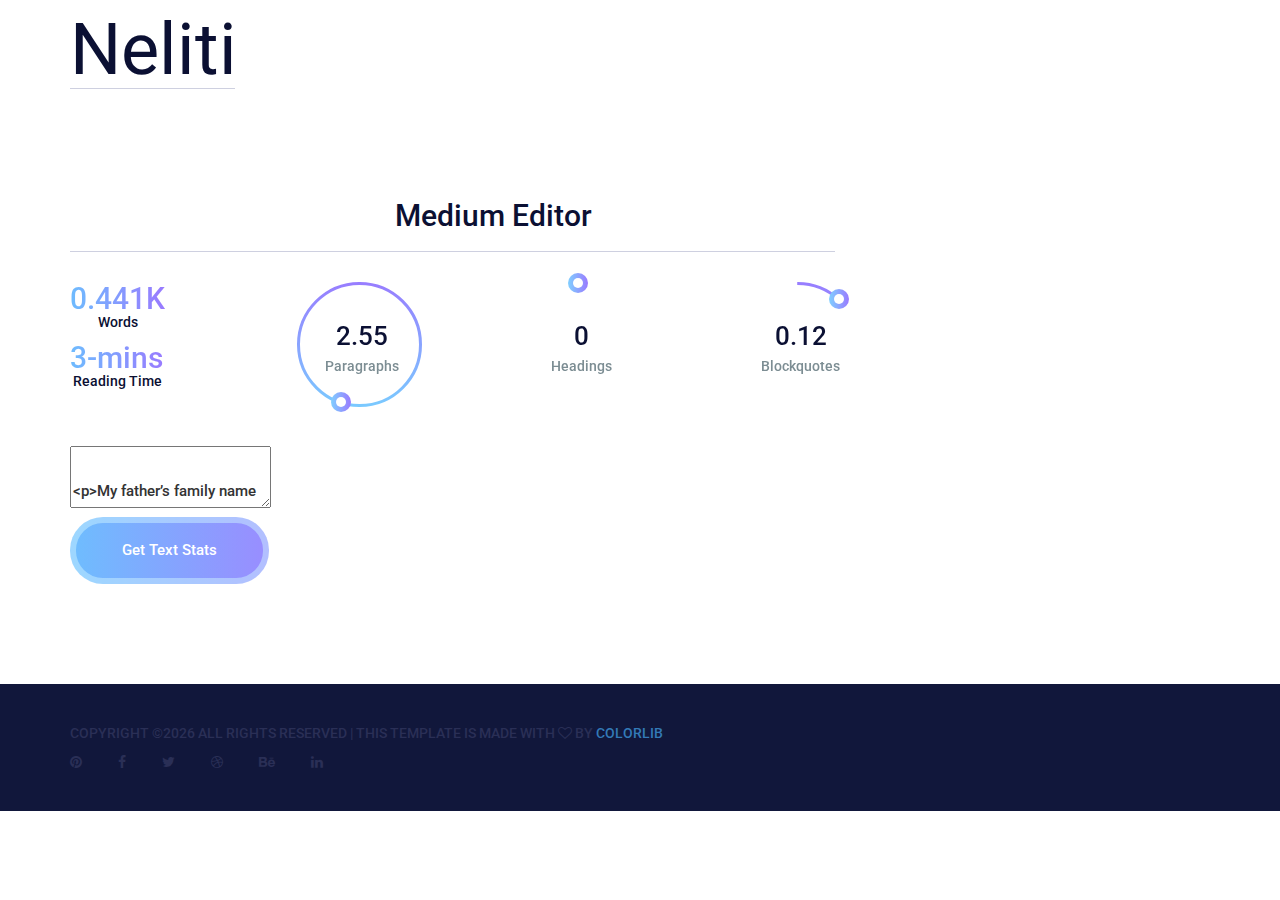
<file: index.html>
<!DOCTYPE html>
<html lang="en">
    <head>
        <meta charset="utf-8">
        <meta http-equiv="X-UA-Compatible" content="IE=edge">
        <meta name="viewport" content="width=device-width, initial-scale=1">
        
        
        <!-- The above 3 meta tags *must* come first in the head; any other head content must come *after* these tags -->
        <title>Neliti</title>

        <!-- Icon css link -->
        <link href="css/font-awesome.min.css" rel="stylesheet">
        <!-- Bootstrap -->
        <link rel="stylesheet" href="https://maxcdn.bootstrapcdn.com/bootstrap/3.4.0/css/bootstrap.min.css">
        
        <!-- Rev slider css -->
        <link href="vendors/revolution/css/settings.css" rel="stylesheet">
        <link href="vendors/revolution/css/layers.css" rel="stylesheet">
        <link href="vendors/revolution/css/navigation.css" rel="stylesheet">
        
        <!-- Extra plugin css -->
        <link href="vendors/owl-carousel/owl.carousel.min.css" rel="stylesheet">
        <link href="vendors/magnify-popup/magnific-popup.css" rel="stylesheet">
        
        
        <link href="css/style.css" rel="stylesheet">
        <link href="css/responsive.css" rel="stylesheet">
		<link href="https://yabwe.github.io/medium-editor/bower_components/medium-editor/dist/css/themes/tim.min.css" rel="stylesheet"/>
		<link href="https://netdna.bootstrapcdn.com/font-awesome/4.1.0/css/font-awesome.css" rel="stylesheet"/>
		<link href="https://yabwe.github.io/medium-editor/bower_components/medium-editor/dist/css/medium-editor.min.css" rel="stylesheet"/>


        <!-- HTML5 shim and Respond.js for IE8 support of HTML5 elements and media queries -->
        <!-- WARNING: Respond.js doesn't work if you view the page via file:// -->
        <!--[if lt IE 9]>
        <script src="https://oss.maxcdn.com/html5shiv/3.7.3/html5shiv.min.js"></script>
        <script src="https://oss.maxcdn.com/respond/1.4.2/respond.min.js"></script>
        <![endif]-->
    </head>
    <body>
        
        <!--================Header Menu Area =================-->

        <!--================End Header Menu Area =================-->
        
        <!--================Banner Area =================-->
        <section class="banner_area">
            <div class="container">
                <div class="banner_inner_text">
                    <h2>Neliti</h2>
                </div>
            </div>
        </section>
        <!--================End Banner Area =================-->
        
        <!--================Blog Main Area =================-->
        <section class="blog_main_area p_100">
            <div class="container">
                <div class="row">
                    <div class="col-sm-9">
						<div class="medium_heading">
							<h2 class="text-center" style="padding-bottom:20px; color: #0b1033; font-family: Roboto, san-serif"> Medium Editor </h2>
						</div>
						<div class="row" style="padding-top:30px; padding-bottom:30px">
							<div class="col-lg-3 col-md-3 col-sm-6">
								<div class="text-center mileston_item">
									<h4><span id="words" class="counter">0.441</span>K</h4>
									<h5 class="text-center">Words</h5>
								
									<h4><span id="readtime" class="counter">3</span>-mins</h4>
									<h5 class="text-center">Reading Time</h5>
								</div>
							</div>
							<div class="col-lg-3 col-md-3 col-sm-6">
								<div id="paragraphs" class="circle_progress circular style-polygon" data-percentage="600" data-thickness="3" data-reverse="true" data-empty-fill="transparent" data-start-color="#987dff" data-end-color="#7acaff">
									<div class="circle_progress_inner" id="paragraphsInner">
										<strong></strong>
										<span class="percentage"></span>
										<h4>Paragraphs</h4>
									</div> 
								</div>
							</div>
							<div class="col-lg-3 col-md-3 col-sm-6">
								<div id="headings" class="circle_progress circular style-polygon" data-percentage="0" data-thickness="3" data-reverse="true" data-empty-fill="transparent" data-start-color="#987dff" data-end-color="#7acaff">
									<div class="circle_progress_inner" id="headingsInner">
										<strong></strong>
										<span class="percentage"></span>
										<h4>Headings</h4>
									</div> 
								</div>
							</div>
							<div class="col-lg-3 col-md-3 col-sm-6">
								<div id="blockquotes" class="circle_progress circular style-polygon" data-percentage="100" data-thickness="3" data-reverse="true" data-empty-fill="transparent" data-start-color="#987dff" data-end-color="#7acaff">
									<div class="circle_progress_inner" id="blockquotesInner">
										<strong></strong>
										<span class="percentage"></span>
										<h4>Blockquotes</h4>
									</div> 
								</div>
							</div>
						</div>
                        <div class="single_blog_inner">
                            <div class="s_blog_main">
                                <textarea class="editable medium-editor-textarea" name="markdown" id="markdown" oninput="getStats()">
									<p>My father’s family name being <a href="https://en.wikipedia.org/wiki/Pip_(Great_Expectations)">Pirrip</a>, and my Christian name Philip, my infant tongue could make of both names nothing longer or more explicit than Pip. So, I called myself Pip, and came to be called Pip.</p>
									<p>
										<br>
									</p>
									<p>I give Pirrip as my father’s family name, on the authority of his tombstone and my sister,—Mrs. Joe Gargery, who married the blacksmith. As I never saw my father or my mother, and never saw any likeness of either of them (for their days were long before the days of photographs), my first fancies regarding what they were like were unreasonably derived from their tombstones. The shape of the letters on my father’s, gave me an odd idea that he was a square, stout, dark man, with curly black hair. From the character and turn of the inscription, “Also Georgiana Wife of the Above,” I drew a childish conclusion that my mother was freckled and sickly. To five little stone lozenges, each about a foot and a half long, which were arranged in a neat row beside their grave, and were sacred to the memory of five little brothers of mine,—who gave up trying to get a living, exceedingly early in that universal struggle,—I am indebted for a belief I religiously entertained that they had all been born on their backs with their hands in their trousers-pockets, and had never taken them out in this state of existence.</p>
									<p>
										<br>
									</p>
									<p>Ours was the marsh country, down by the river, within, as the river wound, twenty miles of the sea. My first most vivid and broad impression of the identity of things seems to me to have been gained on a memorable raw afternoon towards evening. At such a time I found out for certain that this bleak place overgrown with nettles was the churchyard; and that Philip Pirrip, late of this parish, and also Georgiana wife of the above, were dead and buried; and that Alexander, Bartholomew, Abraham, Tobias, and Roger, infant children of the aforesaid, were also dead and buried; and that the dark flat wilderness beyond the churchyard, intersected with dikes and mounds and gates, with scattered cattle feeding on it, was the marshes; and that the low leaden line beyond was the river; and that the distant savage lair from which the wind was rushing was the sea; and that the small bundle of shivers growing afraid of it all and beginning to cry, was Pip.</p>
									<blockquote>
										<p>For 50 years, WWF has been protecting the future of nature. The world's leading conservation organization, WWF works in 100 countries and is supported by 1.2 million members in the United States and close to 5 million globally.</p>
										<footer>From WWF's website</footer>
									</blockquote>
                                </textarea>
								<div style="100px">
									<a class="more_btn" href="#" style="cursor:pointer" id="runskills">Get Text Stats</a>
								</div>
                            </div>
                        </div>
                    </div>
					<div class="col-sm-3">
					</div>
                </div>
            </div>
        </section>
        <!--================End Blog Main Area =================-->
        
        <!--================Footer Area =================-->
        <footer class="footr_area">
            <div class="footer_copyright">
                <div class="container">
                    <div class="float-sm-left">
                        <h5><!-- Link back to Colorlib can't be removed. Template is licensed under CC BY 3.0. -->
Copyright &copy;<script>document.write(new Date().getFullYear());</script> All rights reserved | This template is made with <i class="fa fa-heart-o" aria-hidden="true"></i> by <a href="https://colorlib.com" target="_blank">Colorlib</a>
<!-- Link back to Colorlib can't be removed. Template is licensed under CC BY 3.0. --></h5>
                    </div>
                    <div class="float-sm-right">
                        <ul>
                            <li><a href="#"><i class="fa fa-pinterest"></i></a></li>
                            <li><a href="#"><i class="fa fa-facebook"></i></a></li>
                            <li><a href="#"><i class="fa fa-twitter"></i></a></li>
                            <li><a href="#"><i class="fa fa-dribbble"></i></a></li>
                            <li><a href="#"><i class="fa fa-behance"></i></a></li>
                            <li><a href="#"><i class="fa fa-linkedin"></i></a></li>
                        </ul>
                    </div>
                </div>
            </div>
        </footer>
        <!--================End Footer Area =================-->
        
        
        
        
        <!-- jQuery (necessary for Bootstrap's JavaScript plugins) -->
        <script src="js/jquery-3.2.1.min.js"></script>
        <!-- Include all compiled plugins (below), or include individual files as needed -->
        <script src="js/popper.min.js"></script>
        <script src="js/bootstrap.min.js"></script>
        <!-- Rev slider js -->
        <script src="vendors/revolution/js/jquery.themepunch.tools.min.js"></script>
        <script src="vendors/revolution/js/jquery.themepunch.revolution.min.js"></script>
        <script src="vendors/revolution/js/extensions/revolution.extension.actions.min.js"></script>
        <script src="vendors/revolution/js/extensions/revolution.extension.video.min.js"></script>
        <script src="vendors/revolution/js/extensions/revolution.extension.slideanims.min.js"></script>
        <script src="vendors/revolution/js/extensions/revolution.extension.layeranimation.min.js"></script>
        <script src="vendors/revolution/js/extensions/revolution.extension.navigation.min.js"></script>
        <script src="vendors/revolution/js/extensions/revolution.extension.slideanims.min.js"></script>
        <!-- Extra plugin css -->
        <script src="vendors/counterup/jquery.waypoints.min.js"></script>
        <script src="vendors/counterup/jquery.counterup.min.js"></script> 
        <script src="vendors/counterup/apear.js"></script>
        <script src="vendors/counterup/countto.js"></script>
        <script src="vendors/owl-carousel/owl.carousel.min.js"></script>
        <script src="vendors/magnify-popup/jquery.magnific-popup.min.js"></script>
        <script src="js/smoothscroll.js"></script>
        <script src="vendors/circle-bar/circle-progress.min.js"></script>
        <script src="vendors/circle-bar/plugins.js"></script>
        <script src="vendors/isotope/imagesloaded.pkgd.min.js"></script>
        <script src="vendors/isotope/isotope.pkgd.min.js"></script>
        <script src="js/circle-active.js" id="circular"></script>
		<script src="https://yabwe.github.io/medium-editor/bower_components/medium-editor/dist/js/medium-editor.min.js"></script>
		<script src="https://ajax.googleapis.com/ajax/libs/jquery/2.1.1/jquery.min.js"></script>
		<script>
			function WordCount(str) {
				return str.split(' ')
					.filter(function(n) { return n != '' })
					.length;
			}
			
			function extractContent(s) {
				var span = document.createElement('span');
				span.innerHTML = s;
				return span.textContent || span.innerText;
			};
			
			var editor = new MediumEditor('.editable', {
				buttonLabels: 'fontawesome'
			});
			
			editor.subscribe('editableInput', function (eventObj, editable) {
				// You can get the content of the editor at this point multiple ways
				var x = editable.innerHTML; // editable is the editor <div> element that was changed
				var y = editor.getContent(); // getContent() returns the content of the editor as well
				x === y; // TRUE
			});
			
			function getReadingTime(x) {
				var whole_n = Math.floor(x/200);
                var decimal_n = x - Math.floor(x/200);
				if (decimal_n >= 0.5) {
					return (whole_n + 1);
				}
				else {
					return (whole_n);
				}
			}
			
			function getStats() {
				var content = editor.getContent();
				var para = (content.match(/<p>/g)||[]).length * 100;
				var headings = ((content.match(/<h3>/g)||[]).length + (content.match(/<h2>/g)||[]).length) * 100;
				console.log(headings);
				var blockquotes = (content.match(/<blockquote>/g)||[]).length * 100;
				var txt = extractContent(content);
				var wordcount = WordCount(txt);
				var wordnumber = wordcount/1000;
				var readTime = getReadingTime(wordcount);
				document.getElementById('readtime').innerHTML = readTime;
				document.getElementById('words').innerHTML = wordnumber;
				var paraElement = document.getElementById('paragraphs');
				paraElement.dataset.percentage = para;
				var headingsElement = document.getElementById('headings');
				headingsElement.dataset.percentage = headings;
				var blockquotesElement = document.getElementById('blockquotes');
				blockquotesElement.dataset.percentage = blockquotes;
			}
		</script>
    </body>
</html>
</file>
<file: vendors/revolution/css/settings.css>
/*-----------------------------------------------------------------------------

-	Revolution Slider 5.0 Default Style Settings -

Screen Stylesheet

version:   	5.3.1
date:      	07/12/15
author:		themepunch
email:     	info@themepunch.com
website:   	http://www.themepunch.com
-----------------------------------------------------------------------------*/

#debungcontrolls,.debugtimeline{width:100%;box-sizing:border-box}.rev_column,.rev_column .tp-parallax-wrap,.tp-svg-layer svg{vertical-align:top}#debungcontrolls{z-index:100000;position:fixed;bottom:0;height:auto;background:rgba(0,0,0,.6);padding:10px}.debugtimeline{height:10px;position:relative;margin-bottom:3px;display:none;white-space:nowrap}.debugtimeline:hover{height:15px}.the_timeline_tester{background:#e74c3c;position:absolute;top:0;left:0;height:100%;width:0}.debugtimeline.tl_slide .the_timeline_tester{background:#f39c12}.debugtimeline.tl_frame .the_timeline_tester{background:#3498db}.debugtimline_txt{color:#fff;font-weight:400;font-size:7px;position:absolute;left:10px;top:0;white-space:nowrap;line-height:10px}.rtl{direction:rtl}@font-face{font-family:revicons;src:url(../fonts/revicons/revicons.eot?5510888);src:url(../fonts/revicons/revicons.eot?5510888#iefix) format('embedded-opentype'),url(../fonts/revicons/revicons.woff?5510888) format('woff'),url(../fonts/revicons/revicons.ttf?5510888) format('truetype'),url(../fonts/revicons/revicons.svg?5510888#revicons) format('svg');font-weight:400;font-style:normal}[class*=" revicon-"]:before,[class^=revicon-]:before{font-family:revicons;font-style:normal;font-weight:400;speak:none;display:inline-block;text-decoration:inherit;width:1em;margin-right:.2em;text-align:center;font-variant:normal;text-transform:none;line-height:1em;margin-left:.2em}.revicon-search-1:before{content:'\e802'}.revicon-pencil-1:before{content:'\e831'}.revicon-picture-1:before{content:'\e803'}.revicon-cancel:before{content:'\e80a'}.revicon-info-circled:before{content:'\e80f'}.revicon-trash:before{content:'\e801'}.revicon-left-dir:before{content:'\e817'}.revicon-right-dir:before{content:'\e818'}.revicon-down-open:before{content:'\e83b'}.revicon-left-open:before{content:'\e819'}.revicon-right-open:before{content:'\e81a'}.revicon-angle-left:before{content:'\e820'}.revicon-angle-right:before{content:'\e81d'}.revicon-left-big:before{content:'\e81f'}.revicon-right-big:before{content:'\e81e'}.revicon-magic:before{content:'\e807'}.revicon-picture:before{content:'\e800'}.revicon-export:before{content:'\e80b'}.revicon-cog:before{content:'\e832'}.revicon-login:before{content:'\e833'}.revicon-logout:before{content:'\e834'}.revicon-video:before{content:'\e805'}.revicon-arrow-combo:before{content:'\e827'}.revicon-left-open-1:before{content:'\e82a'}.revicon-right-open-1:before{content:'\e82b'}.revicon-left-open-mini:before{content:'\e822'}.revicon-right-open-mini:before{content:'\e823'}.revicon-left-open-big:before{content:'\e824'}.revicon-right-open-big:before{content:'\e825'}.revicon-left:before{content:'\e836'}.revicon-right:before{content:'\e826'}.revicon-ccw:before{content:'\e808'}.revicon-arrows-ccw:before{content:'\e806'}.revicon-palette:before{content:'\e829'}.revicon-list-add:before{content:'\e80c'}.revicon-doc:before{content:'\e809'}.revicon-left-open-outline:before{content:'\e82e'}.revicon-left-open-2:before{content:'\e82c'}.revicon-right-open-outline:before{content:'\e82f'}.revicon-right-open-2:before{content:'\e82d'}.revicon-equalizer:before{content:'\e83a'}.revicon-layers-alt:before{content:'\e804'}.revicon-popup:before{content:'\e828'}.rev_slider_wrapper{position:relative;z-index:0;width:100%}.rev_slider{position:relative;overflow:visible}.entry-content .rev_slider a,.rev_slider a{box-shadow:none}.tp-overflow-hidden{overflow:hidden!important}.group_ov_hidden{overflow:hidden}.rev_slider img,.tp-simpleresponsive img{max-width:none!important;transition:none;margin:0;padding:0;border:none}.rev_slider .no-slides-text{font-weight:700;text-align:center;padding-top:80px}.rev_slider>ul,.rev_slider>ul>li,.rev_slider>ul>li:before,.rev_slider_wrapper>ul,.tp-revslider-mainul>li,.tp-revslider-mainul>li:before,.tp-simpleresponsive>ul,.tp-simpleresponsive>ul>li,.tp-simpleresponsive>ul>li:before{list-style:none!important;position:absolute;margin:0!important;padding:0!important;overflow-x:visible;overflow-y:visible;background-image:none;background-position:0 0;text-indent:0;top:0;left:0}.rev_slider>ul>li,.rev_slider>ul>li:before,.tp-revslider-mainul>li,.tp-revslider-mainul>li:before,.tp-simpleresponsive>ul>li,.tp-simpleresponsive>ul>li:before{visibility:hidden}.tp-revslider-mainul,.tp-revslider-slidesli{padding:0!important;margin:0!important;list-style:none!important}.fullscreen-container,.fullwidthbanner-container{padding:0;position:relative}.rev_slider li.tp-revslider-slidesli{position:absolute!important}.tp-caption .rs-untoggled-content{display:block}.tp-caption .rs-toggled-content{display:none}.rs-toggle-content-active.tp-caption .rs-toggled-content{display:block}.rs-toggle-content-active.tp-caption .rs-untoggled-content{display:none}.rev_slider .caption,.rev_slider .tp-caption{position:relative;visibility:hidden;white-space:nowrap;display:block;-webkit-font-smoothing:antialiased!important;z-index:1}.rev_slider .caption,.rev_slider .tp-caption,.tp-simpleresponsive img{-moz-user-select:none;-khtml-user-select:none;-webkit-user-select:none;-o-user-select:none}.rev_slider .tp-mask-wrap .tp-caption,.rev_slider .tp-mask-wrap :last-child,.wpb_text_column .rev_slider .tp-mask-wrap .tp-caption,.wpb_text_column .rev_slider .tp-mask-wrap :last-child{margin-bottom:0}.tp-svg-layer svg{width:100%;height:100%;position:relative}.tp-carousel-wrapper{cursor:url(openhand.cur),move}.tp-carousel-wrapper.dragged{cursor:url(closedhand.cur),move}.tp_inner_padding{box-sizing:border-box;max-height:none!important}.tp-caption.tp-layer-selectable{-moz-user-select:all;-khtml-user-select:all;-webkit-user-select:all;-o-user-select:all}.tp-caption.tp-hidden-caption,.tp-forcenotvisible,.tp-hide-revslider,.tp-parallax-wrap.tp-hidden-caption{visibility:hidden!important;display:none!important}.rev_slider audio,.rev_slider embed,.rev_slider iframe,.rev_slider object,.rev_slider video{max-width:none!important}.tp-element-background{position:absolute;top:0;left:0;width:100%;height:100%;z-index:0}.rev_row_zone{position:absolute;width:100%;left:0;box-sizing:border-box;min-height:50px;font-size:0}.rev_column_inner,.rev_slider .tp-caption.rev_row{position:relative;width:100%!important;box-sizing:border-box}.rev_row_zone_top{top:0}.rev_row_zone_middle{top:50%;transform:translateY(-50%)}.rev_row_zone_bottom{bottom:0}.rev_slider .tp-caption.rev_row{display:table;table-layout:fixed;vertical-align:top;height:auto!important;font-size:0}.rev_column{display:table-cell;position:relative;height:auto;box-sizing:border-box;font-size:0}.rev_column_inner{display:block;height:auto!important;white-space:normal!important}.rev_column_bg{width:100%;height:100%;position:absolute;top:0;left:0;z-index:0;box-sizing:border-box;background-clip:content-box;border:0 solid transparent}.tp-caption .backcorner,.tp-caption .backcornertop,.tp-caption .frontcorner,.tp-caption .frontcornertop{height:0;top:0;width:0;position:absolute}.rev_column_inner .tp-loop-wrap,.rev_column_inner .tp-mask-wrap,.rev_column_inner .tp-parallax-wrap{text-align:inherit}.rev_column_inner .tp-mask-wrap{display:inline-block}.rev_column_inner .tp-parallax-wrap,.rev_column_inner .tp-parallax-wrap .tp-loop-wrap,.rev_column_inner .tp-parallax-wrap .tp-mask-wrap{position:relative!important;left:auto!important;top:auto!important;line-height:0}.tp-video-play-button,.tp-video-play-button i{line-height:50px!important;vertical-align:top;text-align:center}.rev_column_inner .rev_layer_in_column,.rev_column_inner .tp-parallax-wrap,.rev_column_inner .tp-parallax-wrap .tp-loop-wrap,.rev_column_inner .tp-parallax-wrap .tp-mask-wrap{vertical-align:top}.rev_break_columns{display:block!important}.rev_break_columns .tp-parallax-wrap.rev_column{display:block!important;width:100%!important}.fullwidthbanner-container{overflow:hidden}.fullwidthbanner-container .fullwidthabanner{width:100%;position:relative}.tp-static-layers{position:absolute;z-index:101;top:0;left:0}.tp-caption .frontcorner{border-left:40px solid transparent;border-right:0 solid transparent;border-top:40px solid #00A8FF;left:-40px}.tp-caption .backcorner{border-left:0 solid transparent;border-right:40px solid transparent;border-bottom:40px solid #00A8FF;right:0}.tp-caption .frontcornertop{border-left:40px solid transparent;border-right:0 solid transparent;border-bottom:40px solid #00A8FF;left:-40px}.tp-caption .backcornertop{border-left:0 solid transparent;border-right:40px solid transparent;border-top:40px solid #00A8FF;right:0}.tp-layer-inner-rotation{position:relative!important}img.tp-slider-alternative-image{width:100%;height:auto}.caption.fullscreenvideo,.rs-background-video-layer,.tp-caption.coverscreenvideo,.tp-caption.fullscreenvideo{width:100%;height:100%;top:0;left:0;position:absolute}.noFilterClass{filter:none!important}.rs-background-video-layer{visibility:hidden;z-index:0}.caption.fullscreenvideo audio,.caption.fullscreenvideo iframe,.caption.fullscreenvideo video,.tp-caption.fullscreenvideo iframe,.tp-caption.fullscreenvideo iframe audio,.tp-caption.fullscreenvideo iframe video{width:100%!important;height:100%!important;display:none}.fullcoveredvideo audio,.fullscreenvideo audio .fullcoveredvideo video,.fullscreenvideo video{background:#000}.fullcoveredvideo .tp-poster{background-position:center center;background-size:cover;width:100%;height:100%;top:0;left:0}.videoisplaying .html5vid .tp-poster{display:none}.tp-video-play-button{background:#000;background:rgba(0,0,0,.3);border-radius:5px;position:absolute;top:50%;left:50%;color:#FFF;margin-top:-25px;margin-left:-25px;cursor:pointer;width:50px;height:50px;box-sizing:border-box;display:inline-block;z-index:4;opacity:0;transition:opacity .3s ease-out!important}.tp-audio-html5 .tp-video-play-button,.tp-hiddenaudio{display:none!important}.tp-caption .html5vid{width:100%!important;height:100%!important}.tp-video-play-button i{width:50px;height:50px;display:inline-block;font-size:40px!important}.rs-fullvideo-cover,.tp-dottedoverlay,.tp-shadowcover{height:100%;top:0;left:0;position:absolute}.tp-caption:hover .tp-video-play-button{opacity:1;display:block}.tp-caption .tp-revstop{display:none;border-left:5px solid #fff!important;border-right:5px solid #fff!important;margin-top:15px!important;line-height:20px!important;vertical-align:top;font-size:25px!important}.tp-seek-bar,.tp-video-button,.tp-volume-bar{outline:0;line-height:12px;margin:0;cursor:pointer}.videoisplaying .revicon-right-dir{display:none}.videoisplaying .tp-revstop{display:inline-block}.videoisplaying .tp-video-play-button{display:none}.fullcoveredvideo .tp-video-play-button{display:none!important}.fullscreenvideo .fullscreenvideo audio,.fullscreenvideo .fullscreenvideo video{object-fit:contain!important}.fullscreenvideo .fullcoveredvideo audio,.fullscreenvideo .fullcoveredvideo video{object-fit:cover!important}.tp-video-controls{position:absolute;bottom:0;left:0;right:0;padding:5px;opacity:0;transition:opacity .3s;background-image:linear-gradient(to bottom,#000 13%,#323232 100%);display:table;max-width:100%;overflow:hidden;box-sizing:border-box}.rev-btn.rev-hiddenicon i,.rev-btn.rev-withicon i{transition:all .2s ease-out!important;font-size:15px}.tp-caption:hover .tp-video-controls{opacity:.9}.tp-video-button{background:rgba(0,0,0,.5);border:0;border-radius:3px;font-size:12px;color:#fff;padding:0}.tp-video-button:hover{cursor:pointer}.tp-video-button-wrap,.tp-video-seek-bar-wrap,.tp-video-vol-bar-wrap{padding:0 5px;display:table-cell;vertical-align:middle}.tp-video-seek-bar-wrap{width:80%}.tp-video-vol-bar-wrap{width:20%}.tp-seek-bar,.tp-volume-bar{width:100%;padding:0}.rs-fullvideo-cover{width:100%;background:0 0;z-index:5}.disabled_lc .tp-video-play-button,.rs-background-video-layer audio::-webkit-media-controls,.rs-background-video-layer video::-webkit-media-controls,.rs-background-video-layer video::-webkit-media-controls-start-playback-button{display:none!important}.tp-audio-html5 .tp-video-controls{opacity:1!important;visibility:visible!important}.tp-dottedoverlay{background-repeat:repeat;width:100%;z-index:3}.tp-dottedoverlay.twoxtwo{background:url(../assets/gridtile.png)}.tp-dottedoverlay.twoxtwowhite{background:url(../assets/gridtile_white.png)}.tp-dottedoverlay.threexthree{background:url(../assets/gridtile_3x3.png)}.tp-dottedoverlay.threexthreewhite{background:url(../assets/gridtile_3x3_white.png)}.tp-shadowcover{width:100%;background:#fff;z-index:-1}.tp-shadow1{box-shadow:0 10px 6px -6px rgba(0,0,0,.8)}.tp-shadow2:after,.tp-shadow2:before,.tp-shadow3:before,.tp-shadow4:after{z-index:-2;position:absolute;content:"";bottom:10px;left:10px;width:50%;top:85%;max-width:300px;background:0 0;box-shadow:0 15px 10px rgba(0,0,0,.8);transform:rotate(-3deg)}.tp-shadow2:after,.tp-shadow4:after{transform:rotate(3deg);right:10px;left:auto}.tp-shadow5{position:relative;box-shadow:0 1px 4px rgba(0,0,0,.3),0 0 40px rgba(0,0,0,.1) inset}.tp-shadow5:after,.tp-shadow5:before{content:"";position:absolute;z-index:-2;box-shadow:0 0 25px 0 rgba(0,0,0,.6);top:30%;bottom:0;left:20px;right:20px;border-radius:100px/20px}.tp-button{padding:6px 13px 5px;border-radius:3px;height:30px;cursor:pointer;color:#fff!important;text-shadow:0 1px 1px rgba(0,0,0,.6)!important;font-size:15px;line-height:45px!important;font-family:arial,sans-serif;font-weight:700;letter-spacing:-1px;text-decoration:none}.tp-button.big{color:#fff;text-shadow:0 1px 1px rgba(0,0,0,.6);font-weight:700;padding:9px 20px;font-size:19px;line-height:57px!important}.purchase:hover,.tp-button.big:hover,.tp-button:hover{background-position:bottom,15px 11px}.purchase.green,.purchase:hover.green,.tp-button.green,.tp-button:hover.green{background-color:#21a117;box-shadow:0 3px 0 0 #104d0b}.purchase.blue,.purchase:hover.blue,.tp-button.blue,.tp-button:hover.blue{background-color:#1d78cb;box-shadow:0 3px 0 0 #0f3e68}.purchase.red,.purchase:hover.red,.tp-button.red,.tp-button:hover.red{background-color:#cb1d1d;box-shadow:0 3px 0 0 #7c1212}.purchase.orange,.purchase:hover.orange,.tp-button.orange,.tp-button:hover.orange{background-color:#f70;box-shadow:0 3px 0 0 #a34c00}.purchase.darkgrey,.purchase:hover.darkgrey,.tp-button.darkgrey,.tp-button.grey,.tp-button:hover.darkgrey,.tp-button:hover.grey{background-color:#555;box-shadow:0 3px 0 0 #222}.purchase.lightgrey,.purchase:hover.lightgrey,.tp-button.lightgrey,.tp-button:hover.lightgrey{background-color:#888;box-shadow:0 3px 0 0 #555}.rev-btn,.rev-btn:visited{outline:0!important;box-shadow:none!important;text-decoration:none!important;line-height:44px;font-size:17px;font-weight:500;padding:12px 35px;box-sizing:border-box;font-family:Roboto,sans-serif;cursor:pointer}.rev-btn.rev-uppercase,.rev-btn.rev-uppercase:visited{text-transform:uppercase;letter-spacing:1px;font-size:15px;font-weight:900}.rev-btn.rev-withicon i{font-weight:400;position:relative;top:0;margin-left:10px!important}.rev-btn.rev-hiddenicon i{font-weight:400;position:relative;top:0;opacity:0;margin-left:0!important;width:0!important}.rev-btn.rev-hiddenicon:hover i{opacity:1!important;margin-left:10px!important;width:auto!important}.rev-btn.rev-medium,.rev-btn.rev-medium:visited{line-height:36px;font-size:14px;padding:10px 30px}.rev-btn.rev-medium.rev-hiddenicon i,.rev-btn.rev-medium.rev-withicon i{font-size:14px;top:0}.rev-btn.rev-small,.rev-btn.rev-small:visited{line-height:28px;font-size:12px;padding:7px 20px}.rev-btn.rev-small.rev-hiddenicon i,.rev-btn.rev-small.rev-withicon i{font-size:12px;top:0}.rev-maxround{border-radius:30px}.rev-minround{border-radius:3px}.rev-burger{position:relative;width:60px;height:60px;box-sizing:border-box;padding:22px 0 0 14px;border-radius:50%;border:1px solid rgba(51,51,51,.25);-webkit-tap-highlight-color:transparent;cursor:pointer}.rev-burger span{display:block;width:30px;height:3px;background:#333;transition:.7s;pointer-events:none;transform-style:flat!important}.rev-burger.revb-white span,.rev-burger.revb-whitenoborder span{background:#fff}.rev-burger span:nth-child(2){margin:3px 0}#dialog_addbutton .rev-burger:hover :first-child,.open .rev-burger :first-child,.open.rev-burger :first-child{transform:translateY(6px) rotate(-45deg)}#dialog_addbutton .rev-burger:hover :nth-child(2),.open .rev-burger :nth-child(2),.open.rev-burger :nth-child(2){transform:rotate(-45deg);opacity:0}#dialog_addbutton .rev-burger:hover :last-child,.open .rev-burger :last-child,.open.rev-burger :last-child{transform:translateY(-6px) rotate(-135deg)}.rev-burger.revb-white{border:2px solid rgba(255,255,255,.2)}.rev-burger.revb-darknoborder,.rev-burger.revb-whitenoborder{border:0}.rev-burger.revb-darknoborder span{background:#333}.rev-burger.revb-whitefull{background:#fff;border:none}.rev-burger.revb-whitefull span{background:#333}.rev-burger.revb-darkfull{background:#333;border:none}.rev-burger.revb-darkfull span,.rev-scroll-btn.revs-fullwhite{background:#fff}@keyframes rev-ani-mouse{0%{opacity:1;top:29%}15%{opacity:1;top:50%}50%{opacity:0;top:50%}100%{opacity:0;top:29%}}.rev-scroll-btn{display:inline-block;position:relative;left:0;right:0;text-align:center;cursor:pointer;width:35px;height:55px;box-sizing:border-box;border:3px solid #fff;border-radius:23px}.rev-scroll-btn>*{display:inline-block;line-height:18px;font-size:13px;font-weight:400;color:#fff;font-family:proxima-nova,"Helvetica Neue",Helvetica,Arial,sans-serif;letter-spacing:2px}.rev-scroll-btn>.active,.rev-scroll-btn>:focus,.rev-scroll-btn>:hover{color:#fff}.rev-scroll-btn>.active,.rev-scroll-btn>:active,.rev-scroll-btn>:focus,.rev-scroll-btn>:hover{opacity:.8}.rev-scroll-btn.revs-fullwhite span{background:#333}.rev-scroll-btn.revs-fulldark{background:#333;border:none}.rev-scroll-btn.revs-fulldark span,.tp-bullet{background:#fff}.rev-scroll-btn span{position:absolute;display:block;top:29%;left:50%;width:8px;height:8px;margin:-4px 0 0 -4px;background:#fff;border-radius:50%;animation:rev-ani-mouse 2.5s linear infinite}.rev-scroll-btn.revs-dark{border-color:#333}.rev-scroll-btn.revs-dark span{background:#333}.rev-control-btn{position:relative;display:inline-block;z-index:5;color:#FFF;font-size:20px;line-height:60px;font-weight:400;font-style:normal;font-family:Raleway;text-decoration:none;text-align:center;background-color:#000;border-radius:50px;text-shadow:none;background-color:rgba(0,0,0,.5);width:60px;height:60px;box-sizing:border-box;cursor:pointer}.rev-cbutton-dark-sr,.rev-cbutton-light-sr{border-radius:3px}.rev-cbutton-light,.rev-cbutton-light-sr{color:#333;background-color:rgba(255,255,255,.75)}.rev-sbutton{line-height:37px;width:37px;height:37px}.rev-sbutton-blue{background-color:#3B5998}.rev-sbutton-lightblue{background-color:#00A0D1}.rev-sbutton-red{background-color:#DD4B39}.tp-bannertimer{visibility:hidden;width:100%;height:5px;background:#000;background:rgba(0,0,0,.15);position:absolute;z-index:200;top:0}.tp-bannertimer.tp-bottom{top:auto;bottom:0!important;height:5px}.tp-caption img{background:0 0;-ms-filter:"progid:DXImageTransform.Microsoft.gradient(startColorstr=#00FFFFFF,endColorstr=#00FFFFFF)";filter:progid:DXImageTransform.Microsoft.gradient(startColorstr=#00FFFFFF, endColorstr=#00FFFFFF);zoom:1}.caption.slidelink a div,.tp-caption.slidelink a div{width:3000px;height:1500px;background:url(../assets/coloredbg.png)}.tp-caption.slidelink a span{background:url(../assets/coloredbg.png)}.tp-loader.spinner0,.tp-loader.spinner5{background-image:url(../assets/loader.gif);background-repeat:no-repeat}.tp-shape{width:100%;height:100%}.tp-caption .rs-starring{display:inline-block}.tp-caption .rs-starring .star-rating{float:none;display:inline-block;vertical-align:top;color:#FFC321!important}.tp-caption .rs-starring .star-rating,.tp-caption .rs-starring-page .star-rating{position:relative;height:1em;width:5.4em;font-family:star;font-size:1em!important}.tp-loader.spinner0,.tp-loader.spinner1{width:40px;height:40px;margin-top:-20px;margin-left:-20px;animation:tp-rotateplane 1.2s infinite ease-in-out;background-color:#fff;border-radius:3px;box-shadow:0 0 20px 0 rgba(0,0,0,.15)}.tp-caption .rs-starring .star-rating:before,.tp-caption .rs-starring-page .star-rating:before{content:"\73\73\73\73\73";color:#E0DADF;float:left;top:0;left:0;position:absolute}.tp-caption .rs-starring .star-rating span{overflow:hidden;float:left;top:0;left:0;position:absolute;padding-top:1.5em;font-size:1em!important}.tp-caption .rs-starring .star-rating span:before{content:"\53\53\53\53\53";top:0;position:absolute;left:0}.tp-loader{top:50%;left:50%;z-index:10000;position:absolute}.tp-loader.spinner0{background-position:center center}.tp-loader.spinner5{background-position:10px 10px;background-color:#fff;margin:-22px;width:44px;height:44px;border-radius:3px}@keyframes tp-rotateplane{0%{transform:perspective(120px) rotateX(0) rotateY(0)}50%{transform:perspective(120px) rotateX(-180.1deg) rotateY(0)}100%{transform:perspective(120px) rotateX(-180deg) rotateY(-179.9deg)}}.tp-loader.spinner2{width:40px;height:40px;margin-top:-20px;margin-left:-20px;background-color:red;box-shadow:0 0 20px 0 rgba(0,0,0,.15);border-radius:100%;animation:tp-scaleout 1s infinite ease-in-out}@keyframes tp-scaleout{0%{transform:scale(0)}100%{transform:scale(1);opacity:0}}.tp-loader.spinner3{margin:-9px 0 0 -35px;width:70px;text-align:center}.tp-loader.spinner3 .bounce1,.tp-loader.spinner3 .bounce2,.tp-loader.spinner3 .bounce3{width:18px;height:18px;background-color:#fff;box-shadow:0 0 20px 0 rgba(0,0,0,.15);border-radius:100%;display:inline-block;animation:tp-bouncedelay 1.4s infinite ease-in-out;animation-fill-mode:both}.tp-loader.spinner3 .bounce1{animation-delay:-.32s}.tp-loader.spinner3 .bounce2{animation-delay:-.16s}@keyframes tp-bouncedelay{0%,100%,80%{transform:scale(0)}40%{transform:scale(1)}}.tp-loader.spinner4{margin:-20px 0 0 -20px;width:40px;height:40px;text-align:center;animation:tp-rotate 2s infinite linear}.tp-loader.spinner4 .dot1,.tp-loader.spinner4 .dot2{width:60%;height:60%;display:inline-block;position:absolute;top:0;background-color:#fff;border-radius:100%;animation:tp-bounce 2s infinite ease-in-out;box-shadow:0 0 20px 0 rgba(0,0,0,.15)}.tp-loader.spinner4 .dot2{top:auto;bottom:0;animation-delay:-1s}@keyframes tp-rotate{100%{transform:rotate(360deg)}}@keyframes tp-bounce{0%,100%{transform:scale(0)}50%{transform:scale(1)}}.tp-bullets.navbar,.tp-tabs.navbar,.tp-thumbs.navbar{border:none;min-height:0;margin:0;border-radius:0}.tp-bullets,.tp-tabs,.tp-thumbs{position:absolute;display:block;z-index:1000;top:0;left:0}.tp-tab,.tp-thumb{cursor:pointer;position:absolute;opacity:.5;box-sizing:border-box}.tp-arr-imgholder,.tp-tab-image,.tp-thumb-image,.tp-videoposter{background-position:center center;background-size:cover;width:100%;height:100%;display:block;position:absolute;top:0;left:0}.tp-tab.selected,.tp-tab:hover,.tp-thumb.selected,.tp-thumb:hover{opacity:1}.tp-tab-mask,.tp-thumb-mask{box-sizing:border-box!important}.tp-tabs,.tp-thumbs{box-sizing:content-box!important}.tp-bullet{width:15px;height:15px;position:absolute;background:rgba(255,255,255,.3);cursor:pointer}.tp-bullet.selected,.tp-bullet:hover{background:#fff}.tparrows{cursor:pointer;background:#000;background:rgba(0,0,0,.5);width:40px;height:40px;position:absolute;display:block;z-index:1000}.tparrows:hover{background:#000}.tparrows:before{font-family:revicons;font-size:15px;color:#fff;display:block;line-height:40px;text-align:center}.hginfo,.hglayerinfo{font-size:12px;font-weight:600}.tparrows.tp-leftarrow:before{content:'\e824'}.tparrows.tp-rightarrow:before{content:'\e825'}body.rtl .tp-kbimg{left:0!important}.dddwrappershadow{box-shadow:0 45px 100px rgba(0,0,0,.4)}.hglayerinfo{position:fixed;bottom:0;left:0;color:#FFF;line-height:20px;background:rgba(0,0,0,.75);padding:5px 10px;z-index:2000;white-space:normal}.helpgrid,.hginfo{position:absolute}.hginfo{top:-2px;left:-2px;color:#e74c3c;background:#000;padding:2px 5px}.indebugmode .tp-caption:hover{border:1px dashed #c0392b!important}.helpgrid{border:2px dashed #c0392b;top:0;left:0;z-index:0}#revsliderlogloglog{padding:15px;color:#fff;position:fixed;top:0;left:0;width:200px;height:150px;background:rgba(0,0,0,.7);z-index:100000;font-size:10px;overflow:scroll}.aden{filter:hue-rotate(-20deg) contrast(.9) saturate(.85) brightness(1.2)}.aden::after{background:linear-gradient(to right,rgba(66,10,14,.2),transparent);mix-blend-mode:darken}.perpetua::after,.reyes::after{mix-blend-mode:soft-light;opacity:.5}.inkwell{filter:sepia(.3) contrast(1.1) brightness(1.1) grayscale(1)}.perpetua::after{background:linear-gradient(to bottom,#005b9a,#e6c13d)}.reyes{filter:sepia(.22) brightness(1.1) contrast(.85) saturate(.75)}.reyes::after{background:#efcdad}.gingham{filter:brightness(1.05) hue-rotate(-10deg)}.gingham::after{background:linear-gradient(to right,rgba(66,10,14,.2),transparent);mix-blend-mode:darken}.toaster{filter:contrast(1.5) brightness(.9)}.toaster::after{background:radial-gradient(circle,#804e0f,#3b003b);mix-blend-mode:screen}.walden{filter:brightness(1.1) hue-rotate(-10deg) sepia(.3) saturate(1.6)}.walden::after{background:#04c;mix-blend-mode:screen;opacity:.3}.hudson{filter:brightness(1.2) contrast(.9) saturate(1.1)}.hudson::after{background:radial-gradient(circle,#a6b1ff 50%,#342134);mix-blend-mode:multiply;opacity:.5}.earlybird{filter:contrast(.9) sepia(.2)}.earlybird::after{background:radial-gradient(circle,#d0ba8e 20%,#360309 85%,#1d0210 100%);mix-blend-mode:overlay}.mayfair{filter:contrast(1.1) saturate(1.1)}.mayfair::after{background:radial-gradient(circle at 40% 40%,rgba(255,255,255,.8),rgba(255,200,200,.6),#111 60%);mix-blend-mode:overlay;opacity:.4}.lofi{filter:saturate(1.1) contrast(1.5)}.lofi::after{background:radial-gradient(circle,transparent 70%,#222 150%);mix-blend-mode:multiply}._1977{filter:contrast(1.1) brightness(1.1) saturate(1.3)}._1977:after{background:rgba(243,106,188,.3);mix-blend-mode:screen}.brooklyn{filter:contrast(.9) brightness(1.1)}.brooklyn::after{background:radial-gradient(circle,rgba(168,223,193,.4) 70%,#c4b7c8);mix-blend-mode:overlay}.xpro2{filter:sepia(.3)}.xpro2::after{background:radial-gradient(circle,#e6e7e0 40%,rgba(43,42,161,.6) 110%);mix-blend-mode:color-burn}.nashville{filter:sepia(.2) contrast(1.2) brightness(1.05) saturate(1.2)}.nashville::after{background:rgba(0,70,150,.4);mix-blend-mode:lighten}.nashville::before{background:rgba(247,176,153,.56);mix-blend-mode:darken}.lark{filter:contrast(.9)}.lark::after{background:rgba(242,242,242,.8);mix-blend-mode:darken}.lark::before{background:#22253f;mix-blend-mode:color-dodge}.moon{filter:grayscale(1) contrast(1.1) brightness(1.1)}.moon::before{background:#a0a0a0;mix-blend-mode:soft-light}.moon::after{background:#383838;mix-blend-mode:lighten}.clarendon{filter:contrast(1.2) saturate(1.35)}.clarendon:before{background:rgba(127,187,227,.2);mix-blend-mode:overlay}.willow{filter:grayscale(.5) contrast(.95) brightness(.9)}.willow::before{background-color:radial-gradient(40%,circle,#d4a9af 55%,#000 150%);mix-blend-mode:overlay}.willow::after{background-color:#d8cdcb;mix-blend-mode:color}.rise{filter:brightness(1.05) sepia(.2) contrast(.9) saturate(.9)}.rise::after{background:radial-gradient(circle,rgba(232,197,152,.8),transparent 90%);mix-blend-mode:overlay;opacity:.6}.rise::before{background:radial-gradient(circle,rgba(236,205,169,.15) 55%,rgba(50,30,7,.4));mix-blend-mode:multiply}._1977:after,._1977:before,.aden:after,.aden:before,.brooklyn:after,.brooklyn:before,.clarendon:after,.clarendon:before,.earlybird:after,.earlybird:before,.gingham:after,.gingham:before,.hudson:after,.hudson:before,.inkwell:after,.inkwell:before,.lark:after,.lark:before,.lofi:after,.lofi:before,.mayfair:after,.mayfair:before,.moon:after,.moon:before,.nashville:after,.nashville:before,.perpetua:after,.perpetua:before,.reyes:after,.reyes:before,.rise:after,.rise:before,.slumber:after,.slumber:before,.toaster:after,.toaster:before,.walden:after,.walden:before,.willow:after,.willow:before,.xpro2:after,.xpro2:before{content:'';display:block;height:100%;width:100%;top:0;left:0;position:absolute;pointer-events:none}._1977,.aden,.brooklyn,.clarendon,.earlybird,.gingham,.hudson,.inkwell,.lark,.lofi,.mayfair,.moon,.nashville,.perpetua,.reyes,.rise,.slumber,.toaster,.walden,.willow,.xpro2{position:relative}._1977 img,.aden img,.brooklyn img,.clarendon img,.earlybird img,.gingham img,.hudson img,.inkwell img,.lark img,.lofi img,.mayfair img,.moon img,.nashville img,.perpetua img,.reyes img,.rise img,.slumber img,.toaster img,.walden img,.willow img,.xpro2 img{width:100%;z-index:1}._1977:before,.aden:before,.brooklyn:before,.clarendon:before,.earlybird:before,.gingham:before,.hudson:before,.inkwell:before,.lark:before,.lofi:before,.mayfair:before,.moon:before,.nashville:before,.perpetua:before,.reyes:before,.rise:before,.slumber:before,.toaster:before,.walden:before,.willow:before,.xpro2:before{z-index:2}._1977:after,.aden:after,.brooklyn:after,.clarendon:after,.earlybird:after,.gingham:after,.hudson:after,.inkwell:after,.lark:after,.lofi:after,.mayfair:after,.moon:after,.nashville:after,.perpetua:after,.reyes:after,.rise:after,.slumber:after,.toaster:after,.walden:after,.willow:after,.xpro2:after{z-index:3}.slumber{filter:saturate(.66) brightness(1.05)}.slumber::after{background:rgba(125,105,24,.5);mix-blend-mode:soft-light}.slumber::before{background:rgba(69,41,12,.4);mix-blend-mode:lighten}
</file>
<file: vendors/revolution/css/layers.css>
/*-----------------------------------------------------------------------------

-	Revolution Slider 5.0 Layer Style Settings -

Screen Stylesheet

version:   	5.0.0
date:      	18/03/15
author:		themepunch
email:     	info@themepunch.com
website:   	http://www.themepunch.com
-----------------------------------------------------------------------------*/

* {
    -webkit-box-sizing: border-box;
    -moz-box-sizing: border-box;
    box-sizing: border-box;
}

.tp-caption.Twitter-Content a,.tp-caption.Twitter-Content a:visited
{
	color:#0084B4!important;
}

.tp-caption.Twitter-Content a:hover
{
	color:#0084B4!important;
	text-decoration:underline!important;
}

.tp-caption.medium_grey,.medium_grey
{
	background-color:#888;
	border-style:none;
	border-width:0;
	color:#fff;
	font-family:Arial;
	font-size:20px;
	font-weight:700;
	line-height:20px;
	margin:0;
	padding:2px 4px;
	position:absolute;
	text-shadow:0 2px 5px rgba(0,0,0,0.5);
	white-space:nowrap;
}

.tp-caption.small_text,.small_text
{
	border-style:none;
	border-width:0;
	color:#fff;
	font-family:Arial;
	font-size:14px;
	font-weight:700;
	line-height:20px;
	margin:0;
	position:absolute;
	text-shadow:0 2px 5px rgba(0,0,0,0.5);
	white-space:nowrap;
}

.tp-caption.medium_text,.medium_text
{
	border-style:none;
	border-width:0;
	color:#fff;
	font-family:Arial;
	font-size:20px;
	font-weight:700;
	line-height:20px;
	margin:0;
	position:absolute;
	text-shadow:0 2px 5px rgba(0,0,0,0.5);
	white-space:nowrap;
}

.tp-caption.large_text,.large_text
{
	border-style:none;
	border-width:0;
	color:#fff;
	font-family:Arial;
	font-size:40px;
	font-weight:700;
	line-height:40px;
	margin:0;
	position:absolute;
	text-shadow:0 2px 5px rgba(0,0,0,0.5);
	white-space:nowrap;
}

.tp-caption.very_large_text,.very_large_text
{
	border-style:none;
	border-width:0;
	color:#fff;
	font-family:Arial;
	font-size:60px;
	font-weight:700;
	letter-spacing:-2px;
	line-height:60px;
	margin:0;
	position:absolute;
	text-shadow:0 2px 5px rgba(0,0,0,0.5);
	white-space:nowrap;
}

.tp-caption.very_big_white,.very_big_white
{
	background-color:#000;
	border-style:none;
	border-width:0;
	color:#fff;
	font-family:Arial;
	font-size:60px;
	font-weight:800;
	line-height:60px;
	margin:0;
	padding:1px 4px 0;
	position:absolute;
	text-shadow:none;
	white-space:nowrap;
}

.tp-caption.very_big_black,.very_big_black
{
	background-color:#fff;
	border-style:none;
	border-width:0;
	color:#000;
	font-family:Arial;
	font-size:60px;
	font-weight:700;
	line-height:60px;
	margin:0;
	padding:1px 4px 0;
	position:absolute;
	text-shadow:none;
	white-space:nowrap;
}

.tp-caption.modern_medium_fat,.modern_medium_fat
{
	border-style:none;
	border-width:0;
	color:#000;
	font-family:"Open Sans", sans-serif;
	font-size:24px;
	font-weight:800;
	line-height:20px;
	margin:0;
	position:absolute;
	text-shadow:none;
	white-space:nowrap;
}

.tp-caption.modern_medium_fat_white,.modern_medium_fat_white
{
	border-style:none;
	border-width:0;
	color:#fff;
	font-family:"Open Sans", sans-serif;
	font-size:24px;
	font-weight:800;
	line-height:20px;
	margin:0;
	position:absolute;
	text-shadow:none;
	white-space:nowrap;
}

.tp-caption.modern_medium_light,.modern_medium_light
{
	border-style:none;
	border-width:0;
	color:#000;
	font-family:"Open Sans", sans-serif;
	font-size:24px;
	font-weight:300;
	line-height:20px;
	margin:0;
	position:absolute;
	text-shadow:none;
	white-space:nowrap;
}

.tp-caption.modern_big_bluebg,.modern_big_bluebg
{
	background-color:#4e5b6c;
	border-style:none;
	border-width:0;
	color:#fff;
	font-family:"Open Sans", sans-serif;
	font-size:30px;
	font-weight:800;
	letter-spacing:0;
	line-height:36px;
	margin:0;
	padding:3px 10px;
	position:absolute;
	text-shadow:none;
}

.tp-caption.modern_big_redbg,.modern_big_redbg
{
	background-color:#de543e;
	border-style:none;
	border-width:0;
	color:#fff;
	font-family:"Open Sans", sans-serif;
	font-size:30px;
	font-weight:300;
	letter-spacing:0;
	line-height:36px;
	margin:0;
	padding:1px 10px 3px;
	position:absolute;
	text-shadow:none;
}

.tp-caption.modern_small_text_dark,.modern_small_text_dark
{
	border-style:none;
	border-width:0;
	color:#555;
	font-family:Arial;
	font-size:14px;
	line-height:22px;
	margin:0;
	position:absolute;
	text-shadow:none;
	white-space:nowrap;
}

.tp-caption.boxshadow,.boxshadow
{		
	box-shadow:0 0 20px rgba(0,0,0,0.5);
}

.tp-caption.black,.black
{
	color:#000;
	text-shadow:none;
}

.tp-caption.noshadow,.noshadow
{
	text-shadow:none;
}

.tp-caption.thinheadline_dark,.thinheadline_dark
{
	background-color:transparent;
	color:rgba(0,0,0,0.85);
	font-family:"Open Sans";
	font-size:30px;
	font-weight:300;
	line-height:30px;
	position:absolute;
	text-shadow:none;
}

.tp-caption.thintext_dark,.thintext_dark
{
	background-color:transparent;
	color:rgba(0,0,0,0.85);
	font-family:"Open Sans";
	font-size:16px;
	font-weight:300;
	line-height:26px;
	position:absolute;
	text-shadow:none;
}

.tp-caption.largeblackbg,.largeblackbg
{
	
	
	background-color:#000;
	border-radius:0;
	color:#fff;
	font-family:"Open Sans";
	font-size:50px;
	font-weight:300;
	line-height:70px;
	padding:0 20px;
	position:absolute;
	text-shadow:none;
}

.tp-caption.largepinkbg,.largepinkbg
{
	
	
	background-color:#db4360;
	border-radius:0;
	color:#fff;
	font-family:"Open Sans";
	font-size:50px;
	font-weight:300;
	line-height:70px;
	padding:0 20px;
	position:absolute;
	text-shadow:none;
}

.tp-caption.largewhitebg,.largewhitebg
{
	
	
	background-color:#fff;
	border-radius:0;
	color:#000;
	font-family:"Open Sans";
	font-size:50px;
	font-weight:300;
	line-height:70px;
	padding:0 20px;
	position:absolute;
	text-shadow:none;
}

.tp-caption.largegreenbg,.largegreenbg
{
	
	
	background-color:#67ae73;
	border-radius:0;
	color:#fff;
	font-family:"Open Sans";
	font-size:50px;
	font-weight:300;
	line-height:70px;
	padding:0 20px;
	position:absolute;
	text-shadow:none;
}

.tp-caption.excerpt,.excerpt
{
	background-color:rgba(0,0,0,1);
	border-color:#fff;
	border-style:none;
	border-width:0;
	color:#fff;
	font-family:Arial;
	font-size:36px;
	font-weight:700;
	height:auto;
	letter-spacing:-1.5px;
	line-height:36px;
	margin:0;
	padding:1px 4px 0;
	text-decoration:none;
	text-shadow:none;
	white-space:normal!important;
	width:150px;
}

.tp-caption.large_bold_grey,.large_bold_grey
{
	background-color:transparent;
	border-color:#ffd658;
	border-style:none;
	border-width:0;
	color:#666;
	font-family:"Open Sans";
	font-size:60px;
	font-weight:800;
	line-height:60px;
	margin:0;
	padding:1px 4px 0;
	text-decoration:none;
	text-shadow:none;
}

.tp-caption.medium_thin_grey,.medium_thin_grey
{
	background-color:transparent;
	border-color:#ffd658;
	border-style:none;
	border-width:0;
	color:#666;
	font-family:"Open Sans";
	font-size:34px;
	font-weight:300;
	line-height:30px;
	margin:0;
	padding:1px 4px 0;
	text-decoration:none;
	text-shadow:none;
}

.tp-caption.small_thin_grey,.small_thin_grey
{
	background-color:transparent;
	border-color:#ffd658;
	border-style:none;
	border-width:0;
	color:#757575;
	font-family:"Open Sans";
	font-size:18px;
	font-weight:300;
	line-height:26px;
	margin:0;
	padding:1px 4px 0;
	text-decoration:none;
	text-shadow:none;
}

.tp-caption.lightgrey_divider,.lightgrey_divider
{
	background-color:rgba(235,235,235,1);
	background-position:initial;
	background-repeat:initial;
	border-color:#222;
	border-style:none;
	border-width:0;
	height:3px;
	text-decoration:none;
	width:370px;
}

.tp-caption.large_bold_darkblue,.large_bold_darkblue
{
	background-color:transparent;
	border-color:#ffd658;
	border-style:none;
	border-width:0;
	color:#34495e;
	font-family:"Open Sans";
	font-size:58px;
	font-weight:800;
	line-height:60px;
	text-decoration:none;
}

.tp-caption.medium_bg_darkblue,.medium_bg_darkblue
{
	background-color:#34495e;
	border-color:#ffd658;
	border-style:none;
	border-width:0;
	color:#fff;
	font-family:"Open Sans";
	font-size:20px;
	font-weight:800;
	line-height:20px;
	padding:10px;
	text-decoration:none;
}

.tp-caption.medium_bold_red,.medium_bold_red
{
	background-color:transparent;
	border-color:#ffd658;
	border-style:none;
	border-width:0;
	color:#e33a0c;
	font-family:"Open Sans";
	font-size:24px;
	font-weight:800;
	line-height:30px;
	padding:0;
	text-decoration:none;
}

.tp-caption.medium_light_red,.medium_light_red
{
	background-color:transparent;
	border-color:#ffd658;
	border-style:none;
	border-width:0;
	color:#e33a0c;
	font-family:"Open Sans";
	font-size:21px;
	font-weight:300;
	line-height:26px;
	padding:0;
	text-decoration:none;
}

.tp-caption.medium_bg_red,.medium_bg_red
{
	background-color:#e33a0c;
	border-color:#ffd658;
	border-style:none;
	border-width:0;
	color:#fff;
	font-family:"Open Sans";
	font-size:20px;
	font-weight:800;
	line-height:20px;
	padding:10px;
	text-decoration:none;
}

.tp-caption.medium_bold_orange,.medium_bold_orange
{
	background-color:transparent;
	border-color:#ffd658;
	border-style:none;
	border-width:0;
	color:#f39c12;
	font-family:"Open Sans";
	font-size:24px;
	font-weight:800;
	line-height:30px;
	text-decoration:none;
}

.tp-caption.medium_bg_orange,.medium_bg_orange
{
	background-color:#f39c12;
	border-color:#ffd658;
	border-style:none;
	border-width:0;
	color:#fff;
	font-family:"Open Sans";
	font-size:20px;
	font-weight:800;
	line-height:20px;
	padding:10px;
	text-decoration:none;
}

.tp-caption.grassfloor,.grassfloor
{
	background-color:rgba(160,179,151,1);
	border-color:#222;
	border-style:none;
	border-width:0;
	height:150px;
	text-decoration:none;
	width:4000px;
}

.tp-caption.large_bold_white,.large_bold_white
{
	background-color:transparent;
	border-color:#ffd658;
	border-style:none;
	border-width:0;
	color:#fff;
	font-family:"Open Sans";
	font-size:58px;
	font-weight:800;
	line-height:60px;
	text-decoration:none;
}

.tp-caption.medium_light_white,.medium_light_white
{
	background-color:transparent;
	border-color:#ffd658;
	border-style:none;
	border-width:0;
	color:#fff;
	font-family:"Open Sans";
	font-size:30px;
	font-weight:300;
	line-height:36px;
	padding:0;
	text-decoration:none;
}

.tp-caption.mediumlarge_light_white,.mediumlarge_light_white
{
	background-color:transparent;
	border-color:#ffd658;
	border-style:none;
	border-width:0;
	color:#fff;
	font-family:"Open Sans";
	font-size:34px;
	font-weight:300;
	line-height:40px;
	padding:0;
	text-decoration:none;
}

.tp-caption.mediumlarge_light_white_center,.mediumlarge_light_white_center
{
	background-color:transparent;
	border-color:#ffd658;
	border-style:none;
	border-width:0;
	color:#fff;
	font-family:"Open Sans";
	font-size:34px;
	font-weight:300;
	line-height:40px;
	padding:0;
	text-align:center;
	text-decoration:none;
}

.tp-caption.medium_bg_asbestos,.medium_bg_asbestos
{
	background-color:#7f8c8d;
	border-color:#ffd658;
	border-style:none;
	border-width:0;
	color:#fff;
	font-family:"Open Sans";
	font-size:20px;
	font-weight:800;
	line-height:20px;
	padding:10px;
	text-decoration:none;
}

.tp-caption.medium_light_black,.medium_light_black
{
	background-color:transparent;
	border-color:#ffd658;
	border-style:none;
	border-width:0;
	color:#000;
	font-family:"Open Sans";
	font-size:30px;
	font-weight:300;
	line-height:36px;
	padding:0;
	text-decoration:none;
}

.tp-caption.large_bold_black,.large_bold_black
{
	background-color:transparent;
	border-color:#ffd658;
	border-style:none;
	border-width:0;
	color:#000;
	font-family:"Open Sans";
	font-size:58px;
	font-weight:800;
	line-height:60px;
	text-decoration:none;
}

.tp-caption.mediumlarge_light_darkblue,.mediumlarge_light_darkblue
{
	background-color:transparent;
	border-color:#ffd658;
	border-style:none;
	border-width:0;
	color:#34495e;
	font-family:"Open Sans";
	font-size:34px;
	font-weight:300;
	line-height:40px;
	padding:0;
	text-decoration:none;
}

.tp-caption.small_light_white,.small_light_white
{
	background-color:transparent;
	border-color:#ffd658;
	border-style:none;
	border-width:0;
	color:#fff;
	font-family:"Open Sans";
	font-size:17px;
	font-weight:300;
	line-height:28px;
	padding:0;
	text-decoration:none;
}

.tp-caption.roundedimage,.roundedimage
{
	border-color:#222;
	border-style:none;
	border-width:0;
}

.tp-caption.large_bg_black,.large_bg_black
{
	background-color:#000;
	border-color:#ffd658;
	border-style:none;
	border-width:0;
	color:#fff;
	font-family:"Open Sans";
	font-size:40px;
	font-weight:800;
	line-height:40px;
	padding:10px 20px 15px;
	text-decoration:none;
}

.tp-caption.mediumwhitebg,.mediumwhitebg
{
	background-color:#fff;
	border-color:#000;
	border-style:none;
	border-width:0;
	color:#000;
	font-family:"Open Sans";
	font-size:30px;
	font-weight:300;
	line-height:30px;
	padding:5px 15px 10px;
	text-decoration:none;
	text-shadow:none;
}

.tp-caption.maincaption,.maincaption
{
	background-color:transparent;
	border-color:#000;
	border-style:none;
	border-width:0;
	color:#212a40;
	font-family:roboto;
	font-size:33px;
	font-weight:500;
	line-height:43px;
	text-decoration:none;
	text-shadow:none;
}

.tp-caption.miami_title_60px,.miami_title_60px
{
	background-color:transparent;
	border-color:#000;
	border-style:none;
	border-width:0;
	color:#fff;
	font-family:"Source Sans Pro";
	font-size:60px;
	font-weight:700;
	letter-spacing:1px;
	line-height:60px;
	text-decoration:none;
	text-shadow:none;
}

.tp-caption.miami_subtitle,.miami_subtitle
{
	background-color:transparent;
	border-color:#000;
	border-style:none;
	border-width:0;
	color:rgba(255,255,255,0.65);
	font-family:"Source Sans Pro";
	font-size:17px;
	font-weight:400;
	letter-spacing:2px;
	line-height:24px;
	text-decoration:none;
	text-shadow:none;
}

.tp-caption.divideline30px,.divideline30px
{
	background:#fff;
	background-color:#fff;
	border-color:#222;
	border-style:none;
	border-width:0;
	height:2px;
	min-width:30px;
	text-decoration:none;
}

.tp-caption.Miami_nostyle,.Miami_nostyle
{
	border-color:#222;
	border-style:none;
	border-width:0;
}

.tp-caption.miami_content_light,.miami_content_light
{
	background-color:transparent;
	border-color:#000;
	border-style:none;
	border-width:0;
	color:#fff;
	font-family:"Source Sans Pro";
	font-size:22px;
	font-weight:400;
	letter-spacing:0;
	line-height:28px;
	text-decoration:none;
	text-shadow:none;
}

.tp-caption.miami_title_60px_dark,.miami_title_60px_dark
{
	background-color:transparent;
	border-color:#000;
	border-style:none;
	border-width:0;
	color:#333;
	font-family:"Source Sans Pro";
	font-size:60px;
	font-weight:700;
	letter-spacing:1px;
	line-height:60px;
	text-decoration:none;
	text-shadow:none;
}

.tp-caption.miami_content_dark,.miami_content_dark
{
	background-color:transparent;
	border-color:#000;
	border-style:none;
	border-width:0;
	color:#666;
	font-family:"Source Sans Pro";
	font-size:22px;
	font-weight:400;
	letter-spacing:0;
	line-height:28px;
	text-decoration:none;
	text-shadow:none;
}

.tp-caption.divideline30px_dark,.divideline30px_dark
{
	background-color:#333;
	border-color:#222;
	border-style:none;
	border-width:0;
	height:2px;
	min-width:30px;
	text-decoration:none;
}

.tp-caption.ellipse70px,.ellipse70px
{
	background-color:rgba(0,0,0,0.14902);
	border-color:#222;
	border-radius:50px 50px 50px 50px;
	border-style:none;
	border-width:0;
	cursor:pointer;
	line-height:1px;
	min-height:70px;
	min-width:70px;
	text-decoration:none;
}

.tp-caption.arrowicon,.arrowicon
{
	border-color:#222;
	border-style:none;
	border-width:0;
	line-height:1px;
}

.tp-caption.MarkerDisplay,.MarkerDisplay
{
	background-color:transparent;
	border-color:#000;
	border-radius:0 0 0 0;
	border-style:none;
	border-width:0;
	font-family:"Permanent Marker";
	font-style:normal;
	padding:0;
	text-decoration:none;
	text-shadow:none;
}

.tp-caption.Restaurant-Display,.Restaurant-Display
{
	background-color:transparent;
	border-color:transparent;
	border-radius:0 0 0 0;
	border-style:none;
	border-width:0;
	color:#fff;
	font-family:Roboto;
	font-size:120px;
	font-style:normal;
	font-weight:700;
	line-height:120px;
	padding:0;
	text-decoration:none;
}

.tp-caption.Restaurant-Cursive,.Restaurant-Cursive
{
	background-color:transparent;
	border-color:transparent;
	border-radius:0 0 0 0;
	border-style:none;
	border-width:0;
	color:#fff;
	font-family:"Nothing you could do";
	font-size:30px;
	font-style:normal;
	font-weight:400;
	letter-spacing:2px;
	line-height:30px;
	padding:0;
	text-decoration:none;
}

.tp-caption.Restaurant-ScrollDownText,.Restaurant-ScrollDownText
{
	background-color:transparent;
	border-color:transparent;
	border-radius:0 0 0 0;
	border-style:none;
	border-width:0;
	color:#fff;
	font-family:Roboto;
	font-size:17px;
	font-style:normal;
	font-weight:400;
	letter-spacing:2px;
	line-height:17px;
	padding:0;
	text-decoration:none;
}

.tp-caption.Restaurant-Description,.Restaurant-Description
{
	background-color:transparent;
	border-color:transparent;
	border-radius:0 0 0 0;
	border-style:none;
	border-width:0;
	color:#fff;
	font-family:Roboto;
	font-size:20px;
	font-style:normal;
	font-weight:300;
	letter-spacing:3px;
	line-height:30px;
	padding:0;
	text-decoration:none;
}

.tp-caption.Restaurant-Price,.Restaurant-Price
{
	background-color:transparent;
	border-color:transparent;
	border-radius:0 0 0 0;
	border-style:none;
	border-width:0;
	color:#fff;
	font-family:Roboto;
	font-size:30px;
	font-style:normal;
	font-weight:300;
	letter-spacing:3px;
	line-height:30px;
	padding:0;
	text-decoration:none;
}

.tp-caption.Restaurant-Menuitem,.Restaurant-Menuitem
{
	background-color:rgba(0,0,0,1.00);
	border-color:transparent;
	border-radius:0 0 0 0;
	border-style:none;
	border-width:0;
	color:rgba(255,255,255,1.00);
	font-family:Roboto;
	font-size:17px;
	font-style:normal;
	font-weight:400;
	letter-spacing:2px;
	line-height:17px;
	padding:10px 30px;
	text-align:left;
	text-decoration:none;
}

.tp-caption.Furniture-LogoText,.Furniture-LogoText
{
	background-color:transparent;
	border-color:transparent;
	border-radius:0 0 0 0;
	border-style:none;
	border-width:0;
	color:rgba(230,207,163,1.00);
	font-family:Raleway;
	font-size:160px;
	font-style:normal;
	font-weight:300;
	line-height:150px;
	padding:0;
	text-decoration:none;
	text-shadow:none;
}

.tp-caption.Furniture-Plus,.Furniture-Plus
{
	background-color:rgba(255,255,255,1.00);
	border-color:transparent;
	border-radius:30px 30px 30px 30px;
	border-style:none;
	border-width:0;
	box-shadow:rgba(0,0,0,0.1) 0 1px 3px;
	color:rgba(230,207,163,1.00);
	font-family:Raleway;
	font-size:20px;
	font-style:normal;
	font-weight:400;
	line-height:20px;
	padding:6px 7px 4px;
	text-decoration:none;
	text-shadow:none;
}

.tp-caption.Furniture-Title,.Furniture-Title
{
	background-color:transparent;
	border-color:transparent;
	border-radius:0 0 0 0;
	border-style:none;
	border-width:0;
	color:rgba(0,0,0,1.00);
	font-family:Raleway;
	font-size:20px;
	font-style:normal;
	font-weight:700;
	letter-spacing:3px;
	line-height:20px;
	padding:0;
	text-decoration:none;
	text-shadow:none;
}

.tp-caption.Furniture-Subtitle,.Furniture-Subtitle
{
	background-color:transparent;
	border-color:transparent;
	border-radius:0 0 0 0;
	border-style:none;
	border-width:0;
	color:rgba(0,0,0,1.00);
	font-family:Raleway;
	font-size:17px;
	font-style:normal;
	font-weight:300;
	line-height:20px;
	padding:0;
	text-decoration:none;
	text-shadow:none;
}

.tp-caption.Gym-Display,.Gym-Display
{
	background-color:transparent;
	border-color:transparent;
	border-radius:0 0 0 0;
	border-style:none;
	border-width:0;
	color:rgba(255,255,255,1.00);
	font-family:Raleway;
	font-size:80px;
	font-style:normal;
	font-weight:900;
	line-height:70px;
	padding:0;
	text-decoration:none;
}

.tp-caption.Gym-Subline,.Gym-Subline
{
	background-color:transparent;
	border-color:transparent;
	border-radius:0 0 0 0;
	border-style:none;
	border-width:0;
	color:rgba(255,255,255,1.00);
	font-family:Raleway;
	font-size:30px;
	font-style:normal;
	font-weight:100;
	letter-spacing:5px;
	line-height:30px;
	padding:0;
	text-decoration:none;
}

.tp-caption.Gym-SmallText,.Gym-SmallText
{
	background-color:transparent;
	border-color:transparent;
	border-radius:0 0 0 0;
	border-style:none;
	border-width:0;
	color:rgba(255,255,255,1.00);
	font-family:Raleway;
	font-size:17px;
	font-style:normal;
	font-weight:300;
	line-height:22;
	padding:0;
	text-decoration:none;
	text-shadow:none;
}

.tp-caption.Fashion-SmallText,.Fashion-SmallText
{
	background-color:transparent;
	border-color:transparent;
	border-radius:0 0 0 0;
	border-style:none;
	border-width:0;
	color:rgba(255,255,255,1.00);
	font-family:Raleway;
	font-size:12px;
	font-style:normal;
	font-weight:600;
	letter-spacing:2px;
	line-height:20px;
	padding:0;
	text-decoration:none;
}

.tp-caption.Fashion-BigDisplay,.Fashion-BigDisplay
{
	background-color:transparent;
	border-color:transparent;
	border-radius:0 0 0 0;
	border-style:none;
	border-width:0;
	color:rgba(0,0,0,1.00);
	font-family:Raleway;
	font-size:60px;
	font-style:normal;
	font-weight:900;
	letter-spacing:2px;
	line-height:60px;
	padding:0;
	text-decoration:none;
}

.tp-caption.Fashion-TextBlock,.Fashion-TextBlock
{
	background-color:transparent;
	border-color:transparent;
	border-radius:0 0 0 0;
	border-style:none;
	border-width:0;
	color:rgba(0,0,0,1.00);
	font-family:Raleway;
	font-size:20px;
	font-style:normal;
	font-weight:400;
	letter-spacing:2px;
	line-height:40px;
	padding:0;
	text-decoration:none;
}

.tp-caption.Sports-Display,.Sports-Display
{
	background-color:transparent;
	border-color:transparent;
	border-radius:0 0 0 0;
	border-style:none;
	border-width:0;
	color:rgba(255,255,255,1.00);
	font-family:Raleway;
	font-size:130px;
	font-style:normal;
	font-weight:100;
	letter-spacing:13px;
	line-height:130px;
	padding:0;
	text-decoration:none;
}

.tp-caption.Sports-DisplayFat,.Sports-DisplayFat
{
	background-color:transparent;
	border-color:transparent;
	border-radius:0 0 0 0;
	border-style:none;
	border-width:0;
	color:rgba(255,255,255,1.00);
	font-family:Raleway;
	font-size:130px;
	font-style:normal;
	font-weight:900;
	line-height:130px;
	padding:0;
	text-decoration:none;
}

.tp-caption.Sports-Subline,.Sports-Subline
{
	background-color:transparent;
	border-color:transparent;
	border-radius:0 0 0 0;
	border-style:none;
	border-width:0;
	color:rgba(0,0,0,1.00);
	font-family:Raleway;
	font-size:32px;
	font-style:normal;
	font-weight:400;
	letter-spacing:4px;
	line-height:32px;
	padding:0;
	text-decoration:none;
}

.tp-caption.Instagram-Caption,.Instagram-Caption
{
	background-color:transparent;
	border-color:transparent;
	border-radius:0 0 0 0;
	border-style:none;
	border-width:0;
	color:rgba(255,255,255,1.00);
	font-family:Roboto;
	font-size:20px;
	font-style:normal;
	font-weight:900;
	line-height:20px;
	padding:0;
	text-decoration:none;
}

.tp-caption.News-Title,.News-Title
{
	background-color:transparent;
	border-color:transparent;
	border-radius:0 0 0 0;
	border-style:none;
	border-width:0;
	color:rgba(255,255,255,1.00);
	font-family:"Roboto Slab";
	font-size:70px;
	font-style:normal;
	font-weight:400;
	line-height:60px;
	padding:0;
	text-decoration:none;
}

.tp-caption.News-Subtitle,.News-Subtitle
{
	background-color:rgba(255,255,255,0);
	border-color:transparent;
	border-radius:0 0 0 0;
	border-style:none;
	border-width:0;
	color:rgba(255,255,255,1.00);
	font-family:"Roboto Slab";
	font-size:15px;
	font-style:normal;
	font-weight:300;
	line-height:24px;
	padding:0;
	text-decoration:none;
}

.tp-caption.News-Subtitle:hover,.News-Subtitle:hover
{
	background-color:rgba(255,255,255,0);
	border-color:transparent;
	border-radius:0 0 0 0;
	border-style:solid;
	border-width:0;
	color:rgba(255,255,255,0.65);
	text-decoration:none;
}

.tp-caption.Photography-Display,.Photography-Display
{
	background-color:transparent;
	border-color:transparent;
	border-radius:0 0 0 0;
	border-style:none;
	border-width:0;
	color:rgba(255,255,255,1.00);
	font-family:Raleway;
	font-size:80px;
	font-style:normal;
	font-weight:100;
	letter-spacing:5px;
	line-height:70px;
	padding:0;
	text-decoration:none;
}

.tp-caption.Photography-Subline,.Photography-Subline
{
	background-color:transparent;
	border-color:transparent;
	border-radius:0 0 0 0;
	border-style:none;
	border-width:0;
	color:rgba(119,119,119,1.00);
	font-family:Raleway;
	font-size:20px;
	font-style:normal;
	font-weight:300;
	letter-spacing:3px;
	line-height:30px;
	padding:0;
	text-decoration:none;
}

.tp-caption.Photography-ImageHover,.Photography-ImageHover
{
	background-color:transparent;
	border-color:rgba(255,255,255,0);
	border-radius:0 0 0 0;
	border-style:none;
	border-width:0;
	color:rgba(255,255,255,1.00);
	font-size:20px;
	font-style:normal;
	font-weight:400;
	line-height:22;
	padding:0;
	text-decoration:none;
}

.tp-caption.Photography-ImageHover:hover,.Photography-ImageHover:hover
{
	background-color:transparent;
	border-color:transparent;
	border-radius:0 0 0 0;
	border-style:none;
	border-width:0;
	color:rgba(255,255,255,1.00);
	text-decoration:none;
}

.tp-caption.Photography-Menuitem,.Photography-Menuitem
{
	background-color:rgba(0,0,0,0.65);
	border-color:transparent;
	border-radius:0 0 0 0;
	border-style:none;
	border-width:0;
	color:rgba(255,255,255,1.00);
	font-family:Raleway;
	font-size:20px;
	font-style:normal;
	font-weight:300;
	letter-spacing:2px;
	line-height:20px;
	padding:3px 5px 3px 8px;
	text-decoration:none;
}

.tp-caption.Photography-Menuitem:hover,.Photography-Menuitem:hover
{
	background-color:rgba(0,255,222,0.65);
	border-color:transparent;
	border-radius:0 0 0 0;
	border-style:none;
	border-width:0;
	color:rgba(255,255,255,1.00);
	text-decoration:none;
}

.tp-caption.Photography-Textblock,.Photography-Textblock
{
	background-color:transparent;
	border-color:transparent;
	border-radius:0 0 0 0;
	border-style:none;
	border-width:0;
	color:rgba(255,255,255,1.00);
	font-family:Raleway;
	font-size:17px;
	font-style:normal;
	font-weight:300;
	letter-spacing:2px;
	line-height:30px;
	padding:0;
	text-decoration:none;
}

.tp-caption.Photography-Subline-2,.Photography-Subline-2
{
	background-color:transparent;
	border-color:transparent;
	border-radius:0 0 0 0;
	border-style:none;
	border-width:0;
	color:rgba(255,255,255,0.35);
	font-family:Raleway;
	font-size:20px;
	font-style:normal;
	font-weight:300;
	letter-spacing:3px;
	line-height:30px;
	padding:0;
	text-decoration:none;
}

.tp-caption.Photography-ImageHover2,.Photography-ImageHover2
{
	background-color:transparent;
	border-color:rgba(255,255,255,0);
	border-radius:0 0 0 0;
	border-style:none;
	border-width:0;
	color:rgba(255,255,255,1.00);
	font-family:Arial;
	font-size:20px;
	font-style:normal;
	font-weight:400;
	line-height:22;
	padding:0;
	text-decoration:none;
}

.tp-caption.Photography-ImageHover2:hover,.Photography-ImageHover2:hover
{
	background-color:transparent;
	border-color:transparent;
	border-radius:0 0 0 0;
	border-style:none;
	border-width:0;
	color:rgba(255,255,255,1.00);
	text-decoration:none;
}

.tp-caption.WebProduct-Title,.WebProduct-Title
{
	background-color:transparent;
	border-color:transparent;
	border-radius:0 0 0 0;
	border-style:none;
	border-width:0;
	color:rgba(51,51,51,1.00);
	font-family:Raleway;
	font-size:90px;
	font-style:normal;
	font-weight:100;
	line-height:90px;
	padding:0;
	text-decoration:none;
}

.tp-caption.WebProduct-SubTitle,.WebProduct-SubTitle
{
	background-color:transparent;
	border-color:transparent;
	border-radius:0 0 0 0;
	border-style:none;
	border-width:0;
	color:rgba(153,153,153,1.00);
	font-family:Raleway;
	font-size:15px;
	font-style:normal;
	font-weight:400;
	line-height:20px;
	padding:0;
	text-decoration:none;
}

.tp-caption.WebProduct-Content,.WebProduct-Content
{
	background-color:transparent;
	border-color:transparent;
	border-radius:0 0 0 0;
	border-style:none;
	border-width:0;
	color:rgba(153,153,153,1.00);
	font-family:Raleway;
	font-size:16px;
	font-style:normal;
	font-weight:600;
	line-height:24px;
	padding:0;
	text-decoration:none;
}

.tp-caption.WebProduct-Menuitem,.WebProduct-Menuitem
{
	background-color:rgba(51,51,51,1.00);
	border-color:transparent;
	border-radius:0 0 0 0;
	border-style:none;
	border-width:0;
	color:rgba(255,255,255,1.00);
	font-family:Raleway;
	font-size:15px;
	font-style:normal;
	font-weight:500;
	letter-spacing:2px;
	line-height:20px;
	padding:3px 5px 3px 8px;
	text-align:left;
	text-decoration:none;
}

.tp-caption.WebProduct-Menuitem:hover,.WebProduct-Menuitem:hover
{
	background-color:rgba(255,255,255,1.00);
	border-color:transparent;
	border-radius:0 0 0 0;
	border-style:none;
	border-width:0;
	color:rgba(153,153,153,1.00);
	text-decoration:none;
}

.tp-caption.WebProduct-Title-Light,.WebProduct-Title-Light
{
	background-color:transparent;
	border-color:transparent;
	border-radius:0 0 0 0;
	border-style:none;
	border-width:0;
	color:rgba(255,255,255,1.00);
	font-family:Raleway;
	font-size:90px;
	font-style:normal;
	font-weight:100;
	line-height:90px;
	padding:0;
	text-align:left;
	text-decoration:none;
}

.tp-caption.WebProduct-SubTitle-Light,.WebProduct-SubTitle-Light
{
	background-color:transparent;
	border-color:transparent;
	border-radius:0 0 0 0;
	border-style:none;
	border-width:0;
	color:rgba(255,255,255,0.35);
	font-family:Raleway;
	font-size:15px;
	font-style:normal;
	font-weight:400;
	line-height:20px;
	padding:0;
	text-align:left;
	text-decoration:none;
}

.tp-caption.WebProduct-Content-Light,.WebProduct-Content-Light
{
	background-color:transparent;
	border-color:transparent;
	border-radius:0 0 0 0;
	border-style:none;
	border-width:0;
	color:rgba(255,255,255,0.65);
	font-family:Raleway;
	font-size:16px;
	font-style:normal;
	font-weight:600;
	line-height:24px;
	padding:0;
	text-align:left;
	text-decoration:none;
}

.tp-caption.FatRounded,.FatRounded
{
	background-color:rgba(0,0,0,0.50);
	border-color:rgba(211,211,211,1.00);
	border-radius:50px 50px 50px 50px;
	border-style:none;
	border-width:0;
	color:rgba(255,255,255,1.00);
	font-family:Raleway;
	font-size:30px;
	font-style:normal;
	font-weight:900;
	line-height:30px;
	padding:20px 22px 20px 25px;
	text-align:left;
	text-decoration:none;
	text-shadow:none;
}

.tp-caption.FatRounded:hover,.FatRounded:hover
{
	background-color:rgba(0,0,0,1.00);
	border-color:rgba(211,211,211,1.00);
	border-radius:50px 50px 50px 50px;
	border-style:none;
	border-width:0;
	color:rgba(255,255,255,1.00);
	text-decoration:none;
}

.tp-caption.NotGeneric-Title,.NotGeneric-Title
{
	background-color:transparent;
	border-color:transparent;
	border-radius:0 0 0 0;
	border-style:none;
	border-width:0;
	color:rgba(255,255,255,1.00);
	font-family:Raleway;
	font-size:70px;
	font-style:normal;
	font-weight:800;
	line-height:70px;
	padding:10px 0;
	text-decoration:none;
}

.tp-caption.NotGeneric-SubTitle,.NotGeneric-SubTitle
{
	background-color:transparent;
	border-color:transparent;
	border-radius:0 0 0 0;
	border-style:none;
	border-width:0;
	color:rgba(255,255,255,1.00);
	font-family:Raleway;
	font-size:13px;
	font-style:normal;
	font-weight:500;
	letter-spacing:4px;
	line-height:20px;
	padding:0;
	text-align:left;
	text-decoration:none;
}

.tp-caption.NotGeneric-CallToAction,.NotGeneric-CallToAction
{
	background-color:rgba(0,0,0,0);
	border-color:rgba(255,255,255,0.50);
	border-radius:0 0 0 0;
	border-style:solid;
	border-width:1px;
	color:rgba(255,255,255,1.00);
	font-family:Raleway;
	font-size:14px;
	font-style:normal;
	font-weight:500;
	letter-spacing:3px;
	line-height:14px;
	padding:10px 30px;
	text-align:left;
	text-decoration:none;
}

.tp-caption.NotGeneric-CallToAction:hover,.NotGeneric-CallToAction:hover
{
	background-color:transparent;
	border-color:rgba(255,255,255,1.00);
	border-radius:0 0 0 0;
	border-style:solid;
	border-width:1px;
	color:rgba(255,255,255,1.00);
	text-decoration:none;
}

.tp-caption.NotGeneric-Icon,.NotGeneric-Icon
{
	background-color:rgba(0,0,0,0);
	border-color:rgba(255,255,255,0);
	border-radius:0 0 0 0;
	border-style:solid;
	border-width:0;
	color:rgba(255,255,255,1.00);
	font-family:Raleway;
	font-size:30px;
	font-style:normal;
	font-weight:400;
	letter-spacing:3px;
	line-height:30px;
	padding:0;
	text-align:left;
	text-decoration:none;
}

.tp-caption.NotGeneric-Menuitem,.NotGeneric-Menuitem
{
	background-color:rgba(0,0,0,0);
	border-color:rgba(255,255,255,0.15);
	border-radius:0 0 0 0;
	border-style:solid;
	border-width:1px;
	color:rgba(255,255,255,1.00);
	font-family:Raleway;
	font-size:14px;
	font-style:normal;
	font-weight:500;
	letter-spacing:3px;
	line-height:14px;
	padding:27px 30px;
	text-align:left;
	text-decoration:none;
}

.tp-caption.NotGeneric-Menuitem:hover,.NotGeneric-Menuitem:hover
{
	background-color:rgba(0,0,0,0);
	border-color:rgba(255,255,255,1.00);
	border-radius:0 0 0 0;
	border-style:solid;
	border-width:1px;
	color:rgba(255,255,255,1.00);
	text-decoration:none;
}

.tp-caption.MarkerStyle,.MarkerStyle
{
	background-color:transparent;
	border-color:transparent;
	border-radius:0 0 0 0;
	border-style:none;
	border-width:0;
	color:rgba(255,255,255,1.00);
	font-family:"Permanent Marker";
	font-size:17px;
	font-style:normal;
	font-weight:100;
	line-height:30px;
	padding:0;
	text-align:left;
	text-decoration:none;
}

.tp-caption.Gym-Menuitem,.Gym-Menuitem
{
	background-color:rgba(0,0,0,1.00);
	border-color:rgba(255,255,255,0);
	border-radius:3px 3px 3px 3px;
	border-style:solid;
	border-width:2px;
	color:rgba(255,255,255,1.00);
	font-family:Raleway;
	font-size:20px;
	font-style:normal;
	font-weight:300;
	letter-spacing:2px;
	line-height:20px;
	padding:3px 5px 3px 8px;
	text-align:left;
	text-decoration:none;
}

.tp-caption.Gym-Menuitem:hover,.Gym-Menuitem:hover
{
	background-color:rgba(0,0,0,1.00);
	border-color:rgba(255,255,255,0.25);
	border-radius:3px 3px 3px 3px;
	border-style:solid;
	border-width:2px;
	color:rgba(255,255,255,1.00);
	text-decoration:none;
}

.tp-caption.Newspaper-Button,.Newspaper-Button
{
	background-color:rgba(255,255,255,0);
	border-color:rgba(255,255,255,0.25);
	border-radius:0 0 0 0;
	border-style:solid;
	border-width:1px;
	color:rgba(255,255,255,1.00);
	font-family:Roboto;
	font-size:13px;
	font-style:normal;
	font-weight:700;
	letter-spacing:2px;
	line-height:17px;
	padding:12px 35px;
	text-align:left;
	text-decoration:none;
}

.tp-caption.Newspaper-Button:hover,.Newspaper-Button:hover
{
	background-color:rgba(255,255,255,1.00);
	border-color:rgba(255,255,255,1.00);
	border-radius:0 0 0 0;
	border-style:solid;
	border-width:1px;
	color:rgba(0,0,0,1.00);
	text-decoration:none;
}

.tp-caption.Newspaper-Subtitle,.Newspaper-Subtitle
{
	background-color:transparent;
	border-color:transparent;
	border-radius:0 0 0 0;
	border-style:none;
	border-width:0;
	color:rgba(168,216,238,1.00);
	font-family:Roboto;
	font-size:15px;
	font-style:normal;
	font-weight:900;
	line-height:20px;
	padding:0;
	text-align:left;
	text-decoration:none;
}

.tp-caption.Newspaper-Title,.Newspaper-Title
{
	background-color:transparent;
	border-color:transparent;
	border-radius:0 0 0 0;
	border-style:none;
	border-width:0;
	color:rgba(255,255,255,1.00);
	font-family:"Roboto Slab";
	font-size:50px;
	font-style:normal;
	font-weight:400;
	line-height:55px;
	padding:0 0 10px;
	text-align:left;
	text-decoration:none;
}

.tp-caption.Newspaper-Title-Centered,.Newspaper-Title-Centered
{
	background-color:transparent;
	border-color:transparent;
	border-radius:0 0 0 0;
	border-style:none;
	border-width:0;
	color:rgba(255,255,255,1.00);
	font-family:"Roboto Slab";
	font-size:50px;
	font-style:normal;
	font-weight:400;
	line-height:55px;
	padding:0 0 10px;
	text-align:center;
	text-decoration:none;
}

.tp-caption.Hero-Button,.Hero-Button
{
	background-color:rgba(0,0,0,0);
	border-color:rgba(255,255,255,0.50);
	border-radius:0 0 0 0;
	border-style:solid;
	border-width:1px;
	color:rgba(255,255,255,1.00);
	font-family:Raleway;
	font-size:14px;
	font-style:normal;
	font-weight:500;
	letter-spacing:3px;
	line-height:14px;
	padding:10px 30px;
	text-align:left;
	text-decoration:none;
}

.tp-caption.Hero-Button:hover,.Hero-Button:hover
{
	background-color:rgba(255,255,255,1.00);
	border-color:rgba(255,255,255,1.00);
	border-radius:0 0 0 0;
	border-style:solid;
	border-width:1px;
	color:rgba(0,0,0,1.00);
	text-decoration:none;
}

.tp-caption.Video-Title,.Video-Title
{
	background-color:rgba(0,0,0,1.00);
	border-color:transparent;
	border-radius:0 0 0 0;
	border-style:none;
	border-width:0;
	color:rgba(255,255,255,1.00);
	font-family:Raleway;
	font-size:30px;
	font-style:normal;
	font-weight:900;
	line-height:30px;
	padding:5px;
	text-align:left;
	text-decoration:none;
}

.tp-caption.Video-SubTitle,.Video-SubTitle
{
	background-color:rgba(0,0,0,0.35);
	border-color:transparent;
	border-radius:0 0 0 0;
	border-style:none;
	border-width:0;
	color:rgba(255,255,255,1.00);
	font-family:Raleway;
	font-size:12px;
	font-style:normal;
	font-weight:600;
	letter-spacing:2px;
	line-height:12px;
	padding:5px;
	text-align:left;
	text-decoration:none;
}

.tp-caption.NotGeneric-Button,.NotGeneric-Button
{
	background-color:rgba(0,0,0,0);
	border-color:rgba(255,255,255,0.50);
	border-radius:0 0 0 0;
	border-style:solid;
	border-width:1px;
	color:rgba(255,255,255,1.00);
	font-family:Raleway;
	font-size:14px;
	font-style:normal;
	font-weight:500;
	letter-spacing:3px;
	line-height:14px;
	padding:10px 30px;
	text-align:left;
	text-decoration:none;
}

.tp-caption.NotGeneric-Button:hover,.NotGeneric-Button:hover
{
	background-color:transparent;
	border-color:rgba(255,255,255,1.00);
	border-radius:0 0 0 0;
	border-style:solid;
	border-width:1px;
	color:rgba(255,255,255,1.00);
	text-decoration:none;
}

.tp-caption.NotGeneric-BigButton,.NotGeneric-BigButton
{
	background-color:rgba(0,0,0,0);
	border-color:rgba(255,255,255,0.15);
	border-radius:0 0 0 0;
	border-style:solid;
	border-width:1px;
	color:rgba(255,255,255,1.00);
	font-family:Raleway;
	font-size:14px;
	font-style:normal;
	font-weight:500;
	letter-spacing:3px;
	line-height:14px;
	padding:27px 30px;
	text-align:left;
	text-decoration:none;
}

.tp-caption.NotGeneric-BigButton:hover,.NotGeneric-BigButton:hover
{
	background-color:rgba(0,0,0,0);
	border-color:rgba(255,255,255,1.00);
	border-radius:0 0 0 0;
	border-style:solid;
	border-width:1px;
	color:rgba(255,255,255,1.00);
	text-decoration:none;
}

.tp-caption.WebProduct-Button,.WebProduct-Button
{
	background-color:rgba(51,51,51,1.00);
	border-color:rgba(0,0,0,1.00);
	border-radius:0 0 0 0;
	border-style:none;
	border-width:2px;
	color:rgba(255,255,255,1.00);
	font-family:Raleway;
	font-size:16px;
	font-style:normal;
	font-weight:600;
	letter-spacing:1px;
	line-height:48px;
	padding:0 40px;
	text-align:left;
	text-decoration:none;
}

.tp-caption.WebProduct-Button:hover,.WebProduct-Button:hover
{
	background-color:rgba(255,255,255,1.00);
	border-color:rgba(0,0,0,1.00);
	border-radius:0 0 0 0;
	border-style:none;
	border-width:2px;
	color:rgba(51,51,51,1.00);
	text-decoration:none;
}

.tp-caption.Restaurant-Button,.Restaurant-Button
{
	background-color:rgba(10,10,10,0);
	border-color:rgba(255,255,255,0.50);
	border-radius:0 0 0 0;
	border-style:solid;
	border-width:2px;
	color:rgba(255,255,255,1.00);
	font-family:Roboto;
	font-size:17px;
	font-style:normal;
	font-weight:500;
	letter-spacing:3px;
	line-height:17px;
	padding:12px 35px;
	text-align:left;
	text-decoration:none;
}

.tp-caption.Restaurant-Button:hover,.Restaurant-Button:hover
{
	background-color:rgba(0,0,0,0);
	border-color:rgba(255,224,129,1.00);
	border-radius:0 0 0 0;
	border-style:solid;
	border-width:2px;
	color:rgba(255,255,255,1.00);
	text-decoration:none;
}

.tp-caption.Gym-Button,.Gym-Button
{
	background-color:rgba(139,192,39,1.00);
	border-color:rgba(0,0,0,0);
	border-radius:30px 30px 30px 30px;
	border-style:solid;
	border-width:0;
	color:rgba(255,255,255,1.00);
	font-family:Raleway;
	font-size:15px;
	font-style:normal;
	font-weight:600;
	letter-spacing:1px;
	line-height:15px;
	padding:13px 35px;
	text-align:left;
	text-decoration:none;
}

.tp-caption.Gym-Button:hover,.Gym-Button:hover
{
	background-color:rgba(114,168,0,1.00);
	border-color:rgba(0,0,0,0);
	border-radius:30px 30px 30px 30px;
	border-style:solid;
	border-width:0;
	color:rgba(255,255,255,1.00);
	text-decoration:none;
}

.tp-caption.Gym-Button-Light,.Gym-Button-Light
{
	background-color:transparent;
	border-color:rgba(255,255,255,0.25);
	border-radius:30px 30px 30px 30px;
	border-style:solid;
	border-width:2px;
	color:rgba(255,255,255,1.00);
	font-family:Raleway;
	font-size:15px;
	font-style:normal;
	font-weight:600;
	line-height:15px;
	padding:12px 35px;
	text-align:left;
	text-decoration:none;
}

.tp-caption.Gym-Button-Light:hover,.Gym-Button-Light:hover
{
	background-color:rgba(114,168,0,0);
	border-color:rgba(139,192,39,1.00);
	border-radius:30px 30px 30px 30px;
	border-style:solid;
	border-width:2px;
	color:rgba(255,255,255,1.00);
	text-decoration:none;
}

.tp-caption.Sports-Button-Light,.Sports-Button-Light
{
	background-color:rgba(0,0,0,0);
	border-color:rgba(255,255,255,0.50);
	border-radius:0 0 0 0;
	border-style:solid;
	border-width:2px;
	color:rgba(255,255,255,1.00);
	font-family:Raleway;
	font-size:17px;
	font-style:normal;
	font-weight:600;
	letter-spacing:2px;
	line-height:17px;
	padding:12px 35px;
	text-align:left;
	text-decoration:none;
}

.tp-caption.Sports-Button-Light:hover,.Sports-Button-Light:hover
{
	background-color:rgba(0,0,0,0);
	border-color:rgba(255,255,255,1.00);
	border-radius:0 0 0 0;
	border-style:solid;
	border-width:2px;
	color:rgba(255,255,255,1.00);
	text-decoration:none;
}

.tp-caption.Sports-Button-Red,.Sports-Button-Red
{
	background-color:rgba(219,28,34,1.00);
	border-color:rgba(219,28,34,0);
	border-radius:0 0 0 0;
	border-style:solid;
	border-width:2px;
	color:rgba(255,255,255,1.00);
	font-family:Raleway;
	font-size:17px;
	font-style:normal;
	font-weight:600;
	letter-spacing:2px;
	line-height:17px;
	padding:12px 35px;
	text-align:left;
	text-decoration:none;
}

.tp-caption.Sports-Button-Red:hover,.Sports-Button-Red:hover
{
	background-color:rgba(0,0,0,1.00);
	border-color:rgba(0,0,0,1.00);
	border-radius:0 0 0 0;
	border-style:solid;
	border-width:2px;
	color:rgba(255,255,255,1.00);
	text-decoration:none;
}

.tp-caption.Photography-Button,.Photography-Button
{
	background-color:rgba(0,0,0,0);
	border-color:rgba(255,255,255,0.25);
	border-radius:30px 30px 30px 30px;
	border-style:solid;
	border-width:1px;
	color:rgba(255,255,255,1.00);
	font-family:Raleway;
	font-size:15px;
	font-style:normal;
	font-weight:600;
	letter-spacing:1px;
	line-height:15px;
	padding:13px 35px;
	text-align:left;
	text-decoration:none;
}

.tp-caption.Photography-Button:hover,.Photography-Button:hover
{
	background-color:rgba(0,0,0,0);
	border-color:rgba(255,255,255,1.00);
	border-radius:30px 30px 30px 30px;
	border-style:solid;
	border-width:1px;
	color:rgba(255,255,255,1.00);
	text-decoration:none;
}

.tp-caption.Newspaper-Button-2,.Newspaper-Button-2
{
	background-color:rgba(0,0,0,0);
	border-color:rgba(255,255,255,0.50);
	border-radius:3px 3px 3px 3px;
	border-style:solid;
	border-width:2px;
	color:rgba(255,255,255,1.00);
	font-family:Roboto;
	font-size:15px;
	font-style:normal;
	font-weight:900;
	line-height:15px;
	padding:10px 30px;
	text-align:left;
	text-decoration:none;
}

.tp-caption.Newspaper-Button-2:hover,.Newspaper-Button-2:hover
{
	background-color:rgba(0,0,0,0);
	border-color:rgba(255,255,255,1.00);
	border-radius:3px 3px 3px 3px;
	border-style:solid;
	border-width:2px;
	color:rgba(255,255,255,1.00);
	text-decoration:none;
}

.tp-caption.Feature-Tour,.Feature-Tour
{
	background-color:rgba(139,192,39,1.00);
	border-color:rgba(0,0,0,0);
	border-radius:30px 30px 30px 30px;
	border-style:solid;
	border-width:0;
	color:rgba(255,255,255,1.00);
	font-family:Roboto;
	font-size:17px;
	font-style:normal;
	font-weight:700;
	line-height:17px;
	padding:17px 35px;
	text-align:left;
	text-decoration:none;
}

.tp-caption.Feature-Tour:hover,.Feature-Tour:hover
{
	background-color:rgba(114,168,0,1.00);
	border-color:rgba(0,0,0,0);
	border-radius:30px 30px 30px 30px;
	border-style:solid;
	border-width:0;
	color:rgba(255,255,255,1.00);
	text-decoration:none;
}

.tp-caption.Feature-Examples,.Feature-Examples
{
	background-color:transparent;
	border-color:rgba(33,42,64,0.15);
	border-radius:30px 30px 30px 30px;
	border-style:solid;
	border-width:2px;
	color:rgba(33,42,64,0.50);
	font-family:Roboto;
	font-size:17px;
	font-style:normal;
	font-weight:700;
	line-height:17px;
	padding:15px 35px;
	text-align:left;
	text-decoration:none;
}

.tp-caption.Feature-Examples:hover,.Feature-Examples:hover
{
	background-color:transparent;
	border-color:rgba(139,192,39,1.00);
	border-radius:30px 30px 30px 30px;
	border-style:solid;
	border-width:2px;
	color:rgba(139,192,39,1.00);
	text-decoration:none;
}

.tp-caption.subcaption,.subcaption
{
	background-color:transparent;
	border-color:rgba(0,0,0,1.00);
	border-radius:0 0 0 0;
	border-style:none;
	border-width:0;
	color:rgba(111,124,130,1.00);
	font-family:roboto;
	font-size:19px;
	font-style:normal;
	font-weight:400;
	line-height:24px;
	padding:0;
	text-align:left;
	text-decoration:none;
	text-shadow:none;
}

.tp-caption.menutab,.menutab
{
	background-color:transparent;
	border-color:rgba(0,0,0,1.00);
	border-radius:0 0 0 0;
	border-style:none;
	border-width:0;
	color:rgba(41,46,49,1.00);
	font-family:roboto;
	font-size:25px;
	font-style:normal;
	font-weight:300;
	line-height:30px;
	padding:0;
	text-align:left;
	text-decoration:none;
	text-shadow:none;
}

.tp-caption.menutab:hover,.menutab:hover
{
	background-color:transparent;
	border-color:transparent;
	border-radius:0 0 0 0;
	border-style:none;
	border-width:0;
	color:rgba(213,0,0,1.00);
	text-decoration:none;
}

.tp-caption.maincontent,.maincontent
{
	background-color:transparent;
	border-color:rgba(0,0,0,1.00);
	border-radius:0 0 0 0;
	border-style:none;
	border-width:0;
	color:rgba(41,46,49,1.00);
	font-family:roboto;
	font-size:21px;
	font-style:normal;
	font-weight:300;
	line-height:26px;
	padding:0;
	text-align:left;
	text-decoration:none;
	text-shadow:none;
}

.tp-caption.minitext,.minitext
{
	background-color:transparent;
	border-color:rgba(0,0,0,1.00);
	border-radius:0 0 0 0;
	border-style:none;
	border-width:0;
	color:rgba(185,186,187,1.00);
	font-family:roboto;
	font-size:15px;
	font-style:normal;
	font-weight:400;
	line-height:20px;
	padding:0;
	text-align:left;
	text-decoration:none;
	text-shadow:none;
}

.tp-caption.Feature-Buy,.Feature-Buy
{
	background-color:rgba(0,154,238,1.00);
	border-color:rgba(0,0,0,0);
	border-radius:30px 30px 30px 30px;
	border-style:solid;
	border-width:0;
	color:rgba(255,255,255,1.00);
	font-family:Roboto;
	font-size:17px;
	font-style:normal;
	font-weight:700;
	line-height:17px;
	padding:17px 35px;
	text-align:left;
	text-decoration:none;
}

.tp-caption.Feature-Buy:hover,.Feature-Buy:hover
{
	background-color:rgba(0,133,214,1.00);
	border-color:rgba(0,0,0,0);
	border-radius:30px 30px 30px 30px;
	border-style:solid;
	border-width:0;
	color:rgba(255,255,255,1.00);
	text-decoration:none;
}

.tp-caption.Feature-Examples-Light,.Feature-Examples-Light
{
	background-color:transparent;
	border-color:rgba(255,255,255,0.15);
	border-radius:30px 30px 30px 30px;
	border-style:solid;
	border-width:2px;
	color:rgba(255,255,255,1.00);
	font-family:Roboto;
	font-size:17px;
	font-style:normal;
	font-weight:700;
	line-height:17px;
	padding:15px 35px;
	text-align:left;
	text-decoration:none;
}

.tp-caption.Feature-Examples-Light:hover,.Feature-Examples-Light:hover
{
	background-color:transparent;
	border-color:rgba(255,255,255,1.00);
	border-radius:30px 30px 30px 30px;
	border-style:solid;
	border-width:2px;
	color:rgba(255,255,255,1.00);
	text-decoration:none;
}

.tp-caption.Facebook-Likes,.Facebook-Likes
{
	background-color:rgba(59,89,153,1.00);
	border-color:transparent;
	border-radius:0 0 0 0;
	border-style:none;
	border-width:0;
	color:rgba(255,255,255,1.00);
	font-family:Roboto;
	font-size:15px;
	font-style:normal;
	font-weight:500;
	line-height:22px;
	padding:5px 15px;
	text-align:left;
	text-decoration:none;
}

.tp-caption.Twitter-Favorites,.Twitter-Favorites
{
	background-color:rgba(255,255,255,0);
	border-color:transparent;
	border-radius:0 0 0 0;
	border-style:none;
	border-width:0;
	color:rgba(136,153,166,1.00);
	font-family:Roboto;
	font-size:15px;
	font-style:normal;
	font-weight:500;
	line-height:22px;
	padding:0;
	text-align:left;
	text-decoration:none;
}

.tp-caption.Twitter-Link,.Twitter-Link
{
	background-color:rgba(255,255,255,1.00);
	border-color:transparent;
	border-radius:30px 30px 30px 30px;
	border-style:none;
	border-width:0;
	color:rgba(135,153,165,1.00);
	font-family:Roboto;
	font-size:15px;
	font-style:normal;
	font-weight:500;
	line-height:15px;
	padding:11px 11px 9px;
	text-align:left;
	text-decoration:none;
}

.tp-caption.Twitter-Link:hover,.Twitter-Link:hover
{
	background-color:rgba(0,132,180,1.00);
	border-color:transparent;
	border-radius:30px 30px 30px 30px;
	border-style:none;
	border-width:0;
	color:rgba(255,255,255,1.00);
	text-decoration:none;
}

.tp-caption.Twitter-Retweet,.Twitter-Retweet
{
	background-color:rgba(255,255,255,0);
	border-color:transparent;
	border-radius:0 0 0 0;
	border-style:none;
	border-width:0;
	color:rgba(136,153,166,1.00);
	font-family:Roboto;
	font-size:15px;
	font-style:normal;
	font-weight:500;
	line-height:22px;
	padding:0;
	text-align:left;
	text-decoration:none;
}

.tp-caption.Twitter-Content,.Twitter-Content
{
	background-color:rgba(255,255,255,1.00);
	border-color:transparent;
	border-radius:0 0 0 0;
	border-style:none;
	border-width:0;
	color:rgba(41,47,51,1.00);
	font-family:Roboto;
	font-size:20px;
	font-style:normal;
	font-weight:500;
	line-height:28px;
	padding:30px 30px 70px;
	text-align:left;
	text-decoration:none;
}

.revtp-searchform input[type="text"],
.revtp-searchform input[type="email"],
.revtp-form input[type="text"],
.revtp-form input[type="email"]{ 	
	font-family: "Arial", sans-serif;
    font-size: 15px;
    color: #000;
    background-color: #fff;
    line-height: 46px;
    padding: 0 20px;
    cursor: text;
    border: 0;
    width: 400px;
    margin-bottom: 0px;
    -webkit-transition: background-color 0.5s;
    -moz-transition: background-color 0.5s;
    -o-transition: background-color 0.5s;
    -ms-transition: background-color 0.5s;
    transition: background-color 0.5s;
    
    
    border-radius: 0px;
}


.tp-caption.BigBold-Title,
.BigBold-Title {
    color: rgba(255, 255, 255, 1.00);
    font-size: 110px;
    line-height: 100px;
    font-weight: 800;
    font-style: normal;
    font-family: Raleway;
    padding: 10px 0px 10px 0;
    text-decoration: none;
    background-color: transparent;
    border-color: transparent;
    border-style: none;
    border-width: 0px;
    border-radius: 0 0 0 0px;
    text-align: left
}
.tp-caption.BigBold-SubTitle,
.BigBold-SubTitle {
    color: rgba(255, 255, 255, 0.50);
    font-size: 15px;
    line-height: 24px;
    font-weight: 500;
    font-style: normal;
    font-family: Raleway;
    padding: 0 0 0 0px;
    text-decoration: none;
    background-color: transparent;
    border-color: transparent;
    border-style: none;
    border-width: 0px;
    border-radius: 0 0 0 0px;
    text-align: left;
    letter-spacing: 1px
}
.tp-caption.BigBold-Button,
.BigBold-Button {
    color: rgba(255, 255, 255, 1.00);
    font-size: 13px;
    line-height: 13px;
    font-weight: 500;
    font-style: normal;
    font-family: Raleway;
    padding: 15px 50px 15px 50px;
    text-decoration: none;
    background-color: rgba(0, 0, 0, 0);
    border-color: rgba(255, 255, 255, 0.50);
    border-style: solid;
    border-width: 1px;
    border-radius: 0px 0px 0px 0px;
    text-align: left;
    letter-spacing: 1px
}
.tp-caption.BigBold-Button:hover,
.BigBold-Button:hover {
    color: rgba(255, 255, 255, 1.00);
    text-decoration: none;
    background-color: transparent;
    border-color: rgba(255, 255, 255, 1.00);
    border-style: solid;
    border-width: 1px;
    border-radius: 0px 0px 0px 0px
}
.tp-caption.FoodCarousel-Content,
.FoodCarousel-Content {
    color: rgba(41, 46, 49, 1.00);
    font-size: 17px;
    line-height: 28px;
    font-weight: 500;
    font-style: normal;
    font-family: Raleway;
    padding: 30px 30px 30px 30px;
    text-decoration: none;
    background-color: rgba(255, 255, 255, 1.00);
    border-color: rgba(41, 46, 49, 1.00);
    border-style: solid;
    border-width: 1px;
    border-radius: 0 0 0 0px;
    text-align: left
}
.tp-caption.FoodCarousel-Button,
.FoodCarousel-Button {
    color: rgba(41, 46, 49, 1.00);
    font-size: 13px;
    line-height: 13px;
    font-weight: 700;
    font-style: normal;
    font-family: Raleway;
    padding: 15px 70px 15px 50px;
    text-decoration: none;
    background-color: rgba(255, 255, 255, 1.00);
    border-color: rgba(41, 46, 49, 1.00);
    border-style: solid;
    border-width: 1px;
    border-radius: 0px 0px 0px 0px;
    text-align: left;
    letter-spacing: 1px
}
.tp-caption.FoodCarousel-Button:hover,
.FoodCarousel-Button:hover {
    color: rgba(255, 255, 255, 1.00);
    text-decoration: none;
    background-color: rgba(41, 46, 49, 1.00);
    border-color: rgba(41, 46, 49, 1.00);
    border-style: solid;
    border-width: 1px;
    border-radius: 0px 0px 0px 0px
}
.tp-caption.FoodCarousel-CloseButton,
.FoodCarousel-CloseButton {
    color: rgba(41, 46, 49, 1.00);
    font-size: 20px;
    line-height: 20px;
    font-weight: 700;
    font-style: normal;
    font-family: Raleway;
    padding: 14px 14px 14px 16px;
    text-decoration: none;
    background-color: rgba(0, 0, 0, 0);
    border-color: rgba(41, 46, 49, 0);
    border-style: solid;
    border-width: 1px;
    border-radius: 30px 30px 30px 30px;
    text-align: left;
    letter-spacing: 1px
}
.tp-caption.FoodCarousel-CloseButton:hover,
.FoodCarousel-CloseButton:hover {
    color: rgba(255, 255, 255, 1.00);
    text-decoration: none;
    background-color: rgba(41, 46, 49, 1.00);
    border-color: rgba(41, 46, 49, 0);
    border-style: solid;
    border-width: 1px;
    border-radius: 30px 30px 30px 30px
}
.tp-caption.Video-SubTitle,
.Video-SubTitle {
    color: rgba(255, 255, 255, 1.00);
    font-size: 12px;
    line-height: 12px;
    font-weight: 600;
    font-style: normal;
    font-family: Raleway;
    padding: 5px 5px 5px 5px;
    text-decoration: none;
    background-color: rgba(0, 0, 0, 0.35);
    border-color: transparent;
    border-style: none;
    border-width: 0px;
    border-radius: 0 0 0 0px;
    letter-spacing: 2px;
    text-align: left
}
.tp-caption.Video-Title,
.Video-Title {
    color: rgba(255, 255, 255, 1.00);
    font-size: 30px;
    line-height: 30px;
    font-weight: 900;
    font-style: normal;
    font-family: Raleway;
    padding: 5px 5px 5px 5px;
    text-decoration: none;
    background-color: rgba(0, 0, 0, 1.00);
    border-color: transparent;
    border-style: none;
    border-width: 0px;
    border-radius: 0 0 0 0px;
    text-align: left
}
.tp-caption.Travel-BigCaption,
.Travel-BigCaption {
    color: rgba(255, 255, 255, 1.00);
    font-size: 50px;
    line-height: 50px;
    font-weight: 400;
    font-style: normal;
    font-family: Roboto;
    padding: 0 0 0 0px;
    text-decoration: none;
    background-color: transparent;
    border-color: transparent;
    border-style: none;
    border-width: 0px;
    border-radius: 0 0 0 0px;
    text-align: left
}
.tp-caption.Travel-SmallCaption,
.Travel-SmallCaption {
    color: rgba(255, 255, 255, 1.00);
    font-size: 25px;
    line-height: 30px;
    font-weight: 300;
    font-style: normal;
    font-family: Roboto;
    padding: 0 0 0 0px;
    text-decoration: none;
    background-color: transparent;
    border-color: transparent;
    border-style: none;
    border-width: 0px;
    border-radius: 0 0 0 0px;
    text-align: left
}
.tp-caption.Travel-CallToAction,
.Travel-CallToAction {
    color: rgba(255, 255, 255, 1.00);
    font-size: 25px;
    line-height: 25px;
    font-weight: 500;
    font-style: normal;
    font-family: Roboto;
    padding: 12px 20px 12px 20px;
    text-decoration: none;
    background-color: rgba(255, 255, 255, 0.05);
    border-color: rgba(255, 255, 255, 1.00);
    border-style: solid;
    border-width: 2px;
    border-radius: 5px 5px 5px 5px;
    text-align: left;
    letter-spacing: 1px
}
.tp-caption.Travel-CallToAction:hover,
.Travel-CallToAction:hover {
    color: rgba(255, 255, 255, 1.00);
    text-decoration: none;
    background-color: rgba(255, 255, 255, 0.15);
    border-color: rgba(255, 255, 255, 1.00);
    border-style: solid;
    border-width: 2px;
    border-radius: 5px 5px 5px 5px
}


.tp-caption.RotatingWords-TitleWhite,
.RotatingWords-TitleWhite {
    color: rgba(255, 255, 255, 1.00);
    font-size: 70px;
    line-height: 70px;
    font-weight: 800;
    font-style: normal;
    font-family: Raleway;
    padding: 0px 0px 0px 0;
    text-decoration: none;
    background-color: transparent;
    border-color: transparent;
    border-style: none;
    border-width: 0px;
    border-radius: 0 0 0 0px;
    text-align: left
}
.tp-caption.RotatingWords-Button,
.RotatingWords-Button {
    color: rgba(255, 255, 255, 1.00);
    font-size: 20px;
    line-height: 20px;
    font-weight: 700;
    font-style: normal;
    font-family: Raleway;
    padding: 20px 50px 20px 50px;
    text-decoration: none;
    background-color: rgba(0, 0, 0, 0);
    border-color: rgba(255, 255, 255, 0.15);
    border-style: solid;
    border-width: 2px;
    border-radius: 0px 0px 0px 0px;
    text-align: left;
    letter-spacing: 3px
}
.tp-caption.RotatingWords-Button:hover,
.RotatingWords-Button:hover {
    color: rgba(255, 255, 255, 1.00);
    text-decoration: none;
    background-color: transparent;
    border-color: rgba(255, 255, 255, 1.00);
    border-style: solid;
    border-width: 2px;
    border-radius: 0px 0px 0px 0px
}
.tp-caption.RotatingWords-SmallText,
.RotatingWords-SmallText {
    color: rgba(255, 255, 255, 1.00);
    font-size: 14px;
    line-height: 20px;
    font-weight: 400;
    font-style: normal;
    font-family: Raleway;
    padding: 0 0 0 0px;
    text-decoration: none;
    background-color: transparent;
    border-color: transparent;
    border-style: none;
    border-width: 0px;
    border-radius: 0 0 0 0px;
    text-align: left;
    text-shadow: none
}




.tp-caption.ContentZoom-SmallTitle,
.ContentZoom-SmallTitle {
    color: rgba(41, 46, 49, 1.00);
    font-size: 33px;
    line-height: 45px;
    font-weight: 600;
    font-style: normal;
    font-family: Raleway;
    padding: 0 0 0 0px;
    text-decoration: none;
    background-color: transparent;
    border-color: transparent;
    border-style: none;
    border-width: 0px;
    border-radius: 0 0 0 0px;
    text-align: left
}
.tp-caption.ContentZoom-SmallSubtitle,
.ContentZoom-SmallSubtitle {
    color: rgba(111, 124, 130, 1.00);
    font-size: 16px;
    line-height: 24px;
    font-weight: 600;
    font-style: normal;
    font-family: Raleway;
    padding: 0 0 0 0px;
    text-decoration: none;
    background-color: transparent;
    border-color: transparent;
    border-style: none;
    border-width: 0px;
    border-radius: 0 0 0 0px;
    text-align: left
}
.tp-caption.ContentZoom-SmallIcon,
.ContentZoom-SmallIcon {
    color: rgba(41, 46, 49, 1.00);
    font-size: 20px;
    line-height: 20px;
    font-weight: 400;
    font-style: normal;
    font-family: Raleway;
    padding: 10px 10px 10px 10px;
    text-decoration: none;
    background-color: transparent;
    border-color: transparent;
    border-style: none;
    border-width: 0px;
    border-radius: 0 0 0 0px;
    text-align: left
}
.tp-caption.ContentZoom-SmallIcon:hover,
.ContentZoom-SmallIcon:hover {
    color: rgba(111, 124, 130, 1.00);
    text-decoration: none;
    background-color: transparent;
    border-color: transparent;
    border-style: none;
    border-width: 0px;
    border-radius: 0 0 0 0px
}
.tp-caption.ContentZoom-DetailTitle,
.ContentZoom-DetailTitle {
    color: rgba(41, 46, 49, 1.00);
    font-size: 70px;
    line-height: 70px;
    font-weight: 500;
    font-style: normal;
    font-family: Raleway;
    padding: 0 0 0 0px;
    text-decoration: none;
    background-color: transparent;
    border-color: transparent;
    border-style: none;
    border-width: 0px;
    border-radius: 0 0 0 0px;
    text-align: left
}
.tp-caption.ContentZoom-DetailSubTitle,
.ContentZoom-DetailSubTitle {
    color: rgba(111, 124, 130, 1.00);
    font-size: 25px;
    line-height: 25px;
    font-weight: 500;
    font-style: normal;
    font-family: Raleway;
    padding: 0 0 0 0px;
    text-decoration: none;
    background-color: transparent;
    border-color: transparent;
    border-style: none;
    border-width: 0px;
    border-radius: 0 0 0 0px;
    text-align: left
}
.tp-caption.ContentZoom-DetailContent,
.ContentZoom-DetailContent {
    color: rgba(111, 124, 130, 1.00);
    font-size: 17px;
    line-height: 28px;
    font-weight: 500;
    font-style: normal;
    font-family: Raleway;
    padding: 0 0 0 0px;
    text-decoration: none;
    background-color: transparent;
    border-color: transparent;
    border-style: none;
    border-width: 0px;
    border-radius: 0 0 0 0px;
    text-align: left
}
.tp-caption.ContentZoom-Button,
.ContentZoom-Button {
    color: rgba(41, 46, 49, 1.00);
    font-size: 13px;
    line-height: 13px;
    font-weight: 700;
    font-style: normal;
    font-family: Raleway;
    padding: 15px 50px 15px 50px;
    text-decoration: none;
    background-color: rgba(0, 0, 0, 0);
    border-color: rgba(41, 46, 49, 0.50);
    border-style: solid;
    border-width: 1px;
    border-radius: 0px 0px 0px 0px;
    text-align: left;
    letter-spacing: 1px
}
.tp-caption.ContentZoom-Button:hover,
.ContentZoom-Button:hover {
    color: rgba(255, 255, 255, 1.00);
    text-decoration: none;
    background-color: rgba(41, 46, 49, 1.00);
    border-color: rgba(41, 46, 49, 1.00);
    border-style: solid;
    border-width: 1px;
    border-radius: 0px 0px 0px 0px
}
.tp-caption.ContentZoom-ButtonClose,
.ContentZoom-ButtonClose {
    color: rgba(41, 46, 49, 1.00);
    font-size: 13px;
    line-height: 13px;
    font-weight: 700;
    font-style: normal;
    font-family: Raleway;
    padding: 14px 14px 14px 16px;
    text-decoration: none;
    background-color: rgba(0, 0, 0, 0);
    border-color: rgba(41, 46, 49, 0.50);
    border-style: solid;
    border-width: 1px;
    border-radius: 30px 30px 30px 30px;
    text-align: left;
    letter-spacing: 1px
}
.tp-caption.ContentZoom-ButtonClose:hover,
.ContentZoom-ButtonClose:hover {
    color: rgba(255, 255, 255, 1.00);
    text-decoration: none;
    background-color: rgba(41, 46, 49, 1.00);
    border-color: rgba(41, 46, 49, 1.00);
    border-style: solid;
    border-width: 1px;
    border-radius: 30px 30px 30px 30px
}
.tp-caption.Newspaper-Title,
.Newspaper-Title {
    color: rgba(255, 255, 255, 1.00);
    font-size: 50px;
    line-height: 55px;
    font-weight: 400;
    font-style: normal;
    font-family: "Roboto Slab";
    padding: 0 0 10px 0;
    text-decoration: none;
    background-color: transparent;
    border-color: transparent;
    border-style: none;
    border-width: 0px;
    border-radius: 0 0 0 0px;
    text-align: left
}
.tp-caption.Newspaper-Subtitle,
.Newspaper-Subtitle {
    color: rgba(168, 216, 238, 1.00);
    font-size: 15px;
    line-height: 20px;
    font-weight: 900;
    font-style: normal;
    font-family: Roboto;
    padding: 0 0 0 0px;
    text-decoration: none;
    background-color: transparent;
    border-color: transparent;
    border-style: none;
    border-width: 0px;
    border-radius: 0 0 0 0px;
    text-align: left
}
.tp-caption.Newspaper-Button,
.Newspaper-Button {
    color: rgba(255, 255, 255, 1.00);
    font-size: 13px;
    line-height: 17px;
    font-weight: 700;
    font-style: normal;
    font-family: Roboto;
    padding: 12px 35px 12px 35px;
    text-decoration: none;
    background-color: rgba(255, 255, 255, 0);
    border-color: rgba(255, 255, 255, 0.25);
    border-style: solid;
    border-width: 1px;
    border-radius: 0px 0px 0px 0px;
    letter-spacing: 2px;
    text-align: left
}
.tp-caption.Newspaper-Button:hover,
.Newspaper-Button:hover {
    color: rgba(0, 0, 0, 1.00);
    text-decoration: none;
    background-color: rgba(255, 255, 255, 1.00);
    border-color: rgba(255, 255, 255, 1.00);
    border-style: solid;
    border-width: 1px;
    border-radius: 0px 0px 0px 0px
}
.tp-caption.rtwhitemedium,
.rtwhitemedium {
    font-size: 22px;
    line-height: 26px;
    color: rgb(255, 255, 255);
    text-decoration: none;
    background-color: transparent;
    border-width: 0px;
    border-color: rgb(0, 0, 0);
    border-style: none;
    text-shadow: none
}

@media only screen and (max-width: 767px) {
	.revtp-searchform input[type="text"],
	.revtp-searchform input[type="email"],
	.revtp-form input[type="text"],
	.revtp-form input[type="email"] { width: 200px !important; }
}

.revtp-searchform input[type="submit"],
.revtp-form input[type="submit"] {	
	font-family: "Arial", sans-serif;
    line-height: 46px;
    letter-spacing: 1px;
    text-transform: uppercase;
    font-size: 15px;
    font-weight: 700;
    padding: 0 20px;
    border: 0;
    background: #009aee;
    color: #fff;
    
    
    border-radius: 0px;
}

.tp-caption.Twitter-Content a,
    .tp-caption.Twitter-Content a:visited {
        color: #0084B4 !important
    }
    .tp-caption.Twitter-Content a:hover {
        color: #0084B4 !important;
        text-decoration: underline !important
    }
    .tp-caption.Concept-Title,
    .Concept-Title {
        color: rgba(255, 255, 255, 1.00);
        font-size: 70px;
        line-height: 70px;
        font-weight: 700;
        font-style: normal;
        font-family: "Roboto Condensed";
        padding: 0px 0px 10px 0px;
        text-decoration: none;
        text-align: left;
        background-color: transparent;
        border-color: transparent;
        border-style: none;
        border-width: 0px;
        border-radius: 0px 0px 0px 0px;
        letter-spacing: 5px
    }
    .tp-caption.Concept-SubTitle,
    .Concept-SubTitle {
        color: rgba(255, 255, 255, 0.65);
        font-size: 25px;
        line-height: 25px;
        font-weight: 700;
        font-style: italic;
        font-family: ""Playfair Display"";
        padding: 0px 0px 10px 0px;
        text-decoration: none;
        text-align: left;
        background-color: transparent;
        border-color: transparent;
        border-style: none;
        border-width: 0px;
        border-radius: 0px 0px 0px 0px
    }
    .tp-caption.Concept-Content,
    .Concept-Content {
        color: rgba(255, 255, 255, 1.00);
        font-size: 20px;
        line-height: 30px;
        font-weight: 400;
        font-style: normal;
        font-family: "Roboto Condensed";
        padding: 0px 0px 0px 0px;
        text-decoration: none;
        text-align: center;
        background-color: rgba(0, 0, 0, 0);
        border-color: rgba(255, 255, 255, 1.00);
        border-style: none;
        border-width: 2px;
        border-radius: 0px 0px 0px 0px
    }
    .tp-caption.Concept-MoreBtn,
    .Concept-MoreBtn {
        color: rgba(255, 255, 255, 1.00);
        font-size: 30px;
        line-height: 30px;
        font-weight: 300;
        font-style: normal;
        font-family: Roboto;
        padding: 10px 8px 7px 10px;
        text-decoration: none;
        text-align: left;
        background-color: transparent;
        border-color: rgba(255, 255, 255, 0);
        border-style: solid;
        border-width: 0px;
        border-radius: 50px 50px 50px 50px;
        letter-spacing: 1px;
        text-align: left
    }
    .tp-caption.Concept-MoreBtn:hover,
    .Concept-MoreBtn:hover {
        color: rgba(255, 255, 255, 1.00);
        text-decoration: none;
        background-color: rgba(255, 255, 255, 0.15);
        border-color: rgba(255, 255, 255, 0);
        border-style: solid;
        border-width: 0px;
        border-radius: 50px 50px 50px 50px
    }
    .tp-caption.Concept-LessBtn,
    .Concept-LessBtn {
        color: rgba(255, 255, 255, 1.00);
        font-size: 30px;
        line-height: 30px;
        font-weight: 300;
        font-style: normal;
        font-family: Roboto;
        padding: 10px 8px 7px 10px;
        text-decoration: none;
        text-align: left;
        background-color: rgba(0, 0, 0, 1.00);
        border-color: rgba(255, 255, 255, 0);
        border-style: solid;
        border-width: 0px;
        border-radius: 50px 50px 50px 50px;
        letter-spacing: 1px;
        text-align: left
    }
    .tp-caption.Concept-LessBtn:hover,
    .Concept-LessBtn:hover {
        color: rgba(0, 0, 0, 1.00);
        text-decoration: none;
        background-color: rgba(255, 255, 255, 1.00);
        border-color: rgba(255, 255, 255, 0);
        border-style: solid;
        border-width: 0px;
        border-radius: 50px 50px 50px 50px
    }
    .tp-caption.Concept-SubTitle-Dark,
    .Concept-SubTitle-Dark {
        color: rgba(0, 0, 0, 0.65);
        font-size: 25px;
        line-height: 25px;
        font-weight: 700;
        font-style: italic;
        font-family: "Playfair Display";
        padding: 0px 0px 10px 0px;
        text-decoration: none;
        text-align: left;
        background-color: transparent;
        border-color: transparent;
        border-style: none;
        border-width: 0px;
        border-radius: 0px 0px 0px 0px
    }
    .tp-caption.Concept-Title-Dark,
    .Concept-Title-Dark {
        color: rgba(0, 0, 0, 1.00);
        font-size: 70px;
        line-height: 70px;
        font-weight: 700;
        font-style: normal;
        font-family: "Roboto Condensed";
        padding: 0px 0px 10px 0px;
        text-decoration: none;
        text-align: center;
        background-color: transparent;
        border-color: transparent;
        border-style: none;
        border-width: 0px;
        border-radius: 0px 0px 0px 0px;
        letter-spacing: 5px
    }
    .tp-caption.Concept-MoreBtn-Dark,
    .Concept-MoreBtn-Dark {
        color: rgba(0, 0, 0, 1.00);
        font-size: 30px;
        line-height: 30px;
        font-weight: 300;
        font-style: normal;
        font-family: Roboto;
        padding: 10px 8px 7px 10px;
        text-decoration: none;
        text-align: left;
        background-color: transparent;
        border-color: rgba(255, 255, 255, 0);
        border-style: solid;
        border-width: 0px;
        border-radius: 50px 50px 50px 50px;
        letter-spacing: 1px;
        text-align: left
    }
    .tp-caption.Concept-MoreBtn-Dark:hover,
    .Concept-MoreBtn-Dark:hover {
        color: rgba(255, 255, 255, 1.00);
        text-decoration: none;
        background-color: rgba(0, 0, 0, 1.00);
        border-color: rgba(255, 255, 255, 0);
        border-style: solid;
        border-width: 0px;
        border-radius: 50px 50px 50px 50px
    }
    .tp-caption.Concept-Content-Dark,
    .Concept-Content-Dark {
        color: rgba(0, 0, 0, 1.00);
        font-size: 20px;
        line-height: 30px;
        font-weight: 400;
        font-style: normal;
        font-family: "Roboto Condensed";
        padding: 0px 0px 0px 0px;
        text-decoration: none;
        text-align: center;
        background-color: rgba(0, 0, 0, 0);
        border-color: rgba(255, 255, 255, 1.00);
        border-style: none;
        border-width: 2px;
        border-radius: 0px 0px 0px 0px
    }
    .tp-caption.Concept-Notice,
    .Concept-Notice {
        color: rgba(255, 255, 255, 1.00);
        font-size: 15px;
        line-height: 15px;
        font-weight: 400;
        font-style: normal;
        font-family: "Roboto Condensed";
        padding: 0px 0px 0px 0px;
        text-decoration: none;
        text-align: center;
        background-color: rgba(0, 0, 0, 0);
        border-color: rgba(255, 255, 255, 1.00);
        border-style: none;
        border-width: 2px;
        border-radius: 0px 0px 0px 0px;
        letter-spacing: 2px
    }
    .tp-caption.Concept-Content a,
    .tp-caption.Concept-Content a:visited {
        color: #fff !important;
        border-bottom: 1px solid #fff !important;
        font-weight: 700 !important;
    }
    .tp-caption.Concept-Content a:hover {
        border-bottom: 1px solid transparent !important;
    }
    .tp-caption.Concept-Content-Dark a,
    .tp-caption.Concept-Content-Dark a:visited {
        color: #000 !important;
        border-bottom: 1px solid #000 !important;
        font-weight: 700 !important;
    }
    .tp-caption.Concept-Content-Dark a:hover {
        border-bottom: 1px solid transparent !important;
    }

    .tp-caption.Twitter-Content a,
    .tp-caption.Twitter-Content a:visited {
        color: #0084B4 !important
    }
    .tp-caption.Twitter-Content a:hover {
        color: #0084B4 !important;
        text-decoration: underline !important
    }
    .tp-caption.Creative-Title,
    .Creative-Title {
        color: rgba(255, 255, 255, 1.00);
        font-size: 70px;
        line-height: 70px;
        font-weight: 400;
        font-style: normal;
        font-family: "Playfair Display";
        padding: 0px 0px 0px 0px;
        text-decoration: none;
        text-align: center;
        background-color: transparent;
        border-color: transparent;
        border-style: none;
        border-width: 0px;
        border-radius: 0px 0px 0px 0px
    }
    .tp-caption.Creative-SubTitle,
    .Creative-SubTitle {
        color: rgba(205, 176, 131, 1.00);
        font-size: 14px;
        line-height: 14px;
        font-weight: 400;
        font-style: normal;
        font-family: Lato;
        padding: 0px 0px 0px 0px;
        text-decoration: none;
        text-align: center;
        background-color: transparent;
        border-color: transparent;
        border-style: none;
        border-width: 0px;
        border-radius: 0px 0px 0px 0px;
        letter-spacing: 2px
    }
    .tp-caption.Creative-Button,
    .Creative-Button {
        color: rgba(205, 176, 131, 1.00);
        font-size: 13px;
        line-height: 13px;
        font-weight: 400;
        font-style: normal;
        font-family: Lato;
        padding: 15px 50px 15px 50px;
        text-decoration: none;
        text-align: left;
        background-color: rgba(0, 0, 0, 0);
        border-color: rgba(205, 176, 131, 0.25);
        border-style: solid;
        border-width: 1px;
        border-radius: 0px 0px 0px 0px;
        letter-spacing: 2px
    }
    .tp-caption.Creative-Button:hover,
    .Creative-Button:hover {
        color: rgba(205, 176, 131, 1.00);
        text-decoration: none;
        background-color: rgba(0, 0, 0, 0);
        border-color: rgba(205, 176, 131, 1.00);
        border-style: solid;
        border-width: 1px;
        border-radius: 0px 0px 0px 0px
    }

.tp-caption.subcaption,
    .subcaption {
        color: rgba(111, 124, 130, 1.00);
        font-size: 19px;
        line-height: 24px;
        font-weight: 400;
        font-style: normal;
        font-family: roboto;
        padding: 0 0 0 0px;
        text-decoration: none;
        background-color: transparent;
        border-color: rgba(0, 0, 0, 1.00);
        border-style: none;
        border-width: 0px;
        border-radius: 0 0 0 0px;
        text-shadow: none;
        text-align: left
    }
    .tp-caption.RedDot,
    .RedDot {
        color: rgba(0, 0, 0, 1.00);        
        font-weight: 400;
        font-style: normal;        
        padding: 0px 0px 0px 0px;
        text-decoration: none;
        text-align: left;
        background-color: rgba(213, 0, 0, 1.00);
        border-color: rgba(255, 255, 255, 1.00);
        border-style: solid;
        border-width: 5px;
        border-radius: 50px 50px 50px 50px
    }
    .tp-caption.RedDot:hover,
    .RedDot:hover {
        color: rgba(0, 0, 0, 1.00);
        text-decoration: none;
        background-color: rgba(255, 255, 255, 0.75);
        border-color: rgba(213, 0, 0, 1.00);
        border-style: solid;
        border-width: 5px;
        border-radius: 50px 50px 50px 50px
    }

    .tp-caption.SlidingOverlays-Title,
    .SlidingOverlays-Title {
        color: rgba(255, 255, 255, 1.00);
        font-size: 50px;
        line-height: 50px;
        font-weight: 400;
        font-style: normal;
        font-family: "Playfair Display";
        padding: 0px 0px 0px 0px;
        text-decoration: none;
        text-align: left;
        background-color: transparent;
        border-color: transparent;
        border-style: none;
        border-width: 0px;
        border-radius: 0px 0px 0px 0px
    }
    .tp-caption.SlidingOverlays-Title,
    .SlidingOverlays-Title {
        color: rgba(255, 255, 255, 1.00);
        font-size: 50px;
        line-height: 50px;
        font-weight: 400;
        font-style: normal;
        font-family: "Playfair Display";
        padding: 0px 0px 0px 0px;
        text-decoration: none;
        text-align: left;
        background-color: transparent;
        border-color: transparent;
        border-style: none;
        border-width: 0px;
        border-radius: 0px 0px 0px 0px
    }

     .tp-caption.Woo-TitleLarge,
    .Woo-TitleLarge {
        color: rgba(0, 0, 0, 1.00);
        font-size: 40px;
        line-height: 40px;
        font-weight: 400;
        font-style: normal;
        font-family: "Playfair Display";
        padding: 0 0 0 0px;
        text-decoration: none;
        background-color: transparent;
        border-color: transparent;
        border-style: none;
        border-width: 0px;
        border-radius: 0 0 0 0px;
        text-align: center;
        
    }
    .tp-caption.Woo-Rating,
    .Woo-Rating {
        color: rgba(0, 0, 0, 1.00);
        font-size: 14px;
        line-height: 30px;
        font-weight: 300;
        font-style: normal;
        font-family: Roboto;
        padding: 0 0 0 0px;
        text-decoration: none;
        background-color: transparent;
        border-color: transparent;
        border-style: none;
        border-width: 0px;
        border-radius: 0 0 0 0px;
        text-align: left;
        
    }
    .tp-caption.Woo-SubTitle,
    .Woo-SubTitle {
        color: rgba(0, 0, 0, 1.00);
        font-size: 18px;
        line-height: 18px;
        font-weight: 300;
        font-style: normal;
        font-family: Roboto;
        padding: 0 0 0 0px;
        text-decoration: none;
        background-color: transparent;
        border-color: transparent;
        border-style: none;
        border-width: 0px;
        border-radius: 0 0 0 0px;
        text-align: center;
        letter-spacing: 2px;
        
    }
    .tp-caption.Woo-PriceLarge,
    .Woo-PriceLarge {
        color: rgba(0, 0, 0, 1.00);
        font-size: 60px;
        line-height: 60px;
        font-weight: 700;
        font-style: normal;
        font-family: Roboto;
        padding: 0 0 0 0px;
        text-decoration: none;
        background-color: transparent;
        border-color: transparent;
        border-style: none;
        border-width: 0px;
        border-radius: 0 0 0 0px;
        text-align: center;
        
    }
    .tp-caption.Woo-ProductInfo,
    .Woo-ProductInfo {
        color: rgba(0, 0, 0, 1.00);
        font-size: 15px;
        line-height: 15px;
        font-weight: 500;
        font-style: normal;
        font-family: Roboto;
        padding: 12px 75px 12px 50px;
        text-decoration: none;
        background-color: rgba(254, 207, 114, 1.00);
        border-color: rgba(0, 0, 0, 1.00);
        border-style: solid;
        border-width: 1px;
        border-radius: 4px 4px 4px 4px;
        text-align: left;
        
    }
    .tp-caption.Woo-ProductInfo:hover,
    .Woo-ProductInfo:hover {
        color: rgba(0, 0, 0, 1.00);
        text-decoration: none;
        background-color: rgba(243, 168, 71, 1.00);
        border-color: rgba(0, 0, 0, 1.00);
        border-style: solid;
        border-width: 1px;
        border-radius: 4px 4px 4px 4px
    }
    .tp-caption.Woo-AddToCart,
    .Woo-AddToCart {
        color: rgba(0, 0, 0, 1.00);
        font-size: 15px;
        line-height: 15px;
        font-weight: 500;
        font-style: normal;
        font-family: Roboto;
        padding: 12px 35px 12px 35px;
        text-decoration: none;
        background-color: rgba(254, 207, 114, 1.00);
        border-color: rgba(0, 0, 0, 1.00);
        border-style: solid;
        border-width: 1px;
        border-radius: 4px 4px 4px 4px;
        text-align: left;
        
    }
    .tp-caption.Woo-AddToCart:hover,
    .Woo-AddToCart:hover {
        color: rgba(0, 0, 0, 1.00);
        text-decoration: none;
        background-color: rgba(243, 168, 71, 1.00);
        border-color: rgba(0, 0, 0, 1.00);
        border-style: solid;
        border-width: 1px;
        border-radius: 4px 4px 4px 4px
    }
    .tp-caption.Woo-TitleLarge,
    .Woo-TitleLarge {
        color: rgba(0, 0, 0, 1.00);
        font-size: 40px;
        line-height: 40px;
        font-weight: 400;
        font-style: normal;
        font-family: "Playfair Display";
        padding: 0 0 0 0px;
        text-decoration: none;
        background-color: transparent;
        border-color: transparent;
        border-style: none;
        border-width: 0px;
        border-radius: 0 0 0 0px;
        text-align: center;
        
    }
    .tp-caption.Woo-SubTitle,
    .Woo-SubTitle {
        color: rgba(0, 0, 0, 1.00);
        font-size: 18px;
        line-height: 18px;
        font-weight: 300;
        font-style: normal;
        font-family: Roboto;
        padding: 0 0 0 0px;
        text-decoration: none;
        background-color: transparent;
        border-color: transparent;
        border-style: none;
        border-width: 0px;
        border-radius: 0 0 0 0px;
        text-align: center;
        letter-spacing: 2px;
        
    }
    .tp-caption.Woo-PriceLarge,
    .Woo-PriceLarge {
        color: rgba(0, 0, 0, 1.00);
        font-size: 60px;
        line-height: 60px;
        font-weight: 700;
        font-style: normal;
        font-family: Roboto;
        padding: 0 0 0 0px;
        text-decoration: none;
        background-color: transparent;
        border-color: transparent;
        border-style: none;
        border-width: 0px;
        border-radius: 0 0 0 0px;
        text-align: center;
        
    }
    .tp-caption.Woo-ProductInfo,
    .Woo-ProductInfo {
        color: rgba(0, 0, 0, 1.00);
        font-size: 15px;
        line-height: 15px;
        font-weight: 500;
        font-style: normal;
        font-family: Roboto;
        padding: 12px 75px 12px 50px;
        text-decoration: none;
        background-color: rgba(254, 207, 114, 1.00);
        border-color: rgba(0, 0, 0, 1.00);
        border-style: solid;
        border-width: 1px;
        border-radius: 4px 4px 4px 4px;
        text-align: left;
        
    }
    .tp-caption.Woo-ProductInfo:hover,
    .Woo-ProductInfo:hover {
        color: rgba(0, 0, 0, 1.00);
        text-decoration: none;
        background-color: rgba(243, 168, 71, 1.00);
        border-color: rgba(0, 0, 0, 1.00);
        border-style: solid;
        border-width: 1px;
        border-radius: 4px 4px 4px 4px
    }
    .tp-caption.Woo-AddToCart,
    .Woo-AddToCart {
        color: rgba(0, 0, 0, 1.00);
        font-size: 15px;
        line-height: 15px;
        font-weight: 500;
        font-style: normal;
        font-family: Roboto;
        padding: 12px 35px 12px 35px;
        text-decoration: none;
        background-color: rgba(254, 207, 114, 1.00);
        border-color: rgba(0, 0, 0, 1.00);
        border-style: solid;
        border-width: 1px;
        border-radius: 4px 4px 4px 4px;
        text-align: left;
        
    }
    .tp-caption.Woo-AddToCart:hover,
    .Woo-AddToCart:hover {
        color: rgba(0, 0, 0, 1.00);
        text-decoration: none;
        background-color: rgba(243, 168, 71, 1.00);
        border-color: rgba(0, 0, 0, 1.00);
        border-style: solid;
        border-width: 1px;
        border-radius: 4px 4px 4px 4px
    }

    .tp-caption.FullScreen-Toggle,
    .FullScreen-Toggle {
        color: rgba(255, 255, 255, 1.00);
        font-size: 20px;
        line-height: 20px;
        font-weight: 400;
        font-style: normal;
        font-family: Raleway;
        padding: 11px 8px 11px 12px;
        text-decoration: none;
        text-align: left;
        background-color: rgba(0, 0, 0, 0.50);
        border-color: rgba(255, 255, 255, 0);
        border-style: solid;
        border-width: 0px;
        border-radius: 0px 0px 0px 0px;
        letter-spacing: 3px;
        text-align: left
    }
    .tp-caption.FullScreen-Toggle:hover,
    .FullScreen-Toggle:hover {
        color: rgba(255, 255, 255, 1.00);
        text-decoration: none;
        background-color: rgba(0, 0, 0, 1.00);
        border-color: rgba(255, 255, 255, 0);
        border-style: solid;
        border-width: 0px;
        border-radius: 0px 0px 0px 0px
    }

    .tp-caption.Agency-Title,
.Agency-Title {
    color: rgba(255, 255, 255, 1.00);
    font-size: 70px;
    line-height: 70px;
    font-weight: 900;
    font-style: normal;
    font-family: lato;
    padding: 0 0 0 0px;
    text-decoration: none;
    background-color: transparent;
    border-color: transparent;
    border-style: none;
    border-width: 0px;
    border-radius: 0 0 0 0px;
    text-align: left;
    letter-spacing: 10px
}
.tp-caption.Agency-SubTitle,
.Agency-SubTitle {
    color: rgba(255, 255, 255, 1.00);
    font-size: 20px;
    line-height: 20px;
    font-weight: 400;
    font-style: italic;
    font-family: Georgia, serif;
    padding: 0 0 0 0px;
    text-decoration: none;
    background-color: transparent;
    border-color: transparent;
    border-style: none;
    border-width: 0px;
    border-radius: 0 0 0 0px;
    text-align: center
}
.tp-caption.Agency-PlayBtn,
.Agency-PlayBtn {
    color: rgba(255, 255, 255, 1.00);
    font-size: 30px;
    line-height: 71px;
    font-weight: 500;
    font-style: normal;
    font-family: Roboto;
    padding: 0px 0px 0px 0px;
    text-decoration: none;
    background-color: transparent;
    border-color: rgba(255, 255, 255, 1.00);
    border-style: solid;
    border-width: 2px;
    border-radius: 100px 100px 100px 100px;
    text-align: center
}
.tp-caption.Agency-PlayBtn:hover,
.Agency-PlayBtn:hover {
    color: rgba(255, 255, 255, 1.00);
    text-decoration: none;
    background-color: transparent;
    border-color: rgba(255, 255, 255, 1.00);
    border-style: solid;
    border-width: 2px;
    border-radius: 100px 100px 100px 100px;
    cursor: pointer
}
.tp-caption.Agency-SmallText,
.Agency-SmallText {
    color: rgba(255, 255, 255, 1.00);
    font-size: 12px;
    line-height: 12px;
    font-weight: 900;
    font-style: normal;
    font-family: lato;
    padding: 0 0 0 0px;
    text-decoration: none;
    background-color: transparent;
    border-color: transparent;
    border-style: none;
    border-width: 0px;
    border-radius: 0 0 0 0px;
    text-align: left;
    letter-spacing: 5px
}
.tp-caption.Agency-Social,
.Agency-Social {
    color: rgba(51, 51, 51, 1.00);
    font-size: 25px;
    line-height: 50px;
    font-weight: 400;
    font-style: normal;
    font-family: Georgia, serif;
    padding: 0 0 0 0px;
    text-decoration: none;
    background-color: transparent;
    border-color: rgba(51, 51, 51, 1.00);
    border-style: solid;
    border-width: 2px;
    border-radius: 30px 30px 30px 30px;
    text-align: center
}
.tp-caption.Agency-Social:hover,
.Agency-Social:hover {
    color: rgba(255, 255, 255, 1.00);
    text-decoration: none;
    background-color: rgba(51, 51, 51, 1.00);
    border-color: rgba(51, 51, 51, 1.00);
    border-style: solid;
    border-width: 2px;
    border-radius: 30px 30px 30px 30px;
    cursor: pointer
}
.tp-caption.Agency-CloseBtn,
.Agency-CloseBtn {
    color: rgba(255, 255, 255, 1.00);
    font-size: 50px;
    line-height: 50px;
    font-weight: 500;
    font-style: normal;
    font-family: Roboto;
    padding: 0px 0px 0px 0px;
    text-decoration: none;
    background-color: transparent;
    border-color: rgba(255, 255, 255, 0);
    border-style: none;
    border-width: 0px;
    border-radius: 100px 100px 100px 100px;
    text-align: center
}
.tp-caption.Agency-CloseBtn:hover,
.Agency-CloseBtn:hover {
    color: rgba(255, 255, 255, 1.00);
    text-decoration: none;
    background-color: transparent;
    border-color: rgba(255, 255, 255, 0);
    border-style: none;
    border-width: 0px;
    border-radius: 100px 100px 100px 100px;
    cursor: pointer
}

.tp-caption.Dining-Title,
.Dining-Title {
    color: rgba(255, 255, 255, 1.00);
    font-size: 70px;
    line-height: 70px;
    font-weight: 400;
    font-style: normal;
    font-family: Georgia, serif;
    padding: 0 0 0 0px;
    text-decoration: none;
    background-color: transparent;
    border-color: transparent;
    border-style: none;
    border-width: 0px;
    border-radius: 0 0 0 0px;
    text-align: left;
    letter-spacing: 10px
}
.tp-caption.Dining-SubTitle,
.Dining-SubTitle {
    color: rgba(255, 255, 255, 1.00);
    font-size: 20px;
    line-height: 20px;
    font-weight: 400;
    font-style: normal;
    font-family: Georgia, serif;
    padding: 0 0 0 0px;
    text-decoration: none;
    background-color: transparent;
    border-color: transparent;
    border-style: none;
    border-width: 0px;
    border-radius: 0 0 0 0px;
    text-align: left
}
.tp-caption.Dining-BtnLight,
.Dining-BtnLight {
    color: rgba(255, 255, 255, 0.50);
    font-size: 15px;
    line-height: 15px;
    font-weight: 700;
    font-style: normal;
    font-family: Lato;
    padding: 17px 73px 17px 50px;
    text-decoration: none;
    background-color: rgba(0, 0, 0, 0);
    border-color: rgba(255, 255, 255, 0.25);
    border-style: solid;
    border-width: 1px;
    border-radius: 0px 0px 0px 0px;
    text-align: left;
    letter-spacing: 2px
}
.tp-caption.Dining-BtnLight:hover,
.Dining-BtnLight:hover {
    color: rgba(255, 255, 255, 1.00);
    text-decoration: none;
    background-color: rgba(0, 0, 0, 0);
    border-color: rgba(255, 255, 255, 1.00);
    border-style: solid;
    border-width: 1px;
    border-radius: 0px 0px 0px 0px
}
.tp-caption.Dining-Social,
.Dining-Social {
    color: rgba(255, 255, 255, 1.00);
    font-size: 25px;
    line-height: 50px;
    font-weight: 400;
    font-style: normal;
    font-family: Georgia, serif;
    padding: 0 0 0 0px;
    text-decoration: none;
    background-color: transparent;
    border-color: rgba(255, 255, 255, 0.25);
    border-style: solid;
    border-width: 1px;
    border-radius: 30px 30px 30px 30px;
    text-align: center
}
.tp-caption.Dining-Social:hover,
.Dining-Social:hover {
    color: rgba(255, 255, 255, 1.00);
    text-decoration: none;
    background-color: transparent;
    border-color: rgba(255, 255, 255, 1.00);
    border-style: solid;
    border-width: 1px;
    border-radius: 30px 30px 30px 30px;
    cursor: pointer
}
tp-caption.Team-Thumb,
.Team-Thumb {
    color: rgba(255, 255, 255, 1.00);
    font-size: 20px;
    line-height: 22px;
    font-weight: 400;
    font-style: normal;
    font-family: Arial;
    padding: 0 0 0 0px;
    text-decoration: none;
    background-color: transparent;
    border-color: transparent;
    border-style: none;
    border-width: 0px;
    border-radius: 0 0 0 0px;
    text-align: left
}
.tp-caption.Team-Thumb:hover,
.Team-Thumb:hover {
    color: rgba(255, 255, 255, 1.00);
    text-decoration: none;
    background-color: transparent;
    border-color: transparent;
    border-style: none;
    border-width: 0px;
    border-radius: 0 0 0 0px;
    cursor: pointer
}
.tp-caption.Team-Name,
.Team-Name {
    color: rgba(255, 255, 255, 1.00);
    font-size: 70px;
    line-height: 70px;
    font-weight: 900;
    font-style: normal;
    font-family: Roboto;
    padding: 0 0 0 0px;
    text-decoration: none;
    background-color: transparent;
    border-color: transparent;
    border-style: none;
    border-width: 0px;
    border-radius: 0 0 0 0px;
    text-align: left
}
.tp-caption.Team-Position,
.Team-Position {
    color: rgba(255, 255, 255, 1.00);
    font-size: 30px;
    line-height: 30px;
    font-weight: 400;
    font-style: normal;
    font-family: Georgia, serif;
    padding: 0 0 0 0px;
    text-decoration: none;
    background-color: transparent;
    border-color: transparent;
    border-style: none;
    border-width: 0px;
    border-radius: 0 0 0 0px;
    text-align: left
}
.tp-caption.Team-Description,
.Team-Description {
    color: rgba(255, 255, 255, 1.00);
    font-size: 18px;
    line-height: 28px;
    font-weight: 400;
    font-style: normal;
    font-family: Roboto;
    padding: 0 0 0 0px;
    text-decoration: none;
    background-color: transparent;
    border-color: transparent;
    border-style: none;
    border-width: 0px;
    border-radius: 0 0 0 0px;
    text-align: left
}
.tp-caption.Team-Social,
.Team-Social {
    color: rgba(255, 255, 255, 1.00);
    font-size: 50px;
    line-height: 50px;
    font-weight: 400;
    font-style: normal;
    font-family: Arial;
    padding: 0 0 0 0px;
    text-decoration: none;
    background-color: transparent;
    border-color: transparent;
    border-style: none;
    border-width: 0px;
    border-radius: 0 0 0 0px;
    text-align: center
}
.tp-caption.Team-Social:hover,
.Team-Social:hover {
    color: rgba(255, 255, 255, 1.00);
    text-decoration: none;
    background-color: transparent;
    border-color: transparent;
    border-style: none;
    border-width: 0px;
    border-radius: 0px 0px 0px 0px;
    cursor: pointer
}

.tp-caption.VideoControls-Play,
.VideoControls-Play {
    color: rgba(0, 0, 0, 1.00);
    font-size: 50px;
    line-height: 120px;
    font-weight: 500;
    font-style: normal;
    font-family: Roboto;
    padding: 0px 0px 0px 7px;
    text-decoration: none;
    background-color: rgba(255, 255, 255, 1.00);
    border-color: rgba(0, 0, 0, 1.00);
    border-style: solid;
    border-width: 0px;
    border-radius: 100px 100px 100px 100px;
    text-align: center
}
.tp-caption.VideoControls-Play:hover,
.VideoControls-Play:hover {
    color: rgba(0, 0, 0, 1.00);
    text-decoration: none;
    background-color: rgba(255, 255, 255, 1.00);
    border-color: rgba(0, 0, 0, 1.00);
    border-style: solid;
    border-width: 0px;
    border-radius: 100px 100px 100px 100px;
    cursor: pointer
}
.tp-caption.VideoPlayer-Title,
.VideoPlayer-Title {
    color: rgba(255, 255, 255, 1.00);
    font-size: 40px;
    line-height: 40px;
    font-weight: 900;
    font-style: normal;
    font-family: Lato;
    padding: 0 0 0 0px;
    text-decoration: none;
    background-color: transparent;
    border-color: transparent;
    border-style: none;
    border-width: 0px;
    border-radius: 0 0 0 0px;
    text-align: left;
    letter-spacing: 10px
}
.tp-caption.VideoPlayer-SubTitle,
.VideoPlayer-SubTitle {
    color: rgba(255, 255, 255, 1.00);
    font-size: 20px;
    line-height: 20px;
    font-weight: 400;
    font-style: italic;
    font-family: Georgia, serif;
    padding: 0 0 0 0px;
    text-decoration: none;
    background-color: transparent;
    border-color: transparent;
    border-style: none;
    border-width: 0px;
    border-radius: 0 0 0 0px;
    text-align: center
}
.tp-caption.VideoPlayer-Social,
.VideoPlayer-Social {
    color: rgba(255, 255, 255, 1.00);
    font-size: 50px;
    line-height: 50px;
    font-weight: 400;
    font-style: normal;
    font-family: Arial;
    padding: 0 0 0 0px;
    text-decoration: none;
    background-color: transparent;
    border-color: transparent;
    border-style: none;
    border-width: 0px;
    border-radius: 0 0 0 0px;
    text-align: center
}
.tp-caption.VideoPlayer-Social:hover,
.VideoPlayer-Social:hover {
    color: rgba(255, 255, 255, 1.00);
    text-decoration: none;
    background-color: transparent;
    border-color: transparent;
    border-style: none;
    border-width: 0px;
    border-radius: 0px 0px 0px 0px;
    cursor: pointer
}
.tp-caption.VideoControls-Mute,
.VideoControls-Mute {
    color: rgba(0, 0, 0, 1.00);
    font-size: 20px;
    line-height: 50px;
    font-weight: 500;
    font-style: normal;
    font-family: Roboto;
    padding: 0px 0px 0px 0px;
    text-decoration: none;
    background-color: rgba(255, 255, 255, 1.00);
    border-color: rgba(0, 0, 0, 1.00);
    border-style: solid;
    border-width: 0px;
    border-radius: 100px 100px 100px 100px;
    text-align: center
}
.tp-caption.VideoControls-Mute:hover,
.VideoControls-Mute:hover {
    color: rgba(0, 0, 0, 1.00);
    text-decoration: none;
    background-color: rgba(255, 255, 255, 1.00);
    border-color: rgba(0, 0, 0, 1.00);
    border-style: solid;
    border-width: 0px;
    border-radius: 100px 100px 100px 100px;
    cursor: pointer
}
.tp-caption.VideoControls-Pause,
.VideoControls-Pause {
    color: rgba(0, 0, 0, 1.00);
    font-size: 20px;
    line-height: 50px;
    font-weight: 500;
    font-style: normal;
    font-family: Roboto;
    padding: 0px 0px 0px 0px;
    text-decoration: none;
    background-color: rgba(255, 255, 255, 1.00);
    border-color: rgba(0, 0, 0, 1.00);
    border-style: solid;
    border-width: 0px;
    border-radius: 100px 100px 100px 100px;
    text-align: center
}
.tp-caption.VideoControls-Pause:hover,
.VideoControls-Pause:hover {
    color: rgba(0, 0, 0, 1.00);
    text-decoration: none;
    background-color: rgba(255, 255, 255, 1.00);
    border-color: rgba(0, 0, 0, 1.00);
    border-style: solid;
    border-width: 0px;
    border-radius: 100px 100px 100px 100px;
    cursor: pointer
 }

.soundcloudwrapper iframe {
    width: 100% !important
}
.tp-caption.SleekLanding-Title,
.SleekLanding-Title {
    color: rgba(255, 255, 255, 1.00);
    font-size: 35px;
    line-height: 40px;
    font-weight: 400;
    font-style: normal;
    font-family: Lato;
    padding: 0 0 0 0px;
    text-decoration: none;
    text-align: left;
    background-color: transparent;
    border-color: transparent;
    border-style: none;
    border-width: 0px;
    border-radius: 0 0 0 0px;
    text-align: left;
    letter-spacing: 5px
}
.tp-caption.SleekLanding-ButtonBG,
.SleekLanding-ButtonBG {
    color: rgba(0, 0, 0, 1.00);
        
    font-weight: 700;
    font-style: normal;    
    padding: 0 0 0 0px;
    text-decoration: none;
    text-align: left;
    background-color: rgba(255, 255, 255, 0.10);
    border-color: rgba(0, 0, 0, 0);
    border-style: solid;
    border-width: 0px;
    border-radius: 5px 5px 5px 5px;
    text-align: left;    
    box-shadow: inset 0px 2px 0px 0px rgba(0, 0, 0, 0.15)
}
.tp-caption.SleekLanding-SmallTitle,
.SleekLanding-SmallTitle {
    color: rgba(255, 255, 255, 1.00);
    font-size: 13px;
    line-height: 50px;
    font-weight: 900;
    font-style: normal;
    font-family: Lato;
    padding: 0 0 0 0px;
    text-decoration: none;
    text-align: left;
    background-color: transparent;
    border-color: transparent;
    border-style: none;
    border-width: 0px;
    border-radius: 0 0 0 0px;
    text-align: left;
    letter-spacing: 2px
}
.tp-caption.SleekLanding-BottomText,
.SleekLanding-BottomText {
    color: rgba(255, 255, 255, 1.00);
    font-size: 15px;
    line-height: 24px;
    font-weight: 400;
    font-style: normal;
    font-family: Lato;
    padding: 0 0 0 0px;
    text-decoration: none;
    text-align: left;
    background-color: transparent;
    border-color: transparent;
    border-style: none;
    border-width: 0px;
    border-radius: 0 0 0 0px;
    text-align: left
}
.tp-caption.SleekLanding-Social,
.SleekLanding-Social {
    color: rgba(255, 255, 255, 1.00);
    font-size: 22px;
    line-height: 30px;
    font-weight: 400;
    font-style: normal;
    font-family: Arial;
    padding: 0 0 0 0px;
    text-decoration: none;
    text-align: center;
    background-color: transparent;
    border-color: transparent;
    border-style: none;
    border-width: 0px;
    border-radius: 0 0 0 0px;
    text-align: center
}
.tp-caption.SleekLanding-Social:hover,
.SleekLanding-Social:hover {
    color: rgba(0, 0, 0, 0.25);
    text-decoration: none;
    background-color: transparent;
    border-color: transparent;
    border-style: none;
    border-width: 0px;
    border-radius: 0 0 0 0px;
    cursor: pointer
}
#rev_slider_429_1_wrapper .tp-loader.spinner2 {
    background-color: #555555 !important;
}
.tp-fat {
    font-weight: 900 !important;
}

.tp-caption.PostSlider-Category,
.PostSlider-Category {
    color: rgba(0, 0, 0, 1.00);
    font-size: 15px;
    line-height: 15px;
    font-weight: 300;
    font-style: normal;
    font-family: Roboto;
    padding: 0 0 0 0px;
    text-decoration: none;
    background-color: transparent;
    border-color: transparent;
    border-style: none;
    border-width: 0px;
    border-radius: 0 0 0 0px;
    letter-spacing: 3px;
    text-align: left
}
.tp-caption.PostSlider-Title,
.PostSlider-Title {
    color: rgba(0, 0, 0, 1.00);
    font-size: 40px;
    line-height: 40px;
    font-weight: 400;
    font-style: normal;
    font-family: "Playfair Display";
    padding: 0 0 0 0px;
    text-decoration: none;
    background-color: transparent;
    border-color: transparent;
    border-style: none;
    border-width: 0px;
    border-radius: 0 0 0 0px;
    text-align: left
}
.tp-caption.PostSlider-Content,
.PostSlider-Content {
    color: rgba(119, 119, 119, 1.00);
    font-size: 15px;
    line-height: 23px;
    font-weight: 400;
    font-style: normal;
    font-family: Roboto;
    padding: 0 0 0 0px;
    text-decoration: none;
    background-color: transparent;
    border-color: transparent;
    border-style: none;
    border-width: 0px;
    border-radius: 0 0 0 0px;
    text-align: left
}
.tp-caption.PostSlider-Button,
.PostSlider-Button {
    color: rgba(0, 0, 0, 1.00);
    font-size: 15px;
    line-height: 40px;
    font-weight: 500;
    font-style: normal;
    font-family: Roboto;
    padding: 1px 56px 1px 32px;
    text-decoration: none;
    background-color: rgba(255, 255, 255, 1.00);
    border-color: rgba(0, 0, 0, 1.00);
    border-style: solid;
    border-width: 1px;
    border-radius: 0px 0px 0px 0px;
    text-align: left
}
.tp-caption.PostSlider-Button:hover,
.PostSlider-Button:hover {
    color: rgba(0, 0, 0, 1.00);
    text-decoration: none;
    background-color: rgba(238, 238, 238, 1.00);
    border-color: rgba(0, 0, 0, 1.00);
    border-style: solid;
    border-width: 1px;
    border-radius: 0px 0px 0px 0px;
    cursor: pointer
}

/* media queries */

@media only screen and (max-width: 960px) {} @media only screen and (max-width: 768px) {} .tp-caption.LandingPage-Title,
.LandingPage-Title {
    color:rgba(255,
    255,
    255,
    1.00);
    font-size:70px;
    line-height:80px;
    font-weight:900;
    font-style:normal;
    font-family:Lato;
    padding:0 0 0 0px;
    text-decoration:none;
    background-color:transparent;
    border-color:transparent;
    border-style:none;
    border-width:0px;
    border-radius:0 0 0 0px;
    text-align:left;
    letter-spacing:10px
}
.tp-caption.LandingPage-SubTitle,
.LandingPage-SubTitle {
    color: rgba(255, 255, 255, 1.00);
    font-size: 20px;
    line-height: 30px;
    font-weight: 400;
    font-style: italic;
    font-family: Georgia, serif;
    padding: 0 0 0 0px;
    text-decoration: none;
    background-color: transparent;
    border-color: transparent;
    border-style: none;
    border-width: 0px;
    border-radius: 0 0 0 0px;
    text-align: left
}
.tp-caption.LandingPage-Button,
.LandingPage-Button {
    color: rgba(0, 0, 0, 1.00);
    font-size: 15px;
    line-height: 54px;
    font-weight: 500;
    font-style: normal;
    font-family: Roboto;
    padding: 0px 35px 0px 35px;
    text-decoration: none;
    background-color: rgba(255, 255, 255, 1.00);
    border-color: rgba(0, 0, 0, 1.00);
    border-style: solid;
    border-width: 0px;
    border-radius: 0px 0px 0px 0px;
    text-align: left;
    letter-spacing: 3px
}
.tp-caption.LandingPage-Button:hover,
.LandingPage-Button:hover {
    color: rgba(0, 0, 0, 1.00);
    text-decoration: none;
    background-color: rgba(255, 255, 255, 1.00);
    border-color: rgba(0, 0, 0, 1.00);
    border-style: solid;
    border-width: 0px;
    border-radius: 0px 0px 0px 0px;
    cursor: pointer
}
.tp-caption.App-Content a,
.tp-caption.App-Content a:visited {
    color: #89124e !important;
    border-bottom: 1px solid transparent !important;
    font-weight: bold !important;
}
.tp-caption.App-Content a:hover {
    border-bottom: 1px solid #89124e !important;
}
.tp-caption.RockBand-LogoText,
.RockBand-LogoText {
    color: rgba(255, 255, 255, 1.00);
    font-size: 60px;
    line-height: 60px;
    font-weight: 700;
    font-style: normal;
    font-family: Oswald;
    padding: 0 0 0 0px;
    text-decoration: none;
    text-align: left;
    background-color: transparent;
    border-color: transparent;
    border-style: none;
    border-width: 0px;
    border-radius: 0 0 0 0px;
    text-align: left
}
.tp-caption.Twitter-Content a,
.tp-caption.Twitter-Content a:visited {
    color: #fff !important;
    text-decoration: underline !important;
}
.tp-caption.Twitter-Content a:hover {
    color: #fff !important;
    text-decoration: none !important;
}
.soundcloudwrapper iframe {
    width: 100% !important
}

.tp-caption.Agency-LogoText,
.Agency-LogoText {
    color: rgba(255, 255, 255, 1.00);
    font-size: 12px;
    line-height: 20px;
    font-weight: 400;
    font-style: normal;
    font-family: Lato;
    padding: 0 0 0 0px;
    text-decoration: none;
    text-align: center;
    background-color: transparent;
    border-color: transparent;
    border-style: none;
    border-width: 0px;
    border-radius: 0 0 0 0px;
    text-align: center;
    letter-spacing: 1px
}
.tp-caption.ComingSoon-Highlight,
.ComingSoon-Highlight {
    color: rgba(255, 255, 255, 1.00);
    font-size: 20px;
    line-height: 37px;
    font-weight: 400;
    font-style: normal;
    font-family: Lato;
    padding: 0 20px 3px 20px;
    text-decoration: none;
    text-align: left;
    background-color: rgba(0, 154, 238, 1.00);
    border-color: transparent;
    border-style: none;
    border-width: 0px;
    border-radius: 0 0 0 0px;
    text-align: left
}
.tp-caption.ComingSoon-Count,
.ComingSoon-Count {
    color: rgba(255, 255, 255, 1.00);
    font-size: 50px;
    line-height: 50px;
    font-weight: 900;
    font-style: normal;
    font-family: Lato;
    padding: 0 0 0 0px;
    text-decoration: none;
    text-align: left;
    background-color: transparent;
    border-color: transparent;
    border-style: none;
    border-width: 0px;
    border-radius: 0 0 0 0px;
    text-align: left
}
.tp-caption.ComingSoon-CountUnit,
.ComingSoon-CountUnit {
    color: rgba(255, 255, 255, 1.00);
    font-size: 20px;
    line-height: 20px;
    font-weight: 400;
    font-style: normal;
    font-family: Lato;
    padding: 0 0 0 0px;
    text-decoration: none;
    text-align: center;
    background-color: transparent;
    border-color: transparent;
    border-style: none;
    border-width: 0px;
    border-radius: 0 0 0 0px;
    text-align: center
}
.tp-caption.ComingSoon-NotifyMe,
.ComingSoon-NotifyMe {
    color: rgba(164, 157, 143, 1.00);
    font-size: 27px;
    line-height: 35px;
    font-weight: 600;
    font-style: normal;
    font-family: Lato;
    padding: 0 0 0 0px;
    text-decoration: none;
    text-align: center;
    background-color: transparent;
    border-color: transparent;
    border-style: none;
    border-width: 0px;
    border-radius: 0 0 0 0px;
    text-align: center
}

#mc_embed_signup input#mce-EMAIL {
    font-family: "Lato", sans-serif;
    font-size: 15px;
    color: #000;
    background-color: #fff;
    line-height: 46px;
    padding: 0 20px;
    cursor: text;
    border: 1px solid #fff;
    width: 400px;
    margin-bottom: 0px;
    -webkit-transition: background-color 0.5s;
    -moz-transition: background-color 0.5s;
    -o-transition: background-color 0.5s;
    -ms-transition: background-color 0.5s;
    transition: background-color 0.5s;
    
    
    border-radius: 0px;
}
#mc_embed_signup input#mce-EMAIL[type="email"]:focus {
    background-color: #fff;
    border: 1px solid #666;
    border-right: 0;
}
#mc_embed_signup input#mc-embedded-subscribe,
#mc_embed_signup input#mc-embedded-subscribe:focus {
    font-family: "Lato", sans-serif;
    line-height: 46px;
    letter-spacing: 1px;
    text-transform: uppercase;
    font-size: 13px;
    font-weight: 900;
    padding: 0 20px;
    border: 1px solid #009aee;
    background: #009aee;
    color: #fff;
    
    
    border-radius: 0px;
}
#mc_embed_signup input#mc-embedded-subscribe:hover {
    background: #0083d4;
}
@media only screen and (max-width: 767px) {
    #mc_embed_signup input#mce-EMAIL {
        width: 200px;
    }
}
.tp-caption.Agency-SmallTitle,
.Agency-SmallTitle {
    color: rgba(255, 255, 255, 1.00);
    font-size: 15px;
    line-height: 22px;
    font-weight: 400;
    font-style: normal;
    font-family: lato;
    padding: 0 0 0 0px;
    text-decoration: none;
    text-align: center;
    background-color: transparent;
    border-color: transparent;
    border-style: none;
    border-width: 0px;
    border-radius: 0 0 0 0px;
    text-align: center;
    letter-spacing: 6px
}
.tp-caption.Agency-SmallContent,
.Agency-SmallContent {
    color: rgba(255, 255, 255, 1.00);
    font-size: 15px;
    line-height: 24px;
    font-weight: 400;
    font-style: normal;
    font-family: lato;
    padding: 0 0 0 0px;
    text-decoration: none;
    text-align: center;
    background-color: transparent;
    border-color: transparent;
    border-style: none;
    border-width: 0px;
    border-radius: 0 0 0 0px;
    text-align: center
}
.tp-caption.Agency-SmallLink,
.Agency-SmallLink {
    color: rgba(248, 124, 9, 1.00);
    font-size: 12px;
    line-height: 22px;
    font-weight: 700;
    font-style: normal;
    font-family: lato;
    padding: 0 0 0px 0;
    text-decoration: none;
    text-align: center;
    background-color: transparent;
    border-color: transparent;
    border-style: none;
    border-width: 0px;
    border-radius: 0 0 0 0px;
    text-align: center;
    letter-spacing: 2px;
    border-bottom: 1px solid #f87c09 !important
}
.tp-caption.Agency-SmallLink:hover,
.Agency-SmallLink:hover {
    color: rgba(255, 255, 255, 1.00);
    text-decoration: none;
    background-color: transparent;
    border-color: transparent;
    border-style: none;
    border-width: 0px;
    border-radius: 0 0 0 0px;
    cursor: pointer
}
.tp-caption.Agency-NavButton,
.Agency-NavButton {
    color: rgba(51, 51, 51, 1.00);
    font-size: 17px;
    line-height: 50px;
    font-weight: 500;
    font-style: normal;
    font-family: Roboto;
    padding: 0px 0px 0px 0px;
    text-decoration: none;
    text-align: center;
    background-color: rgba(255, 255, 255, 1.00);
    border-color: rgba(0, 0, 0, 1.00);
    border-style: solid;
    border-width: 0px;
    border-radius: 0px 0px 0px 0px;
    text-align: center
}
.tp-caption.Agency-NavButton:hover,
.Agency-NavButton:hover {
    color: rgba(255, 255, 255, 1.00);
    text-decoration: none;
    background-color: rgba(51, 51, 51, 1.00);
    border-color: rgba(0, 0, 0, 1.00);
    border-style: solid;
    border-width: 0px;
    border-radius: 0px 0px 0px 0px;
    cursor: pointer
}
.tp-caption.Agency-SmallLinkGreen,
.Agency-SmallLinkGreen {
    color: rgba(109, 177, 155, 1.00);
    font-size: 12px;
    line-height: 22px;
    font-weight: 700;
    font-style: normal;
    font-family: lato;
    padding: 0 0 0px 0;
    text-decoration: none;
    text-align: center;
    background-color: transparent;
    border-color: transparent;
    border-style: none;
    border-width: 0px;
    border-radius: 0 0 0 0px;
    text-align: center;
    letter-spacing: 2px;
    border-bottom: 1px solid #6db19b !important
}
.tp-caption.Agency-SmallLinkGreen:hover,
.Agency-SmallLinkGreen:hover {
    color: rgba(255, 255, 255, 1.00);
    text-decoration: none;
    background-color: transparent;
    border-color: transparent;
    border-style: none;
    border-width: 0px;
    border-radius: 0 0 0 0px;
    cursor: pointer
}
.tp-caption.Agency-SmallLinkBlue,
.Agency-SmallLinkBlue {
    color: rgba(153, 153, 153, 1.00);
    font-size: 12px;
    line-height: 22px;
    font-weight: 700;
    font-style: normal;
    font-family: lato;
    padding: 0 0 0px 0;
    text-decoration: none;
    text-align: center;
    background-color: transparent;
    border-color: transparent;
    border-style: none;
    border-width: 0px;
    border-radius: 0 0 0 0px;
    text-align: center;
    letter-spacing: 2px;
    border-bottom: 1px solid #999 !important
}
.tp-caption.Agency-SmallLinkBlue:hover,
.Agency-SmallLinkBlue:hover {
    color: rgba(255, 255, 255, 1.00);
    text-decoration: none;
    background-color: transparent;
    border-color: transparent;
    border-style: none;
    border-width: 0px;
    border-radius: 0 0 0 0px;
    cursor: pointer
}
.tp-caption.Agency-LogoText,
.Agency-LogoText {
    color: rgba(255, 255, 255, 1.00);
    font-size: 12px;
    line-height: 20px;
    font-weight: 400;
    font-style: normal;
    font-family: Lato;
    padding: 0 0 0 0px;
    text-decoration: none;
    text-align: center;
    background-color: transparent;
    border-color: transparent;
    border-style: none;
    border-width: 0px;
    border-radius: 0 0 0 0px;
    text-align: center;
    letter-spacing: 1px
}
.tp-caption.Agency-ArrowTooltip,
.Agency-ArrowTooltip {
    color: rgba(51, 51, 51, 1.00);
    font-size: 15px;
    line-height: 20px;
    font-weight: 400;
    font-style: normal;
    font-family: "Permanent Marker";
    padding: 0 0 0 0px;
    text-decoration: none;
    text-align: left;
    background-color: transparent;
    border-color: transparent;
    border-style: none;
    border-width: 0px;
    border-radius: 0 0 0 0px;
    text-align: left
}
.tp-caption.Agency-SmallSocial,
.Agency-SmallSocial {
    color: rgba(255, 255, 255, 1.00);
    font-size: 30px;
    line-height: 30px;
    font-weight: 400;
    font-style: normal;
    font-family: Arial;
    padding: 0 0 0 0px;
    text-decoration: none;
    text-align: center;
    background-color: transparent;
    border-color: transparent;
    border-style: none;
    border-width: 0px;
    border-radius: 0 0 0 0px;
    text-align: center
}
.tp-caption.Agency-SmallSocial:hover,
.Agency-SmallSocial:hover {
    color: rgba(51, 51, 51, 1.00);
    text-decoration: none;
    background-color: transparent;
    border-color: transparent;
    border-style: none;
    border-width: 0px;
    border-radius: 0px 0px 0px 0px;
    cursor: pointer
}
.tp-caption.Twitter-Content a,
.tp-caption.Twitter-Content a:visited {
    color: #0084B4 !important
}
.tp-caption.Twitter-Content a:hover {
    color: #0084B4 !important;
    text-decoration: underline !important
}
.tp-caption.CreativeFrontPage-Btn,
.CreativeFrontPage-Btn {
    color: rgba(255, 255, 255, 1.00);
    font-size: 14px;
    line-height: 60px;
    font-weight: 900;
    font-style: normal;
    font-family: Roboto;
    padding: 0px 50px 0px 50px;
    text-decoration: none;
    text-align: left;
    background-color: rgba(0, 104, 92, 1.00);
    border-color: rgba(0, 0, 0, 1.00);
    border-style: solid;
    border-width: 0px;
    border-radius: 4px 4px 4px 4px;
    letter-spacing: 2px
}
.tp-caption.CreativeFrontPage-Btn:hover,
.CreativeFrontPage-Btn:hover {
    color: rgba(255, 255, 255, 1.00);
    text-decoration: none;
    background-color: rgba(0, 0, 0, 0.25);
    border-color: rgba(0, 0, 0, 1.00);
    border-style: solid;
    border-width: 0px;
    border-radius: 4px 4px 4px 4px;
    cursor: pointer
}
.tp-caption.CreativeFrontPage-Menu,
.CreativeFrontPage-Menu {
    color: rgba(255, 255, 255, 1.00);
    font-size: 14px;
    line-height: 14px;
    font-weight: 500;
    font-style: normal;
    font-family: roboto;
    padding: 0 0 0 0px;
    text-decoration: none;
    text-align: left;
    background-color: transparent;
    border-color: transparent;
    border-style: none;
    border-width: 0px;
    border-radius: 0 0 0 0px;
    letter-spacing: 2px
}
.tp-flip-index {
    z-index: 1000 !important;
}
.tp-caption.Twitter-Content a,
.tp-caption.Twitter-Content a:visited {
    color: #0084B4 !important
}
.tp-caption.Twitter-Content a:hover {
    color: #0084B4 !important;
    text-decoration: underline !important
}
.tp-caption.FullScreenMenu-Category,
.FullScreenMenu-Category {
    color: rgba(17, 17, 17, 1.00);
    font-size: 20px;
    line-height: 20px;
    font-weight: 700;
    font-style: normal;
    font-family: BenchNine;
    padding: 21px 30px 16px 30px;
    text-decoration: none;
    text-align: left;
    background-color: rgba(255, 255, 255, 0.90);
    border-color: transparent;
    border-style: none;
    border-width: 0px;
    border-radius: 0 0 0 0px;
    letter-spacing: 3px
}
.tp-caption.FullScreenMenu-Title,
.FullScreenMenu-Title {
    color: rgba(255, 255, 255, 1.00);
    font-size: 65px;
    line-height: 70px;
    font-weight: 700;
    font-style: normal;
    font-family: BenchNine;
    padding: 21px 30px 16px 30px;
    text-decoration: none;
    text-align: left;
    background-color: rgba(17, 17, 17, 0.90);
    border-color: transparent;
    border-style: none;
    border-width: 0px;
    border-radius: 0 0 0 0px
}
.tp-caption.Twitter-Content a,
.tp-caption.Twitter-Content a:visited {
    color: #0084B4 !important
}
.tp-caption.Twitter-Content a:hover {
    color: #0084B4 !important;
    text-decoration: underline !important
}
.tp-caption.TechJournal-Button,
.TechJournal-Button {
    color: rgba(255, 255, 255, 1.00);
    font-size: 13px;
    line-height: 40px;
    font-weight: 900;
    font-style: normal;
    font-family: Raleway;
    padding: 1px 30px 1px 30px;
    text-decoration: none;
    text-align: left;
    background-color: rgba(138, 0, 255, 1.00);
    border-color: rgba(0, 0, 0, 1.00);
    border-style: solid;
    border-width: 0px;
    border-radius: 0px 0px 0px 0px;
    letter-spacing: 3px
}
.tp-caption.TechJournal-Button:hover,
.TechJournal-Button:hover {
    color: rgba(0, 0, 0, 1.00);
    text-decoration: none;
    background-color: rgba(255, 255, 255, 1.00);
    border-color: rgba(0, 0, 0, 1.00);
    border-style: solid;
    border-width: 0px;
    border-radius: 0px 0px 0px 0px;
    cursor: pointer
}
.tp-caption.TechJournal-Big,
.TechJournal-Big {
    color: rgba(255, 255, 255, 1.00);
    font-size: 120px;
    line-height: 120px;
    font-weight: 900;
    font-style: normal;
    font-family: Raleway;
    padding: 0 0 0 0px;
    text-decoration: none;
    text-align: left;
    background-color: transparent;
    border-color: transparent;
    border-style: none;
    border-width: 0px;
    border-radius: 0 0 0 0px;
    letter-spacing: 0px
}
.rev_slider {
    overflow: hidden;
}
.effect_layer {
    position: absolute;
    top: 0px;
    left: 0px;
    width: 100%;
    height: 100%;
}

.tp-caption.Twitter-Content a,
    .tp-caption.Twitter-Content a:visited {
        color: #0084B4 !important
    }
    .tp-caption.Twitter-Content a:hover {
        color: #0084B4 !important;
        text-decoration: underline !important
    }
    #menu_forcefullwidth {
        z-index: 5000;
        position: fixed !important;
        top: 0px;
        left: 0px;
        width: 100%
    }
    .tp-caption.FullSiteBlock-Title,
    .FullSiteBlock-Title {
        color: rgba(51, 51, 51, 1.00);
        font-size: 55px;
        line-height: 65px;
        font-weight: 300;
        font-style: normal;
        font-family: Lato;
        padding: 0 0 0 0px;
        text-decoration: none;
        text-align: center;
        background-color: transparent;
        border-color: transparent;
        border-style: none;
        border-width: 0px;
        border-radius: 0 0 0 0px;
        text-align: center
    }
    .tp-caption.FullSiteBlock-SubTitle,
    .FullSiteBlock-SubTitle {
        color: rgba(51, 51, 51, 1.00);
        font-size: 25px;
        line-height: 34px;
        font-weight: 300;
        font-style: normal;
        font-family: Lato;
        padding: 0 0 0 0px;
        text-decoration: none;
        text-align: center;
        background-color: transparent;
        border-color: transparent;
        border-style: none;
        border-width: 0px;
        border-radius: 0 0 0 0px;
        text-align: center
    }
    .tp-caption.FullSiteBlock-Link,
    .FullSiteBlock-Link {
        color: rgba(0, 150, 255, 1.00);
        font-size: 25px;
        line-height: 24px;
        font-weight: 300;
        font-style: normal;
        font-family: Lato;
        padding: 0 0 0 0px;
        text-decoration: none;
        text-align: center;
        background-color: transparent;
        border-color: transparent;
        border-style: none;
        border-width: 0px;
        border-radius: 0 0 0 0px;
        text-align: center
    }
    .tp-caption.FullSiteBlock-Link:hover,
    .FullSiteBlock-Link:hover {
        color: rgba(51, 51, 51, 1.00);
        text-decoration: none;
        background-color: transparent;
        border-color: transparent;
        border-style: none;
        border-width: 0px;
        border-radius: 0 0 0 0px;
        cursor: pointer
    }
    .tp-caption.FullSiteBlock-DownButton,
    .FullSiteBlock-DownButton {
        color: rgba(51, 51, 51, 1.00);
        font-size: 25px;
        line-height: 32px;
        font-weight: 500;
        font-style: normal;
        font-family: Roboto;
        padding: 1px 1px 1px 1px;
        text-decoration: none;
        text-align: center;
        background-color: transparent;
        border-color: rgba(51, 51, 51, 1.00);
        border-style: solid;
        border-width: 1px;
        border-radius: 30px 30px 30px 30px;
        text-align: center
    }
    .tp-caption.FullSiteBlock-DownButton:hover,
    .FullSiteBlock-DownButton:hover {
        color: rgba(0, 150, 255, 1.00);
        text-decoration: none;
        background-color: transparent;
        border-color: rgba(0, 150, 255, 1.00);
        border-style: solid;
        border-width: 1px;
        border-radius: 30px 30px 30px 30px;
        cursor: pointer
    }
    .tp-caption.FullSiteBlock-Title,
    .FullSiteBlock-Title {
        color: rgba(51, 51, 51, 1.00);
        font-size: 55px;
        line-height: 65px;
        font-weight: 300;
        font-style: normal;
        font-family: Lato;
        padding: 0 0 0 0px;
        text-decoration: none;
        text-align: center;
        background-color: transparent;
        border-color: transparent;
        border-style: none;
        border-width: 0px;
        border-radius: 0 0 0 0px;
        text-align: center
    }
    .tp-caption.FullSiteBlock-SubTitle,
    .FullSiteBlock-SubTitle {
        color: rgba(51, 51, 51, 1.00);
        font-size: 25px;
        line-height: 34px;
        font-weight: 300;
        font-style: normal;
        font-family: Lato;
        padding: 0 0 0 0px;
        text-decoration: none;
        text-align: center;
        background-color: transparent;
        border-color: transparent;
        border-style: none;
        border-width: 0px;
        border-radius: 0 0 0 0px;
        text-align: center
    }
    .tp-caption.FullSiteBlock-Link,
    .FullSiteBlock-Link {
        color: rgba(0, 150, 255, 1.00);
        font-size: 25px;
        line-height: 24px;
        font-weight: 300;
        font-style: normal;
        font-family: Lato;
        padding: 0 0 0 0px;
        text-decoration: none;
        text-align: center;
        background-color: transparent;
        border-color: transparent;
        border-style: none;
        border-width: 0px;
        border-radius: 0 0 0 0px;
        text-align: center
    }
    .tp-caption.FullSiteBlock-Link:hover,
    .FullSiteBlock-Link:hover {
        color: rgba(51, 51, 51, 1.00);
        text-decoration: none;
        background-color: transparent;
        border-color: transparent;
        border-style: none;
        border-width: 0px;
        border-radius: 0 0 0 0px;
        cursor: pointer
    }
    .tp-caption.FullSiteBlock-DownButton,
    .FullSiteBlock-DownButton {
        color: rgba(51, 51, 51, 1.00);
        font-size: 25px;
        line-height: 32px;
        font-weight: 500;
        font-style: normal;
        font-family: Roboto;
        padding: 1px 1px 1px 1px;
        text-decoration: none;
        text-align: center;
        background-color: transparent;
        border-color: rgba(51, 51, 51, 1.00);
        border-style: solid;
        border-width: 1px;
        border-radius: 30px 30px 30px 30px;
        text-align: center
    }
    .tp-caption.FullSiteBlock-DownButton:hover,
    .FullSiteBlock-DownButton:hover {
        color: rgba(0, 150, 255, 1.00);
        text-decoration: none;
        background-color: transparent;
        border-color: rgba(0, 150, 255, 1.00);
        border-style: solid;
        border-width: 1px;
        border-radius: 30px 30px 30px 30px;
        cursor: pointer
    }
    .tp-caption.FullSiteBlock-Title,
    .FullSiteBlock-Title {
        color: rgba(51, 51, 51, 1.00);
        font-size: 55px;
        line-height: 65px;
        font-weight: 300;
        font-style: normal;
        font-family: Lato;
        padding: 0 0 0 0px;
        text-decoration: none;
        text-align: center;
        background-color: transparent;
        border-color: transparent;
        border-style: none;
        border-width: 0px;
        border-radius: 0 0 0 0px;
        text-align: center
    }
    .tp-caption.FullSiteBlock-SubTitle,
    .FullSiteBlock-SubTitle {
        color: rgba(51, 51, 51, 1.00);
        font-size: 25px;
        line-height: 34px;
        font-weight: 300;
        font-style: normal;
        font-family: Lato;
        padding: 0 0 0 0px;
        text-decoration: none;
        text-align: center;
        background-color: transparent;
        border-color: transparent;
        border-style: none;
        border-width: 0px;
        border-radius: 0 0 0 0px;
        text-align: center
    }
    .tp-caption.FullSiteBlock-DownButton,
    .FullSiteBlock-DownButton {
        color: rgba(51, 51, 51, 1.00);
        font-size: 25px;
        line-height: 32px;
        font-weight: 500;
        font-style: normal;
        font-family: Roboto;
        padding: 1px 1px 1px 1px;
        text-decoration: none;
        text-align: center;
        background-color: transparent;
        border-color: rgba(51, 51, 51, 1.00);
        border-style: solid;
        border-width: 1px;
        border-radius: 30px 30px 30px 30px;
        text-align: center
    }
    .tp-caption.FullSiteBlock-DownButton:hover,
    .FullSiteBlock-DownButton:hover {
        color: rgba(0, 150, 255, 1.00);
        text-decoration: none;
        background-color: transparent;
        border-color: rgba(0, 150, 255, 1.00);
        border-style: solid;
        border-width: 1px;
        border-radius: 30px 30px 30px 30px;
        cursor: pointer
    }
    .tp-caption.FullSiteBlock-Title,
    .FullSiteBlock-Title {
        color: rgba(51, 51, 51, 1.00);
        font-size: 55px;
        line-height: 65px;
        font-weight: 300;
        font-style: normal;
        font-family: Lato;
        padding: 0 0 0 0px;
        text-decoration: none;
        text-align: center;
        background-color: transparent;
        border-color: transparent;
        border-style: none;
        border-width: 0px;
        border-radius: 0 0 0 0px;
        text-align: center
    }
    .tp-caption.FullSiteBlock-SubTitle,
    .FullSiteBlock-SubTitle {
        color: rgba(51, 51, 51, 1.00);
        font-size: 25px;
        line-height: 34px;
        font-weight: 300;
        font-style: normal;
        font-family: Lato;
        padding: 0 0 0 0px;
        text-decoration: none;
        text-align: center;
        background-color: transparent;
        border-color: transparent;
        border-style: none;
        border-width: 0px;
        border-radius: 0 0 0 0px;
        text-align: center
    }
    .tp-caption.FullSiteBlock-Link,
    .FullSiteBlock-Link {
        color: rgba(0, 150, 255, 1.00);
        font-size: 25px;
        line-height: 24px;
        font-weight: 300;
        font-style: normal;
        font-family: Lato;
        padding: 0 0 0 0px;
        text-decoration: none;
        text-align: center;
        background-color: transparent;
        border-color: transparent;
        border-style: none;
        border-width: 0px;
        border-radius: 0 0 0 0px;
        text-align: center
    }
    .tp-caption.FullSiteBlock-Link:hover,
    .FullSiteBlock-Link:hover {
        color: rgba(51, 51, 51, 1.00);
        text-decoration: none;
        background-color: transparent;
        border-color: transparent;
        border-style: none;
        border-width: 0px;
        border-radius: 0 0 0 0px;
        cursor: pointer
    }
    .tp-caption.FullSiteBlock-DownButton,
    .FullSiteBlock-DownButton {
        color: rgba(51, 51, 51, 1.00);
        font-size: 25px;
        line-height: 32px;
        font-weight: 500;
        font-style: normal;
        font-family: Roboto;
        padding: 1px 1px 1px 1px;
        text-decoration: none;
        text-align: center;
        background-color: transparent;
        border-color: rgba(51, 51, 51, 1.00);
        border-style: solid;
        border-width: 1px;
        border-radius: 30px 30px 30px 30px;
        text-align: center
    }
    .tp-caption.FullSiteBlock-DownButton:hover,
    .FullSiteBlock-DownButton:hover {
        color: rgba(0, 150, 255, 1.00);
        text-decoration: none;
        background-color: transparent;
        border-color: rgba(0, 150, 255, 1.00);
        border-style: solid;
        border-width: 1px;
        border-radius: 30px 30px 30px 30px;
        cursor: pointer
    }
    .rev_slider {
        overflow: hidden;
    }
    .effect_layer {
        position: absolute;
        top: 0px;
        left: 0px;
        width: 100%;
        height: 100%;
    }
    .gyges .tp-thumb {
        opacity: 1
    }
    .gyges .tp-thumb-img-wrap {
        padding: 3px;
        background-color: rgba(0, 0, 0, 0.25);
        display: inline-block;
        width: 100%;
        height: 100%;
        position: relative;
        margin: 0px;
        box-sizing: border-box;
        transition: all 0.3s;
        -webkit-transition: all 0.3s;
    }
    .gyges .tp-thumb-image {
        padding: 3px;
        display: block;
        box-sizing: border-box;
        position: relative;
        -webkit-box-shadow: inset 5px 5px 10px 0px rgba(0, 0, 0, 0.25);
        -moz-box-shadow: inset 5px 5px 10px 0px rgba(0, 0, 0, 0.25);
        box-shadow: inset 5px 5px 10px 0px rgba(0, 0, 0, 0.25);
    }
    .gyges .tp-thumb:hover .tp-thumb-img-wrap,
    .gyges .tp-thumb.selected .tp-thumb-img-wrap {
        background: -moz-linear-gradient(top, rgba(255, 255, 255, 1) 0%, rgba(255, 255, 255, 1) 100%);
        background: -webkit-gradient(left top, left bottom, color-stop(0%, rgba(255, 255, 255, 1)), color-stop(100%, rgba(255, 255, 255, 1)));
        background: -webkit-linear-gradient(top, rgba(255, 255, 255, 1) 0%, rgba(255, 255, 255, 1) 100%);
        background: -o-linear-gradient(top, rgba(255, 255, 255, 1) 0%, rgba(255, 255, 255, 1) 100%);
        background: -ms-linear-gradient(top, rgba(255, 255, 255, 1) 0%, rgba(255, 255, 255, 1) 100%);
        background: linear-gradient(to bottom, rgba(255, 255, 255, 1) 0%, rgba(255, 255, 255, 1) 100%);
    }
    .tp-caption.FullSiteBlock-Title,
    .FullSiteBlock-Title {
        color: rgba(51, 51, 51, 1.00);
        font-size: 55px;
        line-height: 65px;
        font-weight: 300;
        font-style: normal;
        font-family: Lato;
        padding: 0 0 0 0px;
        text-decoration: none;
        text-align: center;
        background-color: transparent;
        border-color: transparent;
        border-style: none;
        border-width: 0px;
        border-radius: 0 0 0 0px;
        text-align: center
    }
    .tp-caption.FullSiteBlock-SubTitle,
    .FullSiteBlock-SubTitle {
        color: rgba(51, 51, 51, 1.00);
        font-size: 25px;
        line-height: 34px;
        font-weight: 300;
        font-style: normal;
        font-family: Lato;
        padding: 0 0 0 0px;
        text-decoration: none;
        text-align: center;
        background-color: transparent;
        border-color: transparent;
        border-style: none;
        border-width: 0px;
        border-radius: 0 0 0 0px;
        text-align: center
    }
    .tp-caption.FullSiteBlock-Link,
    .FullSiteBlock-Link {
        color: rgba(0, 150, 255, 1.00);
        font-size: 25px;
        line-height: 24px;
        font-weight: 300;
        font-style: normal;
        font-family: Lato;
        padding: 0 0 0 0px;
        text-decoration: none;
        text-align: center;
        background-color: transparent;
        border-color: transparent;
        border-style: none;
        border-width: 0px;
        border-radius: 0 0 0 0px;
        text-align: center
    }
    .tp-caption.FullSiteBlock-Link:hover,
    .FullSiteBlock-Link:hover {
        color: rgba(51, 51, 51, 1.00);
        text-decoration: none;
        background-color: transparent;
        border-color: transparent;
        border-style: none;
        border-width: 0px;
        border-radius: 0 0 0 0px;
        cursor: pointer
    }
    .tp-caption.FullSiteBlock-SubTitle,
    .FullSiteBlock-SubTitle {
        color: rgba(51, 51, 51, 1.00);
        font-size: 25px;
        line-height: 34px;
        font-weight: 300;
        font-style: normal;
        font-family: Lato;
        padding: 0 0 0 0px;
        text-decoration: none;
        text-align: center;
        background-color: transparent;
        border-color: transparent;
        border-style: none;
        border-width: 0px;
        border-radius: 0 0 0 0px;
        text-align: center
    }
    .tp-caption.FullSiteBlock-SubTitle,
    .FullSiteBlock-SubTitle {
        color: rgba(51, 51, 51, 1.00);
        font-size: 25px;
        line-height: 34px;
        font-weight: 300;
        font-style: normal;
        font-family: Lato;
        padding: 0 0 0 0px;
        text-decoration: none;
        text-align: center;
        background-color: transparent;
        border-color: transparent;
        border-style: none;
        border-width: 0px;
        border-radius: 0 0 0 0px;
        text-align: center
    }
    .tp-caption.FullSiteBlock-FooterLink,
    .FullSiteBlock-FooterLink {
        color: rgba(85, 85, 85, 1.00);
        font-size: 15px;
        line-height: 20px;
        font-weight: 300;
        font-style: normal;
        font-family: Lato;
        padding: 0 0 0 0px;
        text-decoration: none;
        text-align: left;
        background-color: transparent;
        border-color: transparent;
        border-style: none;
        border-width: 0px;
        border-radius: 0 0 0 0px;
        text-align: left
    }
    .tp-caption.FullSiteBlock-FooterLink:hover,
    .FullSiteBlock-FooterLink:hover {
        color: rgba(0, 150, 255, 1.00);
        text-decoration: none;
        background-color: transparent;
        border-color: transparent;
        border-style: none;
        border-width: 0px;
        border-radius: 0 0 0 0px;
        cursor: pointer
    }
    .fb-share-button.fb_iframe_widget iframe {
        width: 115px!important;
    }
    #tp-socialwrapper {
        opacity: 0;
    }

        .tp-caption.Twitter-Content a,
    .tp-caption.Twitter-Content a:visited {
        color: #0084B4 !important
    }
    .tp-caption.Twitter-Content a:hover {
        color: #0084B4 !important;
        text-decoration: underline !important
    }
    #menu_forcefullwidth {
        z-index: 5000;
        position: fixed !important;
        top: 0px;
        left: 0px;
        width: 100%
    }
    #tp-menubg {
        background: -moz-linear-gradient(top, rgba(0, 0, 0, 0.75) 0%, rgba(0, 0, 0, 0) 100%);
        /* FF3.6-15 */
        
        background: -webkit-linear-gradient(top, rgba(0, 0, 0, 0.75) 0%, rgba(0, 0, 0, 0) 100%);
        /* Chrome10-25,Safari5.1-6 */
        
        background: linear-gradient(to bottom, rgba(0, 0, 0, 0.75) 0%, rgba(0, 0, 0, 0) 100%);
        /* W3C, IE10+, FF16+, Chrome26+, Opera12+, Safari7+ */
        
        filter: progid: DXImageTransform.Microsoft.gradient( startColorstr='#d9000000', endColorstr='#00000000', GradientType=0);
        /* IE6-9 */
    }
    #mc_embed_signup input[type="email"] {
        font-family: "Lato", sans-serif;
        font-size: 16px;
        font-weight: 400;
        background-color: #fff;
        color: #888 !important;
        line-height: 46px;
        padding: 0 20px;
        cursor: text;
        border: 0;
        width: 400px;
        margin-bottom: 0px;
        -webkit-transition: background-color 0.5s;
        -moz-transition: background-color 0.5s;
        -o-transition: background-color 0.5s;
        -ms-transition: background-color 0.5s;
        transition: background-color 0.5s;
        -webkit-border-radius: 3px;
        -moz-border-radius: 3px;
        border-radius: 3px;
    }
    #mc_embed_signup input[type="email"]::-webkit-input-placeholder {
        color: #888 !important;
    }
    #mc_embed_signup input[type="email"]::-moz-placeholder {
        color: #888 !important;
    }
    #mc_embed_signup input[type="email"]:-ms-input-placeholder {
        color: #888 !important;
    }
    #mc_embed_signup input[type="email"]:focus {
        background-color: #f5f5f5;
        color: #454545;
    }
    #mc_embed_signup input#mc-embedded-subscribe,
    #mc_embed_signup input#mc-embedded-subscribe:focus {
        font-family: "Lato", sans-serif;
        line-height: 46px;
        font-size: 16px;
        font-weight: 700;
        padding: 0 30px;
        border: 0;
        background: #f04531;
        text-transform: none;
        color: #fff;
        -webkit-border-radius: 3px;
        -moz-border-radius: 3px;
        border-radius: 3px;
    }
    #mc_embed_signup input#mc-embedded-subscribe:hover {
        background: #e03727;
    }
    @media only screen and (max-width: 767px) {
        #mc_embed_signup input[type="email"] {
            width: 260px;
        }
    }
    @media only screen and (max-width: 480px) {
        #mc_embed_signup input[type="email"] {
            width: 160px;
        }
    }
    #rev_slider_167_6 .uranus.tparrows {
        width: 50px;
        height: 50px;
        background: rgba(255, 255, 255, 0);
    }
    #rev_slider_167_6 .uranus.tparrows:before {
        width: 50px;
        height: 50px;
        line-height: 50px;
        font-size: 40px;
        transition: all 0.3s;
        -webkit-transition: all 0.3s;
    }
    #rev_slider_167_6 .uranus.tparrows:hover:before {
        opacity: 0.75;
    }
    .tp-caption.FullSiteBlock-SubTitle,
    .FullSiteBlock-SubTitle {
        color: rgba(51, 51, 51, 1.00);
        font-size: 25px;
        line-height: 34px;
        font-weight: 300;
        font-style: normal;
        font-family: Lato;
        padding: 0 0 0 0px;
        text-decoration: none;
        text-align: center;
        background-color: transparent;
        border-color: transparent;
        border-style: none;
        border-width: 0px;
        border-radius: 0 0 0 0px;
        text-align: center
    }
    .tp-caption.ParallaxWebsite-FooterItem,
    .ParallaxWebsite-FooterItem {
        color: rgba(255, 255, 255, 0.50);
        font-size: 16px;
        line-height: 24px;
        font-weight: 400;
        font-style: normal;
        font-family: Lato;
        padding: 0 0 0 0px;
        text-decoration: none;
        text-align: left;
        background-color: transparent;
        border-color: transparent;
        border-style: none;
        border-width: 0px;
        border-radius: 0 0 0 0px
    }
    .tp-caption.ParallaxWebsite-FooterItem:hover,
    .ParallaxWebsite-FooterItem:hover {
        color: rgba(255, 255, 255, 1.00);
        text-decoration: none;
        background-color: transparent;
        border-color: transparent;
        border-style: none;
        border-width: 0px;
        border-radius: 0 0 0 0px;
        cursor: pointer
    }
    .fb-share-button.fb_iframe_widget iframe {
        width: 115px!important;
    }
    iframe.twitter-share-button {
        display: none;
    }
    .fb-share-button.fb_iframe_widget iframe {
        display: none;
    }

    .tp-caption.FullSiteBlock-Link, 
    .FullSiteBlock-Link {
    color: rgba(0,150,255,1.00);
    font-size: 25px;
    line-height: 24px;
    font-weight: 300;
    font-style: normal;
    font-family: Lato;
    padding: 0 0 0 0px;
    text-decoration: none;
    text-align: center;
    background-color: transparent;
    border-color: transparent;
    border-style: none;
    border-width: 0px;
    border-radius: 0 0 0 0px;
    text-align: center;
}
</file>
<file: vendors/revolution/css/navigation.css>
/*-----------------------------------------------------------------------------

- Revolution Slider 5.0 Navigatin Skin Style  -

 ARES SKIN

author:  ThemePunch
email:      info@themepunch.com
website:    http://www.themepunch.com
-----------------------------------------------------------------------------*/
.ares.tparrows {
  cursor:pointer;
  background:#fff;
  min-width:60px;
    min-height:60px;
  position:absolute;
  display:block;
  z-index:100;
    border-radius:50%;
}
.ares.tparrows:hover {
}
.ares.tparrows:before {
  font-family: "revicons";
  font-size:25px;
  color:#aaa;
  display:block;
  line-height: 60px;
  text-align: center;
    -webkit-transition: color 0.3s;
    -moz-transition: color 0.3s;
    transition: color 0.3s;
    z-index:2;
    position:relative;
}
.ares.tparrows.tp-leftarrow:before {
  content: "\e81f";
}
.ares.tparrows.tp-rightarrow:before {
  content: "\e81e";
}
.ares.tparrows:hover:before {
 color:#000;
      }
.ares .tp-title-wrap { 
  position:absolute;
  z-index:1;
  display:inline-block;
  background:#fff;
  min-height:60px;
  line-height:60px;
  top:0px;
  margin-left:30px;
  border-radius:0px 30px 30px 0px;
  overflow:hidden;
  -webkit-transition: -webkit-transform 0.3s;
  transition: transform 0.3s;
  transform:scaleX(0);  
  -webkit-transform:scaleX(0);  
  transform-origin:0% 50%; 
   -webkit-transform-origin:0% 50%;
}
 .ares.tp-rightarrow .tp-title-wrap { 
   right:0px;
   margin-right:30px;margin-left:0px;
   -webkit-transform-origin:100% 50%;
border-radius:30px 0px 0px 30px;
 }
.ares.tparrows:hover .tp-title-wrap {
  transform:scaleX(1) scaleY(1);
    -webkit-transform:scaleX(1) scaleY(1);
}
.ares .tp-arr-titleholder {
  position:relative;
  -webkit-transition: -webkit-transform 0.3s;
  transition: transform 0.3s;
  transform:translateX(200px);  
  text-transform:uppercase;
  color:#000;
  font-weight:400;
  font-size:14px;
  line-height:60px;
  white-space:nowrap;
  padding:0px 20px;
  margin-left:10px;
  opacity:0;
}

.ares.tp-rightarrow .tp-arr-titleholder {
   transform:translateX(-200px); 
   margin-left:0px; margin-right:10px;
      }

.ares.tparrows:hover .tp-arr-titleholder {
   transform:translateX(0px);
   -webkit-transform:translateX(0px);
  transition-delay: 0.1s;
  opacity:1;
}

/* BULLETS */
.ares.tp-bullets {
}
.ares.tp-bullets:before {
	content:" ";
	position:absolute;
	width:100%;
	height:100%;
	background:transparent;
	padding:10px;
	margin-left:-10px;margin-top:-10px;
	box-sizing:content-box;
}
.ares .tp-bullet {
	width:13px;
	height:13px;
	position:absolute;
	background:#e5e5e5;
	border-radius:50%;
	cursor: pointer;
	box-sizing:content-box;
}
.ares .tp-bullet:hover,
.ares .tp-bullet.selected {
	background:#fff;
}
.ares .tp-bullet-title {
  position:absolute;
  color:#888;
  font-size:12px;
  padding:0px 10px;
  font-weight:600;
  right:27px;
  top:-4px;
  background:#fff;
  background:rgba(255,255,255,0.75);
  visibility:hidden;
  transform:translateX(-20px);
  -webkit-transform:translateX(-20px);
  transition:transform 0.3s;
  -webkit-transition:transform 0.3s;
  line-height:20px;
  white-space:nowrap;
}     

.ares .tp-bullet-title:after {
    width: 0px;
	height: 0px;
	border-style: solid;
	border-width: 10px 0 10px 10px;
	border-color: transparent transparent transparent rgba(255,255,255,0.75);
	content:" ";
    position:absolute;
    right:-10px;
	top:0px;
}
    
.ares .tp-bullet:hover .tp-bullet-title{
  visibility:visible;
   transform:translateX(0px);
  -webkit-transform:translateX(0px);
}

.ares .tp-bullet.selected:hover .tp-bullet-title {
    background:#fff;
        }
.ares .tp-bullet.selected:hover .tp-bullet-title:after {
  border-color:transparent transparent transparent #fff;
}
.ares.tp-bullets:hover .tp-bullet-title {
        visibility:hidden;
}
.ares.tp-bullets:hover .tp-bullet:hover .tp-bullet-title {
    visibility:visible;
      }

/* TABS */
.ares .tp-tab { 
  opacity:1;      
  padding:10px;
  box-sizing:border-box;
  font-family: "Roboto", sans-serif;
  border-bottom: 1px solid #e5e5e5;
 }
.ares .tp-tab-image 
{ 
  width:60px;
  height:60px; max-height:100%; max-width:100%;
  position:relative;
  display:inline-block;
  float:left;

}
.ares .tp-tab-content 
{
    background:rgba(0,0,0,0); 
    position:relative;
    padding:15px 15px 15px 85px;
 left:0px;
 overflow:hidden;
 margin-top:-15px;
    box-sizing:border-box;
    color:#333;
    display: inline-block;
    width:100%;
    height:100%;
 position:absolute; }
.ares .tp-tab-date
  {
  display:block;
  color: #aaa;
  font-weight:500;
  font-size:12px;
  margin-bottom:0px;
  }
.ares .tp-tab-title 
{
    display:block;	
    text-align:left;
    color:#333;
    font-size:14px;
    font-weight:500;
    text-transform:none;
    line-height:17px;
}
.ares .tp-tab:hover,
.ares .tp-tab.selected {
	background:#eee; 
}

.ares .tp-tab-mask {
}

/* MEDIA QUERIES */
@media only screen and (max-width: 960px) {

}
@media only screen and (max-width: 768px) {

}

/*-----------------------------------------------------------------------------

- Revolution Slider 5.0 Navigatin Skin Style  -

 CUSTOM SKIN

author:  ThemePunch
email:      info@themepunch.com
website:    http://www.themepunch.com
-----------------------------------------------------------------------------*/
/* ARROWS */
.custom.tparrows {
	cursor:pointer;
	background:#000;
	background:rgba(0,0,0,0.5);
	width:40px;
	height:40px;
	position:absolute;
	display:block;
	z-index:10000;
}
.custom.tparrows:hover {
	background:#000;
}
.custom.tparrows:before {
	font-family: "revicons";
	font-size:15px;
	color:#fff;
	display:block;
	line-height: 40px;
	text-align: center;
}
.custom.tparrows.tp-leftarrow:before {
	content: "\e824";
}
.custom.tparrows.tp-rightarrow:before {
	content: "\e825";
}



/* BULLETS */
.custom.tp-bullets {
}
.custom.tp-bullets:before {
	content:" ";
	position:absolute;
	width:100%;
	height:100%;
	background:transparent;
	padding:10px;
	margin-left:-10px;margin-top:-10px;
	box-sizing:content-box;
}
.custom .tp-bullet {
	width:12px;
	height:12px;
	position:absolute;
	background:#aaa;
    background:rgba(125,125,125,0.5);
	cursor: pointer;
	box-sizing:content-box;
}
.custom .tp-bullet:hover,
.custom .tp-bullet.selected {
	background:rgb(125,125,125);
}
.custom .tp-bullet-image {
}
.custom .tp-bullet-title {
}


/* THUMBS */


/* TABS */


/*-----------------------------------------------------------------------------

- Revolution Slider 5.0 Navigatin Skin Style  -

 DIONE SKIN

author:  ThemePunch
email:      info@themepunch.com
website:    http://www.themepunch.com
-----------------------------------------------------------------------------*/
/* ARROWS */
.dione.tparrows {
  height:100%;
  width:100px;
  background:transparent;
  background:rgba(0,0,0,0);
  line-height:100%;
  transition:all 0.3s;
-webkit-transition:all 0.3s;
}

.dione.tparrows:hover {
 background:rgba(0,0,0,0.45);
 }
.dione .tp-arr-imgwrapper {
 width:100px;
 left:0px;
 position:absolute;
 height:100%;
 top:0px;
 overflow:hidden;
 }
.dione.tp-rightarrow .tp-arr-imgwrapper {
left:auto;
right:0px;
}

.dione .tp-arr-imgholder {
background-position:center center;
background-size:cover;
width:100px;
height:100%;
top:0px;
visibility:hidden;
transform:translateX(-50px);
-webkit-transform:translateX(-50px);
transition:all 0.3s;
-webkit-transition:all 0.3s;
opacity:0;
left:0px;
}

.dione.tparrows.tp-rightarrow .tp-arr-imgholder {
  right:0px;
  left:auto;
  transform:translateX(50px);
 -webkit-transform:translateX(50px);
}

.dione.tparrows:before {
position:absolute;
line-height:30px;
margin-left:-22px;
top:50%;
left:50%;
font-size:30px;
margin-top:-15px;
transition:all 0.3s;
-webkit-transition:all 0.3s;
}

.dione.tparrows.tp-rightarrow:before {
margin-left:6px;
}

.dione.tparrows:hover:before {
  transform:translateX(-20px);
-webkit-transform:translateX(-20px);
opacity:0;
}

.dione.tparrows.tp-rightarrow:hover:before {
  transform:translateX(20px);
-webkit-transform:translateX(20px);
}

.dione.tparrows:hover .tp-arr-imgholder {
 transform:translateX(0px);
-webkit-transform:translateX(0px);
opacity:1;
visibility:visible;
}



/* BULLETS */
.dione .tp-bullet { 
    opacity:1;
    width:50px;
    height:50px;    
    padding:3px;
    background:#000;
    background-color:rgba(0,0,0,0.25);
    margin:0px;
    box-sizing:border-box;
    transition:all 0.3s;
    -webkit-transition:all 0.3s;

  }

.dione .tp-bullet-image {
   display:block;
   box-sizing:border-box;
   position:relative;
    -webkit-box-shadow: inset 5px 5px 10px 0px rgba(0,0,0,0.25);
  -moz-box-shadow: inset 5px 5px 10px 0px rgba(0,0,0,0.25);
  box-shadow: inset 5px 5px 10px 0px rgba(0,0,0,0.25);
  width:44px;
  height:44px;
  background-size:cover;
  background-position:center center;
 }  
.dione .tp-bullet-title { 
     position:absolute; 
   bottom:65px;
     display:inline-block;
     left:50%;
     background:#000;
     background:rgba(0,0,0,0.75);
     color:#fff;
     padding:10px 30px;
     border-radius:4px;
   -webkit-border-radius:4px;
     opacity:0;
      transition:all 0.3s;
    -webkit-transition:all 0.3s;
    transform: translateZ(0.001px) translateX(-50%) translateY(14px);
    transform-origin:50% 100%;
    -webkit-transform: translateZ(0.001px) translateX(-50%) translateY(14px);
    -webkit-transform-origin:50% 100%;
    opacity:0;
    white-space:nowrap;
 }

.dione .tp-bullet:hover .tp-bullet-title {
     transform:rotateX(0deg) translateX(-50%);
    -webkit-transform:rotateX(0deg) translateX(-50%);
    opacity:1;
}

.dione .tp-bullet.selected,
.dione .tp-bullet:hover  {
  
   background: rgba(255,255,255,1);
  background: -moz-linear-gradient(top, rgba(255,255,255,1) 0%, rgba(119,119,119,1) 100%);
  background: -webkit-gradient(left top, left bottom, color-stop(0%, rgba(255,255,255,1)), color-stop(100%, rgba(119,119,119,1)));
  background: -webkit-linear-gradient(top, rgba(255,255,255,1) 0%, rgba(119,119,119,1) 100%);
  background: -o-linear-gradient(top, rgba(255,255,255,1) 0%, rgba(119,119,119,1) 100%);
  background: -ms-linear-gradient(top, rgba(255,255,255,1) 0%, rgba(119,119,119,1) 100%);
  background: linear-gradient(to bottom, rgba(255,255,255,1) 0%, rgba(119,119,119,1) 100%);
  filter: progid:DXImageTransform.Microsoft.gradient( startColorstr="#ffffff", endColorstr="#777777", GradientType=0 );
 
      }
.dione .tp-bullet-title:after {
        content:" ";
        position:absolute;
        left:50%;
        margin-left:-8px;
        width: 0;
    height: 0;
    border-style: solid;
    border-width: 8px 8px 0 8px;
    border-color: rgba(0,0,0,0.75) transparent transparent transparent;
        bottom:-8px;
   }


/*-----------------------------------------------------------------------------

- Revolution Slider 5.0 Navigatin Skin Style  -

 ERINYEN SKIN

author:  ThemePunch
email:      info@themepunch.com
website:    http://www.themepunch.com
-----------------------------------------------------------------------------*/
/* ARROWS */
.erinyen.tparrows {
  cursor:pointer;
  background:#000;
  background:rgba(0,0,0,0.5);
  min-width:70px;
  min-height:70px;
  position:absolute;
  display:block;
  z-index:1000;
  border-radius:35px;   
}

.erinyen.tparrows:before {
  font-family: "revicons";
  font-size:20px;
  color:#fff;
  display:block;
  line-height: 70px;
  text-align: center;    
  z-index:2;
  position:relative;
}
.erinyen.tparrows.tp-leftarrow:before {
  content: "\e824";
}
.erinyen.tparrows.tp-rightarrow:before {
  content: "\e825";
}

.erinyen .tp-title-wrap { 
  position:absolute;
  z-index:1;
  display:inline-block;
  background:#000;
  background:rgba(0,0,0,0.5);
  min-height:70px;
  line-height:70px;
  top:0px;
  margin-left:0px;
  border-radius:35px;
  overflow:hidden; 
  transition: opacity 0.3s;
  -webkit-transition:opacity 0.3s;
  -moz-transition:opacity 0.3s;
  -webkit-transform: scale(0);
  -moz-transform: scale(0);
  transform: scale(0);  
  visibility:hidden;
  opacity:0;
}

.erinyen.tparrows:hover .tp-title-wrap{
  -webkit-transform: scale(1);
  -moz-transform: scale(1);
  transform: scale(1);
  opacity:1;
  visibility:visible;
}
        
 .erinyen.tp-rightarrow .tp-title-wrap { 
   right:0px;
   margin-right:0px;margin-left:0px;
   -webkit-transform-origin:100% 50%;
  border-radius:35px;
  padding-right:20px;
  padding-left:10px;
 }


.erinyen.tp-leftarrow .tp-title-wrap { 
   padding-left:20px;
  padding-right:10px;
}

.erinyen .tp-arr-titleholder {
  letter-spacing: 3px;
   position:relative;
  -webkit-transition: -webkit-transform 0.3s;
  transition: transform 0.3s;
  transform:translateX(200px);  
  text-transform:uppercase;
  color:#fff;
  font-weight:600;
  font-size:13px;
  line-height:70px;
  white-space:nowrap;
  padding:0px 20px;
  margin-left:11px;
  opacity:0;  
}

.erinyen .tp-arr-imgholder {
  width:100%;
  height:100%;
  position:absolute;
  top:0px;
  left:0px;
  background-position:center center;
  background-size:cover;
    }
 .erinyen .tp-arr-img-over {
   width:100%;
  height:100%;
  position:absolute;
  top:0px;
  left:0px;
   background:#000;
   background:rgba(0,0,0,0.5);
        }
.erinyen.tp-rightarrow .tp-arr-titleholder {
   transform:translateX(-200px); 
   margin-left:0px; margin-right:11px;
      }

.erinyen.tparrows:hover .tp-arr-titleholder {
   transform:translateX(0px);
   -webkit-transform:translateX(0px);
  transition-delay: 0.1s;
  opacity:1;
}

/* BULLETS */
.erinyen.tp-bullets {
}
.erinyen.tp-bullets:before {
	content:" ";
	position:absolute;
	width:100%;
	height:100%;
	background: #555555; /* old browsers */
    background: -moz-linear-gradient(top,  #555555 0%, #222222 100%); /* ff3.6+ */
    background: -webkit-gradient(linear, left top, left bottom, color-stop(0%,#555555), color-stop(100%,#222222)); /* chrome,safari4+ */
    background: -webkit-linear-gradient(top,  #555555 0%,#222222 100%); /* chrome10+,safari5.1+ */
    background: -o-linear-gradient(top,  #555555 0%,#222222 100%); /* opera 11.10+ */
    background: -ms-linear-gradient(top,  #555555 0%,#222222 100%); /* ie10+ */
    background: linear-gradient(to bottom,  #555555 0%,#222222 100%); /* w3c */
    filter: progid:dximagetransform.microsoft.gradient( startcolorstr="#555555", endcolorstr="#222222",gradienttype=0 ); /* ie6-9 */
	padding:10px 15px;
	margin-left:-15px;margin-top:-10px;
	box-sizing:content-box;
   border-radius:10px;
   box-shadow:0px 0px 2px 1px rgba(33,33,33,0.3);
}
.erinyen .tp-bullet {
	width:13px;
	height:13px;
	position:absolute;
	background:#111;	
	border-radius:50%;
	cursor: pointer;
	box-sizing:content-box;
}
.erinyen .tp-bullet:hover,
.erinyen .tp-bullet.selected {
	background: #e5e5e5; /* old browsers */
background: -moz-linear-gradient(top,  #e5e5e5 0%, #999999 100%); /* ff3.6+ */
background: -webkit-gradient(linear, left top, left bottom, color-stop(0%,#e5e5e5), color-stop(100%,#999999)); /* chrome,safari4+ */
background: -webkit-linear-gradient(top,  #e5e5e5 0%,#999999 100%); /* chrome10+,safari5.1+ */
background: -o-linear-gradient(top,  #e5e5e5 0%,#999999 100%); /* opera 11.10+ */
background: -ms-linear-gradient(top,  #e5e5e5 0%,#999999 100%); /* ie10+ */
background: linear-gradient(to bottom,  #e5e5e5 0%,#999999 100%); /* w3c */
filter: progid:dximagetransform.microsoft.gradient( startcolorstr="#e5e5e5", endcolorstr="#999999",gradienttype=0 ); /* ie6-9 */
  border:1px solid #555;
  width:12px;height:12px;
}
.erinyen .tp-bullet-image {
}
.erinyen .tp-bullet-title {
}


/* THUMBS */
.erinyen .tp-thumb {
opacity:1
}

.erinyen .tp-thumb-over {
  background:#000;
  background:rgba(0,0,0,0.25);
  width:100%;
  height:100%;
  position:absolute;
  top:0px;
  left:0px;
  z-index:1;
  -webkit-transition:all 0.3s;
  transition:all 0.3s;
}

.erinyen .tp-thumb-more:before {
  font-family: "revicons";
  font-size:12px;
  color:#aaa;
  color:rgba(255,255,255,0.75);
  display:block;
  line-height: 12px;
  text-align: left;    
  z-index:2;
  position:absolute;
  top:20px;
  right:20px;
  z-index:2;
}
.erinyen .tp-thumb-more:before {
  content: "\e825";
}

.erinyen .tp-thumb-title {
  font-family:"Raleway";
  letter-spacing:1px;
  font-size:12px;
  color:#fff;
  display:block;
  line-height: 15px;
  text-align: left;    
  z-index:2;
  position:absolute;
  top:0px;
  left:0px;
  z-index:2;
  padding:20px 35px 20px 20px;
  width:100%;
  height:100%;
  box-sizing:border-box;
  transition:all 0.3s;
  -webkit-transition:all 0.3s;
  font-weight:500;
}

.erinyen .tp-thumb.selected .tp-thumb-more:before,
.erinyen .tp-thumb:hover .tp-thumb-more:before {
 color:#aaa;

}

.erinyen .tp-thumb.selected .tp-thumb-over,
.erinyen .tp-thumb:hover .tp-thumb-over {
 background:#fff;
}
.erinyen .tp-thumb.selected .tp-thumb-title,
.erinyen .tp-thumb:hover .tp-thumb-title {
  color:#000;

}


/* TABS */
.erinyen .tp-tab-title {
    color:#a8d8ee;
    font-size:13px;
    font-weight:700;
    text-transform:uppercase;
    font-family:"Roboto Slab"
    margin-bottom:5px;
}

.erinyen .tp-tab-desc {
	font-size:18px;
    font-weight:400;
    color:#fff;
    line-height:25px;
	font-family:"Roboto Slab";
}
      

/*-----------------------------------------------------------------------------

- Revolution Slider 5.0 Navigatin Skin Style  -

 GYGES SKIN

author:  ThemePunch
email:      info@themepunch.com
website:    http://www.themepunch.com
-----------------------------------------------------------------------------*/
/* ARROWS */


/* BULLETS */
.gyges.tp-bullets {
}
.gyges.tp-bullets:before {
	content:" ";
	position:absolute;
	width:100%;
	height:100%;
	background: #777777; /* Old browsers */
    background: -moz-linear-gradient(top,  #777777 0%, #666666 100%); 
    background: -webkit-gradient(linear, left top, left bottom, 
    color-stop(0%,#777777), color-stop(100%,#666666)); 
    background: -webkit-linear-gradient(top,  #777777 0%,#666666 100%); 
    background: -o-linear-gradient(top,  #777777 0%,#666666 100%); 
    background: -ms-linear-gradient(top,  #777777 0%,#666666 100%); 
    background: linear-gradient(to bottom,  #777777 0%,#666666 100%); 
    filter: progid:DXImageTransform.Microsoft.gradient( startColorstr="#777777", 
    endColorstr="#666666",GradientType=0 ); 
	padding:10px;
	margin-left:-10px;margin-top:-10px;
	box-sizing:content-box;
  border-radius:10px;
}
.gyges .tp-bullet {
	width:12px;
	height:12px;
	position:absolute;
	background:#333;
	border:3px solid #444;
	border-radius:50%;
	cursor: pointer;
	box-sizing:content-box;
}
.gyges .tp-bullet:hover,
.gyges .tp-bullet.selected {
	background: #ffffff; /* Old browsers */
    background: -moz-linear-gradient(top,  #ffffff 0%, #e1e1e1 100%); /* FF3.6+ */
    background: -webkit-gradient(linear, left top, left bottom, 
    color-stop(0%,#ffffff), color-stop(100%,#e1e1e1)); /* Chrome,Safari4+ */
    background: -webkit-linear-gradient(top,  #ffffff 0%,#e1e1e1 100%); /* Chrome10+,Safari5.1+ */
    background: -o-linear-gradient(top,  #ffffff 0%,#e1e1e1 100%); /* Opera 11.10+ */
    background: -ms-linear-gradient(top,  #ffffff 0%,#e1e1e1 100%); /* IE10+ */
    background: linear-gradient(to bottom,  #ffffff 0%,#e1e1e1 100%); /* W3C */
    filter: progid:DXImageTransform.Microsoft.gradient( startColorstr="#ffffff", 
    endColorstr="#e1e1e1",GradientType=0 ); /* IE6-9 */

}
.gyges .tp-bullet-image {
}
.gyges .tp-bullet-title {
}
	

/* THUMBS */
.gyges .tp-thumb { 
      opacity:1
  }
.gyges .tp-thumb-img-wrap {
  padding:3px;
    background:#000;
  background-color:rgba(0,0,0,0.25);
  display:inline-block;

  width:100%;
  height:100%;
  position:relative;
  margin:0px;
  box-sizing:border-box;
    transition:all 0.3s;
    -webkit-transition:all 0.3s;
}
.gyges .tp-thumb-image {
   padding:3px; 
   display:block;
   box-sizing:border-box;
   position:relative;
    -webkit-box-shadow: inset 5px 5px 10px 0px rgba(0,0,0,0.25);
  -moz-box-shadow: inset 5px 5px 10px 0px rgba(0,0,0,0.25);
  box-shadow: inset 5px 5px 10px 0px rgba(0,0,0,0.25);
 }  
.gyges .tp-thumb-title { 
     position:absolute; 
     bottom:100%; 
     display:inline-block;
     left:50%;
     background:rgba(255,255,255,0.8);
     padding:10px 30px;
     border-radius:4px;
	 -webkit-border-radius:4px;
     margin-bottom:20px;
     opacity:0;
      transition:all 0.3s;
    -webkit-transition:all 0.3s;
    transform: translateZ(0.001px) translateX(-50%) translateY(14px);
    transform-origin:50% 100%;
    -webkit-transform: translateZ(0.001px) translateX(-50%) translateY(14px);
    -webkit-transform-origin:50% 100%;
    white-space:nowrap;
 }
.gyges .tp-thumb:hover .tp-thumb-title {
  	 transform:rotateX(0deg) translateX(-50%);
    -webkit-transform:rotateX(0deg) translateX(-50%);
    opacity:1;
}

.gyges .tp-thumb:hover .tp-thumb-img-wrap,
 .gyges .tp-thumb.selected .tp-thumb-img-wrap {

  background: rgba(255,255,255,1);
  background: -moz-linear-gradient(top, rgba(255,255,255,1) 0%, rgba(119,119,119,1) 100%);
  background: -webkit-gradient(left top, left bottom, color-stop(0%, rgba(255,255,255,1)), color-stop(100%, rgba(119,119,119,1)));
  background: -webkit-linear-gradient(top, rgba(255,255,255,1) 0%, rgba(119,119,119,1) 100%);
  background: -o-linear-gradient(top, rgba(255,255,255,1) 0%, rgba(119,119,119,1) 100%);
  background: -ms-linear-gradient(top, rgba(255,255,255,1) 0%, rgba(119,119,119,1) 100%);
  background: linear-gradient(to bottom, rgba(255,255,255,1) 0%, rgba(119,119,119,1) 100%);
  filter: progid:DXImageTransform.Microsoft.gradient( startColorstr="#ffffff", endColorstr="#777777", GradientType=0 );
 }
.gyges .tp-thumb-title:after {
        content:" ";
        position:absolute;
        left:50%;
        margin-left:-8px;
        width: 0;
		height: 0;
		border-style: solid;
		border-width: 8px 8px 0 8px;
		border-color: rgba(255,255,255,0.8) transparent transparent transparent;
        bottom:-8px;
   }


/* TABS */
.gyges .tp-tab { 
  opacity:1;      
  padding:10px;
  box-sizing:border-box;
  font-family: "Roboto", sans-serif;
  border-bottom: 1px solid rgba(255,255,255,0.15);
 }
.gyges .tp-tab-image 
{ 
  width:60px;
  height:60px; max-height:100%; max-width:100%;
  position:relative;
  display:inline-block;
  float:left;

}
.gyges .tp-tab-content 
{
    background:rgba(0,0,0,0); 
    position:relative;
    padding:15px 15px 15px 85px;
 left:0px;
  overflow:hidden;
 margin-top:-15px;
    box-sizing:border-box;
    color:#333;
    display: inline-block;
    width:100%;
    height:100%;
 position:absolute; }
.gyges .tp-tab-date
  {
  display:block;
  color: rgba(255,255,255,0.25);
  font-weight:500;
  font-size:12px;
  margin-bottom:0px;
  }
.gyges .tp-tab-title 
{
    display:block;  
    text-align:left;
    color:#fff;
    font-size:14px;
    font-weight:500;
    text-transform:none;
    line-height:17px;
}
.gyges .tp-tab:hover,
.gyges .tp-tab.selected {
  background:rgba(0,0,0,0.5); 
}

.gyges .tp-tab-mask {
}

/* MEDIA QUERIES */
@media only screen and (max-width: 960px) {

}
@media only screen and (max-width: 768px) {

}

/*-----------------------------------------------------------------------------

- Revolution Slider 5.0 Navigatin Skin Style  -

 HADES SKIN

author:  ThemePunch
email:      info@themepunch.com
website:    http://www.themepunch.com
-----------------------------------------------------------------------------*/
/* ARROWS */
.hades.tparrows {
	cursor:pointer;
	background:#000;
	background:rgba(0,0,0,0.15);
	width:100px;
	height:100px;
	position:absolute;
	display:block;
	z-index:1000;
}

.hades.tparrows:before {
	font-family: "revicons";
	font-size:30px;
	color:#fff;
	display:block;
	line-height: 100px;
	text-align: center;
  transition: background 0.3s, color 0.3s;
}
.hades.tparrows.tp-leftarrow:before {
	content: "\e824";
}
.hades.tparrows.tp-rightarrow:before {
	content: "\e825";
}

.hades.tparrows:hover:before {
   color:#aaa;
   background:#fff;
   background:rgba(255,255,255,1);
 }
.hades .tp-arr-allwrapper {
  position:absolute;
  left:100%;
  top:0px;
  background:#888; 
  width:100px;height:100px;
  -webkit-transition: all 0.3s;
  transition: all 0.3s;
  -ms-filter: "progid:dximagetransform.microsoft.alpha(opacity=0)";
  filter: alpha(opacity=0);
  -moz-opacity: 0.0;
  -khtml-opacity: 0.0;
  opacity: 0.0;
  -webkit-transform: rotatey(-90deg);
  transform: rotatey(-90deg);
  -webkit-transform-origin: 0% 50%;
  transform-origin: 0% 50%;
}
.hades.tp-rightarrow .tp-arr-allwrapper {
   left:auto;
   right:100%;
   -webkit-transform-origin: 100% 50%;
  transform-origin: 100% 50%;
   -webkit-transform: rotatey(90deg);
  transform: rotatey(90deg);
}

.hades:hover .tp-arr-allwrapper {
   -ms-filter: "progid:dximagetransform.microsoft.alpha(opacity=100)";
  filter: alpha(opacity=100);
  -moz-opacity: 1;
  -khtml-opacity: 1;
  opacity: 1;  
    -webkit-transform: rotatey(0deg);
  transform: rotatey(0deg);

 }
    
.hades .tp-arr-iwrapper {
}
.hades .tp-arr-imgholder {
  background-size:cover;
  position:absolute;
  top:0px;left:0px;
  width:100%;height:100%;
}
.hades .tp-arr-titleholder {
}
.hades .tp-arr-subtitleholder {
}


/* BULLETS */
.hades.tp-bullets {
}
.hades.tp-bullets:before {
	content:" ";
	position:absolute;
	width:100%;
	height:100%;
	background:transparent;
	padding:10px;
	margin-left:-10px;margin-top:-10px;
	box-sizing:content-box;
}
.hades .tp-bullet {
	width:3px;
	height:3px;
	position:absolute;
	background:#888;	
	cursor: pointer;
    border:5px solid #fff;
	box-sizing:content-box;
    box-shadow:0px 0px 3px 1px rgba(0,0,0,0.2);
    -webkit-perspective:400;
    perspective:400;
    -webkit-transform:translatez(0.01px);
    transform:translatez(0.01px);
}
.hades .tp-bullet:hover,
.hades .tp-bullet.selected {
	background:#555;
  
}

.hades .tp-bullet-image {
  position:absolute;top:-80px; left:-60px;width:120px;height:60px;
  background-position:center center;
  background-size:cover;
  visibility:hidden;
  opacity:0;
  transition:all 0.3s;
  -webkit-transform-style:flat;
  transform-style:flat;
  perspective:600;
  -webkit-perspective:600;
  transform: rotatex(-90deg);
  -webkit-transform: rotatex(-90deg);
  box-shadow:0px 0px 3px 1px rgba(0,0,0,0.2);
  transform-origin:50% 100%;
  -webkit-transform-origin:50% 100%;
  
  
}
.hades .tp-bullet:hover .tp-bullet-image {
  display:block;
  opacity:1;
  transform: rotatex(0deg);
  -webkit-transform: rotatex(0deg);
  visibility:visible;
    }
.hades .tp-bullet-title {
}


/* THUMBS */
.hades .tp-thumb { 
      opacity:1
  }
.hades .tp-thumb-img-wrap {
  border-radius:50%;
  padding:3px;
  display:inline-block;
background:#000;
  background-color:rgba(0,0,0,0.25);
  width:100%;
  height:100%;
  position:relative;
  margin:0px;
  box-sizing:border-box;
    transition:all 0.3s;
    -webkit-transition:all 0.3s;
}
.hades .tp-thumb-image {
   padding:3px; 
   border-radius:50%;
   display:block;
   box-sizing:border-box;
   position:relative;
    -webkit-box-shadow: inset 5px 5px 10px 0px rgba(0,0,0,0.25);
  -moz-box-shadow: inset 5px 5px 10px 0px rgba(0,0,0,0.25);
  box-shadow: inset 5px 5px 10px 0px rgba(0,0,0,0.25);
 }  


.hades .tp-thumb:hover .tp-thumb-img-wrap,
.hades .tp-thumb.selected .tp-thumb-img-wrap {
  
   background: rgba(255,255,255,1);
  background: -moz-linear-gradient(top, rgba(255,255,255,1) 0%, rgba(119,119,119,1) 100%);
  background: -webkit-gradient(left top, left bottom, color-stop(0%, rgba(255,255,255,1)), color-stop(100%, rgba(119,119,119,1)));
  background: -webkit-linear-gradient(top, rgba(255,255,255,1) 0%, rgba(119,119,119,1) 100%);
  background: -o-linear-gradient(top, rgba(255,255,255,1) 0%, rgba(119,119,119,1) 100%);
  background: -ms-linear-gradient(top, rgba(255,255,255,1) 0%, rgba(119,119,119,1) 100%);
  background: linear-gradient(to bottom, rgba(255,255,255,1) 0%, rgba(119,119,119,1) 100%);
  filter: progid:DXImageTransform.Microsoft.gradient( startColorstr="#ffffff", endColorstr="#777777", GradientType=0 );
 
      }
.hades .tp-thumb-title:after {
        content:" ";
        position:absolute;
        left:50%;
        margin-left:-8px;
        width: 0;
		height: 0;
		border-style: solid;
		border-width: 8px 8px 0 8px;
		border-color: rgba(0,0,0,0.75) transparent transparent transparent;
        bottom:-8px;
   }


/* TABS */
.hades .tp-tab {
  opacity:1;
 }
    
.hades .tp-tab-title
 {
      display:block;
      color:#333;
      font-weight:600;
      font-size:18px;
      text-align:center;
      line-height:25px;      
    } 
.hades .tp-tab-price
 {
	display:block;
    text-align:center;
    color:#999;
    font-size:16px;
    margin-top:10px;
   line-height:20px
}

.hades .tp-tab-button {
    display:inline-block;
    margin-top:15px;
    text-align:center;
	padding:5px 15px;
  	color:#fff;
  	font-size:14px;
  	background:#219bd7;
   	border-radius:4px;
   font-weight:400;
}
.hades .tp-tab-inner {
	text-align:center;
}

              

/*-----------------------------------------------------------------------------

- Revolution Slider 5.0 Navigatin Skin Style  -

 HEBE SKIN

author:  ThemePunch
email:      info@themepunch.com
website:    http://www.themepunch.com
-----------------------------------------------------------------------------*/
/* ARROWS */
.hebe.tparrows {
  cursor:pointer;
  background:#fff;
  min-width:70px;
    min-height:70px;
  position:absolute;
  display:block;
  z-index:1000;
}
.hebe.tparrows:hover {
}
.hebe.tparrows:before {
  font-family: "revicons";
  font-size:30px;
  color:#aaa;
  display:block;
  line-height: 70px;
  text-align: center;
  -webkit-transition: color 0.3s;
  -moz-transition: color 0.3s;
  transition: color 0.3s;
  z-index:2;
  position:relative;
   background:#fff;
  min-width:70px;
    min-height:70px;
}
.hebe.tparrows.tp-leftarrow:before {
  content: "\e824";
}
.hebe.tparrows.tp-rightarrow:before {
  content: "\e825";
}
.hebe.tparrows:hover:before {
 color:#000;
      }
.hebe .tp-title-wrap { 
  position:absolute;
  z-index:0;
  display:inline-block;
  background:#000;
  background:rgba(0,0,0,0.75);
  min-height:60px;
  line-height:60px;
  top:-10px;
  margin-left:0px;
  -webkit-transition: -webkit-transform 0.3s;
  transition: transform 0.3s;
  transform:scaleX(0);  
  -webkit-transform:scaleX(0);  
  transform-origin:0% 50%; 
   -webkit-transform-origin:0% 50%;
}
 .hebe.tp-rightarrow .tp-title-wrap { 
   right:0px;
   -webkit-transform-origin:100% 50%;
 }
.hebe.tparrows:hover .tp-title-wrap {
  transform:scaleX(1);
  -webkit-transform:scaleX(1);
}
.hebe .tp-arr-titleholder {
  position:relative;
  text-transform:uppercase;
  color:#fff;
  font-weight:600;
  font-size:12px;
  line-height:90px;
  white-space:nowrap;
  padding:0px 20px 0px 90px;
}

.hebe.tp-rightarrow .tp-arr-titleholder {
   margin-left:0px; 
   padding:0px 90px 0px 20px;
 }

.hebe.tparrows:hover .tp-arr-titleholder {
   transform:translateX(0px);
   -webkit-transform:translateX(0px);
  transition-delay: 0.1s;
  opacity:1;
}

.hebe .tp-arr-imgholder{
      width:90px;
      height:90px;
      position:absolute;
      left:100%;
      display:block;
      background-size:cover;
      background-position:center center;
  	 top:0px; right:-90px;
    }
.hebe.tp-rightarrow .tp-arr-imgholder{
        right:auto;left:-90px;
      }

/* BULLETS */
.hebe.tp-bullets {
}
.hebe.tp-bullets:before {
  content:" ";
  position:absolute;
  width:100%;
  height:100%;
  background:transparent;
  padding:10px;
  margin-left:-10px;margin-top:-10px;
  box-sizing:content-box;
}

.hebe .tp-bullet {
  width:3px;
  height:3px;
  position:absolute;
  background:#fff;  
  cursor: pointer;
  border:5px solid #222;
  border-radius:50%;
  box-sizing:content-box;
  -webkit-perspective:400;
  perspective:400;
  -webkit-transform:translateZ(0.01px);
  transform:translateZ(0.01px);
   transition:all 0.3s;
}
.hebe .tp-bullet:hover,
.hebe .tp-bullet.selected {
  background:#222;
  border-color:#fff;
}

.hebe .tp-bullet-image {
  position:absolute;
  top:-90px; left:-40px;
  width:70px;
  height:70px;
  background-position:center center;
  background-size:cover;
  visibility:hidden;
  opacity:0;
  transition:all 0.3s;
  -webkit-transform-style:flat;
  transform-style:flat;
  perspective:600;
  -webkit-perspective:600;
  transform: scale(0);
  -webkit-transform: scale(0);
  transform-origin:50% 100%;
  -webkit-transform-origin:50% 100%;
border-radius:6px;
  
  
}
.hebe .tp-bullet:hover .tp-bullet-image {
  display:block;
  opacity:1;
  transform: scale(1);
  -webkit-transform: scale(1);
  visibility:visible;
    }
.hebe .tp-bullet-title {
}


/* TABS */
.hebe .tp-tab-title {
    color:#a8d8ee;
    font-size:13px;
    font-weight:700;
    text-transform:uppercase;
    font-family:"Roboto Slab"
    margin-bottom:5px;
}

.hebe .tp-tab-desc {
	font-size:18px;
    font-weight:400;
    color:#fff;
    line-height:25px;
	font-family:"Roboto Slab";
}


/*-----------------------------------------------------------------------------

- Revolution Slider 5.0 Navigatin Skin Style  -

 HEPHAISTOS SKIN

author:  ThemePunch
email:      info@themepunch.com
website:    http://www.themepunch.com
-----------------------------------------------------------------------------*/
/* ARROWS */
.hephaistos.tparrows {
	cursor:pointer;
	background:#000;
	background:rgba(0,0,0,0.5);
	width:40px;
	height:40px;
	position:absolute;
	display:block;
	z-index:1000;
    border-radius:50%;
}
.hephaistos.tparrows:hover {
	background:#000;
}
.hephaistos.tparrows:before {
	font-family: "revicons";
	font-size:18px;
	color:#fff;
	display:block;
	line-height: 40px;
	text-align: center;
}
.hephaistos.tparrows.tp-leftarrow:before {
	content: "\e82c";
  margin-left:-2px;
  
}
.hephaistos.tparrows.tp-rightarrow:before {
	content: "\e82d";
   margin-right:-2px;
}



/* BULLETS */
.hephaistos.tp-bullets {
}
.hephaistos.tp-bullets:before {
	content:" ";
	position:absolute;
	width:100%;
	height:100%;
	background:transparent;
	padding:10px;
	margin-left:-10px;margin-top:-10px;
	box-sizing:content-box;
}
.hephaistos .tp-bullet {
	width:12px;
	height:12px;
	position:absolute;
	background:#999;
	border:3px solid #f5f5f5;
	border-radius:50%;
	cursor: pointer;
	box-sizing:content-box;
  box-shadow: 0px 0px 2px 1px rgba(130,130,130, 0.3);

}
.hephaistos .tp-bullet:hover,
.hephaistos .tp-bullet.selected {
	background:#fff;
    border-color:#000;
}
.hephaistos .tp-bullet-image {
}
.hephaistos .tp-bullet-title {
}


/*-----------------------------------------------------------------------------

- Revolution Slider 5.0 Navigatin Skin Style  -

 HERMES SKIN

author:  ThemePunch
email:      info@themepunch.com
website:    http://www.themepunch.com
-----------------------------------------------------------------------------*/
/* ARROWS */
.hermes.tparrows {
	cursor:pointer;
	background:#000;
	background:rgba(0,0,0,0.5);
	width:30px;
	height:110px;
	position:absolute;
	display:block;
	z-index:1000;
}

.hermes.tparrows:before {
	font-family: "revicons";
	font-size:15px;
	color:#fff;
	display:block;
	line-height: 110px;
	text-align: center;
    transform:translateX(0px);
    -webkit-transform:translateX(0px);
    transition:all 0.3s;
    -webkit-transition:all 0.3s;
}
.hermes.tparrows.tp-leftarrow:before {
	content: "\e824";
}
.hermes.tparrows.tp-rightarrow:before {
	content: "\e825";
}
.hermes.tparrows.tp-leftarrow:hover:before {
    transform:translateX(-20px);
    -webkit-transform:translateX(-20px);
     opacity:0;
}
.hermes.tparrows.tp-rightarrow:hover:before {
    transform:translateX(20px);
    -webkit-transform:translateX(20px);
     opacity:0;
}

.hermes .tp-arr-allwrapper {
    overflow:hidden;
    position:absolute;
	width:180px;
    height:140px;
    top:0px;
    left:0px;
    visibility:hidden;
      -webkit-transition: -webkit-transform 0.3s 0.3s;
  transition: transform 0.3s 0.3s;
  -webkit-perspective: 1000px;
  perspective: 1000px;
    }
.hermes.tp-rightarrow .tp-arr-allwrapper {
   right:0px;left:auto;
      }
.hermes.tparrows:hover .tp-arr-allwrapper {
   visibility:visible;
          }
.hermes .tp-arr-imgholder {
  width:180px;position:absolute;
  left:0px;top:0px;height:110px;
  transform:translateX(-180px);
  -webkit-transform:translateX(-180px);
  transition:all 0.3s;
  transition-delay:0.3s;
}
.hermes.tp-rightarrow .tp-arr-imgholder{
    transform:translateX(180px);
  -webkit-transform:translateX(180px);
      }
  
.hermes.tparrows:hover .tp-arr-imgholder {
   transform:translateX(0px);
   -webkit-transform:translateX(0px);            
}
.hermes .tp-arr-titleholder {
  top:110px;
  width:180px;
  text-align:left; 
  display:block;
  padding:0px 10px;
  line-height:30px; background:#000;
  background:rgba(0,0,0,0.75);color:#fff;
  font-weight:600; position:absolute;
  font-size:12px;
  white-space:nowrap;
  letter-spacing:1px;
  -webkit-transition: all 0.3s;
  transition: all 0.3s;
  -webkit-transform: rotateX(-90deg);
  transform: rotateX(-90deg);
  -webkit-transform-origin: 50% 0;
  transform-origin: 50% 0;
  box-sizing:border-box;

}
.hermes.tparrows:hover .tp-arr-titleholder {
    -webkit-transition-delay: 0.6s;
  transition-delay: 0.6s;
  -webkit-transform: rotateX(0deg);
  transform: rotateX(0deg);
}


/* BULLETS */
.hermes.tp-bullets {
}

.hermes .tp-bullet {
    overflow:hidden;
    border-radius:50%;
    width:16px;
    height:16px;
    background-color: rgba(0, 0, 0, 0);
    box-shadow: inset 0 0 0 2px #FFF;
    -webkit-transition: background 0.3s ease;
    transition: background 0.3s ease;
    position:absolute;
}

.hermes .tp-bullet:hover {
	  background-color: rgba(0, 0, 0, 0.2);
}
.hermes .tp-bullet:after {
  content: ' ';
  position: absolute;
  bottom: 0;
  height: 0;
  left: 0;
  width: 100%;
  background-color: #FFF;
  box-shadow: 0 0 1px #FFF;
  -webkit-transition: height 0.3s ease;
  transition: height 0.3s ease;
}
.hermes .tp-bullet.selected:after {
  height:100%;
}


/* TABS */
.hermes .tp-tab { 
  opacity:1;  
  padding-right:10px;
  box-sizing:border-box;
 }
.hermes .tp-tab-image 
{ 
  width:100%;
  height:60%;
  position:relative;
}
.hermes .tp-tab-content 
{
    background:rgb(54,54,54); 
    position:absolute;
    padding:20px 20px 20px 30px;
    box-sizing:border-box;
    color:#fff;
  display:block;
  width:100%;
  min-height:40%;
  bottom:0px;
  left:-10px;
  }
.hermes .tp-tab-date
  {
  display:block;
  color:#888;
  font-weight:600;
  font-size:12px;
  margin-bottom:10px;
  }
.hermes .tp-tab-title 
{
    display:block;	
    color:#fff;
    font-size:16px;
    font-weight:800;
    text-transform:uppercase;
   line-height:19px;
}

.hermes .tp-tab.selected .tp-tab-title:after {
    width: 0px;
	height: 0px;
	border-style: solid;
	border-width: 30px 0 30px 10px;
	border-color: transparent transparent transparent rgb(54,54,54);
	content:" ";
    position:absolute;
    right:-9px;
    bottom:50%;
    margin-bottom:-30px;
}
.hermes .tp-tab-mask {
     padding-right:10px !important;
          }

/* MEDIA QUERIES */
@media only screen and (max-width: 960px) {
  .hermes .tp-tab .tp-tab-title {font-size:14px;line-height:16px;}
  .hermes .tp-tab-date { font-size:11px; line-height:13px;margin-bottom:10px;}
  .hermes .tp-tab-content { padding:15px 15px 15px 25px;}
}
@media only screen and (max-width: 768px) {
  .hermes .tp-tab .tp-tab-title {font-size:12px;line-height:14px;}
  .hermes .tp-tab-date {font-size:10px; line-height:12px;margin-bottom:5px;}
  .hermes .tp-tab-content {padding:10px 10px 10px 20px;}
}

/*-----------------------------------------------------------------------------

- Revolution Slider 5.0 Navigatin Skin Style  -

 HESPERIDEN SKIN

author:  ThemePunch
email:      info@themepunch.com
website:    http://www.themepunch.com
-----------------------------------------------------------------------------*/
/* ARROWS */
.hesperiden.tparrows {
	cursor:pointer;
	background:#000;
	background:rgba(0,0,0,0.5);
	width:40px;
	height:40px;
	position:absolute;
	display:block;
	z-index:1000;
    border-radius: 50%;
}
.hesperiden.tparrows:hover {
	background:#000;
}
.hesperiden.tparrows:before {
	font-family: "revicons";
	font-size:20px;
	color:#fff;
	display:block;
	line-height: 40px;
	text-align: center;
}
.hesperiden.tparrows.tp-leftarrow:before {
	content: "\e82c";
    margin-left:-3px;
}
.hesperiden.tparrows.tp-rightarrow:before {
	content: "\e82d";
    margin-right:-3px;
}

/* BULLETS */
.hesperiden.tp-bullets {
}
.hesperiden.tp-bullets:before {
	content:" ";
	position:absolute;
	width:100%;
	height:100%;
	background:transparent;
	padding:10px;
	margin-left:-10px;margin-top:-10px;
	box-sizing:content-box;
   border-radius:8px;
  
}
.hesperiden .tp-bullet {
	width:12px;
	height:12px;
	position:absolute;
	background: #999999; /* old browsers */
    background: -moz-linear-gradient(top,  #999999 0%, #e1e1e1 100%); /* ff3.6+ */
    background: -webkit-gradient(linear, left top, left bottom, color-stop(0%,#999999), 
    color-stop(100%,#e1e1e1)); /* chrome,safari4+ */
    background: -webkit-linear-gradient(top,  #999999 0%,#e1e1e1 100%); /* chrome10+,safari5.1+ */
    background: -o-linear-gradient(top,  #999999 0%,#e1e1e1 100%); /* opera 11.10+ */
    background: -ms-linear-gradient(top,  #999999 0%,#e1e1e1 100%); /* ie10+ */
    background: linear-gradient(to bottom,  #999999 0%,#e1e1e1 100%); /* w3c */
    filter: progid:dximagetransform.microsoft.gradient( 
    startcolorstr="#999999", endcolorstr="#e1e1e1",gradienttype=0 ); /* ie6-9 */
	border:3px solid #e5e5e5;
	border-radius:50%;
	cursor: pointer;
	box-sizing:content-box;
}
.hesperiden .tp-bullet:hover,
.hesperiden .tp-bullet.selected {
	background:#666;
}
.hesperiden .tp-bullet-image {
}
.hesperiden .tp-bullet-title {
}


/* THUMBS */
.hesperiden .tp-thumb {
  opacity:1;
  -webkit-perspective: 600px;
  perspective: 600px;
}
.hesperiden .tp-thumb .tp-thumb-title {
    font-size:12px;
    position:absolute;
    margin-top:-10px;
    color:#fff;
    display:block;
    z-index:10000;
    background-color:#000;
    padding:5px 10px; 
    bottom:0px;
    left:0px;
    width:100%;
  box-sizing:border-box;
    text-align:center;
    overflow:hidden;
    white-space:nowrap;
    transition:all 0.3s;
    -webkit-transition:all 0.3s;
    transform:rotatex(90deg) translatez(0.001px);
    transform-origin:50% 100%;
    -webkit-transform:rotatex(90deg) translatez(0.001px);
    -webkit-transform-origin:50% 100%;
    opacity:0;
 }
.hesperiden .tp-thumb:hover .tp-thumb-title {
  	 transform:rotatex(0deg);
    -webkit-transform:rotatex(0deg);
    opacity:1;
}

/* TABS */
.hesperiden .tp-tab { 
  opacity:1;      
  padding:10px;
  box-sizing:border-box;
  font-family: "Roboto", sans-serif;
  border-bottom: 1px solid #e5e5e5;
 }
.hesperiden .tp-tab-image 
{ 
  width:60px;
  height:60px; max-height:100%; max-width:100%;
  position:relative;
  display:inline-block;
  float:left;

}
.hesperiden .tp-tab-content 
{
    background:rgba(0,0,0,0); 
    position:relative;
    padding:15px 15px 15px 85px;
 left:0px;
 overflow:hidden;
 margin-top:-15px;
    box-sizing:border-box;
    color:#333;
    display: inline-block;
    width:100%;
    height:100%;
 position:absolute; }
.hesperiden .tp-tab-date
  {
  display:block;
  color: #aaa;
  font-weight:500;
  font-size:12px;
  margin-bottom:0px;
  }
.hesperiden .tp-tab-title 
{
    display:block;	
    text-align:left;
    color:#333;
    font-size:14px;
    font-weight:500;
    text-transform:none;
    line-height:17px;
}
.hesperiden .tp-tab:hover,
.hesperiden .tp-tab.selected {
	background:#eee; 
}

.hesperiden .tp-tab-mask {
}

/* MEDIA QUERIES */
@media only screen and (max-width: 960px) {

}
@media only screen and (max-width: 768px) {

}

/*-----------------------------------------------------------------------------

- Revolution Slider 5.0 Navigatin Skin Style  -

 METIS SKIN

author:  ThemePunch
email:      info@themepunch.com
website:    http://www.themepunch.com
-----------------------------------------------------------------------------*/
/* ARROWS */
.metis.tparrows {
  background:#fff;
  padding:10px;
  transition:all 0.3s;
  -webkit-transition:all 0.3s;
  width:60px;
  height:60px;
  box-sizing:border-box;
 }
 
 .metis.tparrows:hover {
   background:#fff;
   background:rgba(255,255,255,0.75);
 }
 
 .metis.tparrows:before {
  color:#000;  
   transition:all 0.3s;
  -webkit-transition:all 0.3s;
 }
 
 .metis.tparrows:hover:before {
   transform:scale(1.5);
  }
 

/* BULLETS */
.metis .tp-bullet { 
    opacity:1;
    width:50px;
    height:50px;    
    padding:3px;
    background:#000;
    background-color:rgba(0,0,0,0.25);
    margin:0px;
    box-sizing:border-box;
    transition:all 0.3s;
    -webkit-transition:all 0.3s;
    border-radius:50%;
  }

.metis .tp-bullet-image {

   border-radius:50%;
   display:block;
   box-sizing:border-box;
   position:relative;
    -webkit-box-shadow: inset 5px 5px 10px 0px rgba(0,0,0,0.25);
  -moz-box-shadow: inset 5px 5px 10px 0px rgba(0,0,0,0.25);
  box-shadow: inset 5px 5px 10px 0px rgba(0,0,0,0.25);
  width:44px;
  height:44px;
  background-size:cover;
  background-position:center center;
 }  
.metis .tp-bullet-title { 
     position:absolute; 
	 bottom:65px;
     display:inline-block;
     left:50%;
     background:#000;
     background:rgba(0,0,0,0.75);
     color:#fff;
     padding:10px 30px;
     border-radius:4px;
	 -webkit-border-radius:4px;
     opacity:0;
      transition:all 0.3s;
    -webkit-transition:all 0.3s;
    transform: translateZ(0.001px) translateX(-50%) translateY(14px);
    transform-origin:50% 100%;
    -webkit-transform: translateZ(0.001px) translateX(-50%) translateY(14px);
    -webkit-transform-origin:50% 100%;
    opacity:0;
    white-space:nowrap;
 }

.metis .tp-bullet:hover .tp-bullet-title {
  	 transform:rotateX(0deg) translateX(-50%);
    -webkit-transform:rotateX(0deg) translateX(-50%);
    opacity:1;
}

.metis .tp-bullet.selected,
.metis .tp-bullet:hover  {
  
   background: rgba(255,255,255,1);
  background: -moz-linear-gradient(top, rgba(255,255,255,1) 0%, rgba(119,119,119,1) 100%);
  background: -webkit-gradient(left top, left bottom, color-stop(0%, rgba(255,255,255,1)), color-stop(100%, rgba(119,119,119,1)));
  background: -webkit-linear-gradient(top, rgba(255,255,255,1) 0%, rgba(119,119,119,1) 100%);
  background: -o-linear-gradient(top, rgba(255,255,255,1) 0%, rgba(119,119,119,1) 100%);
  background: -ms-linear-gradient(top, rgba(255,255,255,1) 0%, rgba(119,119,119,1) 100%);
  background: linear-gradient(to bottom, rgba(255,255,255,1) 0%, rgba(119,119,119,1) 100%);
  filter: progid:DXImageTransform.Microsoft.gradient( startColorstr="#ffffff", endColorstr="#777777", GradientType=0 );
 
      }
.metis .tp-bullet-title:after {
        content:" ";
        position:absolute;
        left:50%;
        margin-left:-8px;
        width: 0;
		height: 0;
		border-style: solid;
		border-width: 8px 8px 0 8px;
		border-color: rgba(0,0,0,0.75) transparent transparent transparent;
        bottom:-8px;
   }

.metis .tp-tab-number {
        color: #fff;
        font-size: 40px;
        line-height: 30px;
        font-weight: 400;
        font-family: "Playfair Display";
        width: 50px;
        margin-right: 17px;
        display: inline-block;
        float: left;
    }
    .metis .tp-tab-mask {
        padding-left: 20px;
        left: 0px;
        max-width: 90px !important;
        transition: 0.4s padding-left, 0.4s left, 0.4s max-width;
    }
    .metis:hover .tp-tab-mask {
        padding-left: 0px;
        left: 50px;
        max-width: 500px !important;
    }
    .metis .tp-tab-divider {
        border-right: 1px solid transparent;
        height: 30px;
        width: 1px;
        margin-top: 5px;
        display: inline-block;
        float: left;
    }
    .metis .tp-tab-title {
        color: #fff;
        font-size: 20px;
        line-height: 20px;
        font-weight: 400;
        font-family: "Playfair Display";
        position: relative;
        padding-top: 10px;
        padding-left: 30px;
        display: inline-block;
        transform: translateX(-100%);
        transition: 0.4s all;
    }
    .metis .tp-tab-title-mask {
        position: absolute;
        overflow: hidden;
        left: 67px;
    }
    .metis:hover .tp-tab-title {
        transform: translateX(0);
    }
    .metis .tp-tab {
        opacity: 0.15;
        transition: 0.4s all;
    }
    .metis .tp-tab:hover,
    .metis .tp-tab.selected {
        opacity: 1;
    }
    .metis .tp-tab.selected .tp-tab-divider {
        border-right: 1px solid #cdb083;
    }
    .metis.tp-tabs {
        max-width: 118px !important;
        padding-left: 50px;
    }
    .metis.tp-tabs:before {
        content: " ";
        height: 100%;
        width: 88px;
        background: rgba(0, 0, 0, 0.15);
        border-right: 1px solid rgba(255, 255, 255, 0.10);
        left: 0px;
        top: 0px;
        position: absolute;
        transition: 0.4s all;
    }
    .metis.tp-tabs:hover:before {
        width: 118px;
    }
    @media (max-width: 499px) {
        .metis.tp-tabs:before {
            background: rgba(0, 0, 0, 0.75);
        }
    }

/*-----------------------------------------------------------------------------

- Revolution Slider 5.0 Navigatin Skin Style  -

 PERSEPHONE SKIN

author:  ThemePunch
email:      info@themepunch.com
website:    http://www.themepunch.com
-----------------------------------------------------------------------------*/
/* ARROWS */
.persephone.tparrows {
	cursor:pointer;
	background:#aaa;
	background:rgba(200,200,200,0.5);
	width:40px;
	height:40px;
	position:absolute;
	display:block;
	z-index:100;
  border:1px solid #f5f5f5;
}
.persephone.tparrows:hover {
	background:#333;
}
.persephone.tparrows:before {
	font-family: "revicons";
	font-size:15px;
	color:#fff;
	display:block;
	line-height: 40px;
	text-align: center;
}
.persephone.tparrows.tp-leftarrow:before {
	content: "\e824";
}
.persephone.tparrows.tp-rightarrow:before {
	content: "\e825";
}



/* BULLETS */
.persephone.tp-bullets {
}
.persephone.tp-bullets:before {
	content:" ";
	position:absolute;
	width:100%;
	height:100%;
	background:#transparent;
	padding:10px;
	margin-left:-10px;margin-top:-10px;
	box-sizing:content-box;
}
.persephone .tp-bullet {
	width:12px;
	height:12px;
	position:absolute;
	background:#aaa;
	border:1px solid #e5e5e5;	
	cursor: pointer;
	box-sizing:content-box;
}
.persephone .tp-bullet:hover,
.persephone .tp-bullet.selected {
	background:#222;
}
.persephone .tp-bullet-image {
}
.persephone .tp-bullet-title {
}


/*-----------------------------------------------------------------------------

- Revolution Slider 5.0 Navigatin Skin Style  -

 URANUS SKIN

author:  ThemePunch
email:      info@themepunch.com
website:    http://www.themepunch.com
-----------------------------------------------------------------------------*/
/* ARROWS */
.uranus.tparrows {
  width:50px;
  height:50px;
  background:transparent;
 }
 .uranus.tparrows:before {
 width:50px;
 height:50px;
 line-height:50px;
 font-size:40px;
 transition:all 0.3s;
-webkit-transition:all 0.3s;
 }
 
  .uranus.tparrows:hover:before {
    opacity:0.75;
  }

/* BULLETS */
.uranus .tp-bullet{
	border-radius: 50%;
  box-shadow: 0 0 0 2px rgba(255, 255, 255, 0);
  -webkit-transition: box-shadow 0.3s ease;
  transition: box-shadow 0.3s ease;
  background:transparent;
}
.uranus .tp-bullet.selected,
.uranus .tp-bullet:hover {
  box-shadow: 0 0 0 2px #FFF;
  border:none;
  border-radius: 50%;

   background:transparent;
}



.uranus .tp-bullet-inner {
  background-color: rgba(255, 255, 255, 0.7);
  -webkit-transition: background-color 0.3s ease, -webkit-transform 0.3s ease;
  transition: background-color 0.3s ease, transform 0.3s ease;
  top: 0;
  left: 0;
  width: 100%;
  height: 100%;
  outline: none;
  border-radius: 50%;
  background-color: #FFF;
  background-color: rgba(255, 255, 255, 0.3);
  text-indent: -999em;
  cursor: pointer;
  position: absolute;
}

.uranus .tp-bullet.selected .tp-bullet-inner,
.uranus .tp-bullet:hover .tp-bullet-inner{
 transform: scale(0.4);
 -webkit-transform: scale(0.4);
 background-color:#fff;
}

/*-----------------------------------------------------------------------------

- Revolution Slider 5.0 Navigatin Skin Style  -

 ZEUS SKIN

author:  ThemePunch
email:      info@themepunch.com
website:    http://www.themepunch.com
-----------------------------------------------------------------------------*/
/* ARROWS */
.zeus.tparrows {
  cursor:pointer;
  min-width:70px;
  min-height:70px;
  position:absolute;
  display:block;
  z-index:100;
  border-radius:35px;   
  overflow:hidden;
  background:rgba(0,0,0,0.10);
}

.zeus.tparrows:before {
  font-family: "revicons";
  font-size:20px;
  color:#fff;
  display:block;
  line-height: 70px;
  text-align: center;    
  z-index:2;
  position:relative;
}
.zeus.tparrows.tp-leftarrow:before {
  content: "\e824";
}
.zeus.tparrows.tp-rightarrow:before {
  content: "\e825";
}

.zeus .tp-title-wrap {
  background:#000;
  background:rgba(0,0,0,0.5);
  width:100%;
  height:100%;
  top:0px;
  left:0px;
  position:absolute;
  opacity:0;
  transform:scale(0);
  -webkit-transform:scale(0);
   transition: all 0.3s;
  -webkit-transition:all 0.3s;
  -moz-transition:all 0.3s;
   border-radius:50%;
 }
.zeus .tp-arr-imgholder {
  width:100%;
  height:100%;
  position:absolute;
  top:0px;
  left:0px;
  background-position:center center;
  background-size:cover;
  border-radius:50%;
  transform:translateX(-100%);
  -webkit-transform:translateX(-100%);
   transition: all 0.3s;
  -webkit-transition:all 0.3s;
  -moz-transition:all 0.3s;

 }
.zeus.tp-rightarrow .tp-arr-imgholder {
    transform:translateX(100%);
  -webkit-transform:translateX(100%);
      }
.zeus.tparrows:hover .tp-arr-imgholder {
  transform:translateX(0);
  -webkit-transform:translateX(0);
  opacity:1;
}
      
.zeus.tparrows:hover .tp-title-wrap {
  transform:scale(1);
  -webkit-transform:scale(1);
  opacity:1;
}
 

/* BULLETS */
.zeus .tp-bullet {
     box-sizing:content-box; -webkit-box-sizing:content-box; border-radius:50%;
      background-color: rgba(0, 0, 0, 0);
      -webkit-transition: opacity 0.3s ease;
      transition: opacity 0.3s ease;
	  width:13px;height:13px;
	  border:2px solid #fff;
 }
.zeus .tp-bullet:after {
  content: "";
  position: absolute;
  width: 100%;
  height: 100%;
  left: 0;
  border-radius: 50%;
  background-color: #FFF;
  -webkit-transform: scale(0);
  transform: scale(0);
  -webkit-transform-origin: 50% 50%;
  transform-origin: 50% 50%;
  -webkit-transition: -webkit-transform 0.3s ease;
  transition: transform 0.3s ease;
}
.zeus .tp-bullet:hover:after,
.zeus .tp-bullet.selected:after{
    -webkit-transform: scale(1.2);
  transform: scale(1.2);
}
  
 .zeus .tp-bullet-image,
 .zeus .tp-bullet-imageoverlay{
        width:135px;
        height:60px;
        position:absolute;
        background:#000;
        background:rgba(0,0,0,0.5);
        bottom:25px;
        left:50%;
        margin-left:-65px;
        box-sizing:border-box;
        background-size:cover;
        background-position:center center;
        visibility:hidden;
        opacity:0;
         -webkit-backface-visibility: hidden; 
      	backface-visibility: hidden;
        -webkit-transform-origin: 50% 50%;
		transform-origin: 50% 50%;
  		-webkit-transition: all 0.3s ease;
  		transition: all 0.3s ease;
        border-radius:4px;

}
          

.zeus .tp-bullet-title,
.zeus .tp-bullet-imageoverlay {
        z-index:2;
        -webkit-transition: all 0.5s ease;
	  	transition: all 0.5s ease;
}     
.zeus .tp-bullet-title { 
        color:#fff;
        text-align:center;
        line-height:15px;
        font-size:13px;
        font-weight:600;  
        z-index:3;
         visibility:hidden;
        opacity:0;
         -webkit-backface-visibility: hidden; 
      	backface-visibility: hidden;
        -webkit-transform-origin: 50% 50%;
		transform-origin: 50% 50%;
  		-webkit-transition: all 0.3s ease;
  		transition: all 0.3s ease;
        position:absolute;
        bottom:45px;
        width:135px;
    	vertical-align:middle;
        left:-57px;
}
      
.zeus .tp-bullet:hover .tp-bullet-title,
.zeus .tp-bullet:hover .tp-bullet-image,
.zeus .tp-bullet:hover .tp-bullet-imageoverlay{
      opacity:1;
      visibility:visible;
	  -webkit-transform:translateY(0px);
      transform:translateY(0px);         
    }

/* THUMBS */
.zeus .tp-thumb {
opacity:1
}

.zeus .tp-thumb-over {
  background:#000;
  background:rgba(0,0,0,0.25);
  width:100%;
  height:100%;
  position:absolute;
  top:0px;
  left:0px;
  z-index:1;
  -webkit-transition:all 0.3s;
  transition:all 0.3s;
}

.zeus .tp-thumb-more:before {
  font-family: "revicons";
  font-size:12px;
  color:#aaa;
  color:rgba(255,255,255,0.75);
  display:block;
  line-height: 12px;
  text-align: left;    
  z-index:2;
  position:absolute;
  top:20px;
  right:20px;
  z-index:2;
}
.zeus .tp-thumb-more:before {
  content: "\e825";
}

.zeus .tp-thumb-title {
  font-family:"Raleway";
  letter-spacing:1px;
  font-size:12px;
  color:#fff;
  display:block;
  line-height: 15px;
  text-align: left;    
  z-index:2;
  position:absolute;
  top:0px;
  left:0px;
  z-index:2;
  padding:20px 35px 20px 20px;
  width:100%;
  height:100%;
  box-sizing:border-box;
  transition:all 0.3s;
  -webkit-transition:all 0.3s;
  font-weight:500;
}

.zeus .tp-thumb.selected .tp-thumb-more:before,
.zeus .tp-thumb:hover .tp-thumb-more:before {
 color:#aaa;

}

.zeus .tp-thumb.selected .tp-thumb-over,
.zeus .tp-thumb:hover .tp-thumb-over {
 background:#000;
}
.zeus .tp-thumb.selected .tp-thumb-title,
.zeus .tp-thumb:hover .tp-thumb-title {
  color:#fff;

}


/* TABS */
.zeus .tp-tab { 
  opacity:1;      
  box-sizing:border-box;
}

.zeus .tp-tab-title { 
display: block;
text-align: center;
background: rgba(0,0,0,0.25);
font-family: "Roboto Slab", serif; 
font-weight: 700; 
font-size: 13px; 
line-height: 13px;
color: #fff; 
padding: 9px 10px; }

.zeus .tp-tab:hover .tp-tab-title,
.zeus .tp-tab.selected .tp-tab-title {
 color: #000;
  background:rgba(255,255,255,1); 
}



/*-----------------------------------------------------------------------------

- Revolution Slider 5.0 Navigatin Skin Style  -

 ZEUS SKIN

author:  ThemePunch
email:      info@themepunch.com
website:    http://www.themepunch.com
-----------------------------------------------------------------------------*/


.post-tabs .tp-thumb {
opacity:1
}

.post-tabs .tp-thumb-over {
  background:#252525;
  width:100%;
  height:100%;
  position:absolute;
  top:0px;
  left:0px;
  z-index:1;
  -webkit-transition:all 0.3s;
  transition:all 0.3s;
}

.post-tabs .tp-thumb-more:before {
  font-family: "revicons";
  font-size:12px;
  color:#aaa;
  color:rgba(255,255,255,0.75);
  display:block;
  line-height: 12px;
  text-align: left;    
  z-index:2;
  position:absolute;
  top:15px;
  right:15px;
  z-index:2;
}
.post-tabs .tp-thumb-more:before {
  content: "\e825";
}

.post-tabs .tp-thumb-title {
  font-family:"raleway";
  letter-spacing:1px;
  font-size:12px;
  color:#fff;
  display:block;
  line-height: 15px;
  text-align: left;    
  z-index:2;
  position:absolute;
  top:0px;
  left:0px;
  z-index:2;
  padding:15px 30px 15px 15px;
  width:100%;
  height:100%;
  box-sizing:border-box;
  transition:all 0.3s;
  -webkit-transition:all 0.3s;
  font-weight:500;
}

.post-tabs .tp-thumb.selected .tp-thumb-more:before,
.post-tabs .tp-thumb:hover .tp-thumb-more:before {
 color:#aaa;

}

.post-tabs .tp-thumb.selected .tp-thumb-over,
.post-tabs .tp-thumb:hover .tp-thumb-over {
 background:#fff;
}
.post-tabs .tp-thumb.selected .tp-thumb-title,
.post-tabs .tp-thumb:hover .tp-thumb-title {
  color:#000;

}
</file>
<file: css/style.css>
/*----------------------------------------------------
@File: Default Styles
@Author: Rocky
@URL: http://wethemez.com
Author E-mail: rockybd1995@gmail.com

This file contains the styling for the actual theme, this
is the file you need to edit to change the look of the
theme.
---------------------------------------------------- */
/*=====================================================================
@Template Name: Cerative Agency
@Author: Rocky
@Developed By: Rocky
@Developer URL: http://rocky.wethemez.com
Author E-mail: rockybd1995@gmail.com

@Default Styles

Table of Content:
01/ Variables
02/ predefin
03/ header
04/ banner
05/ slider
06/ feature
07/ button
08/ service
09/ testimonials 
10/ blog 
11/ contact 
12/ footer 
=====================================================================*/
/*----------------------------------------------------*/
/*font Variables*/
/*Color Variables*/
@import url("https://fonts.googleapis.com/css?family=Roboto:300,300i,400,400i,500,500i,700,900");
@import url("https://fonts.googleapis.com/css?family=Open+Sans:300,300i,400,400i,600,600i,700");
.col-md-offset-right-1, .col-lg-offset-right-1 {
  margin-right: 8.33333333%;
}

/*---------------------------------------------------- */
/*----------------------------------------------------*/
ul {
  list-style: none;
  margin: 0px;
  padding: 0px;
}

a {
  text-decoration: none;
}

a:hover, a:focus {
  text-decoration: none;
  outline: none;
}

.row.m0 {
  margin: 0px;
}

.p0 {
  padding: 0px;
}

body {
  line-height: 28px;
  font-size: 15px;
  font-family: "Roboto", sans-serif;
  font-weight: 500;
}

body, p, h1, h2, h3, h4, h5, h6 {
  margin: 0px;
  padding: 0px;
}

#success {
  display: none;
}

#error {
  display: none;
}

.display_table {
  display: table;
  width: 100%;
}

.display_table_row {
  display: table-row;
}

.display_table_cell {
  display: table-cell;
  float: none !important;
}

.p_100 {
  padding: 100px 0px;
}

iframe {
  border: none;
}

i:before {
  margin-left: 0px !important;
}

/* Main title css
============================================================================================ */
.c_title {
  text-align: center;
  padding-bottom: 40px;
}

.c_title img {
  padding-bottom: 30px;
}

.c_title h6 {
  font-size: 14px;
  font-family: "Roboto", sans-serif;
  font-weight: bold;
  text-transform: uppercase;
  color: #7c8d93;
  padding-bottom: 10px;
}

.c_title h2 {
  font-size: 48px;
  color: #0b1033;
  font-family: "Roboto", sans-serif;
  font-weight: 500;
}

.l_title {
  padding-bottom: 55px;
}

.l_title img {
  padding-bottom: 30px;
}

.l_title h6 {
  font-size: 14px;
  font-family: "Roboto", sans-serif;
  font-weight: bold;
  text-transform: uppercase;
  color: #7c8d93;
  padding-bottom: 10px;
}

.l_title h2 {
  font-size: 48px;
  color: #0b1033;
  font-family: "Roboto", sans-serif;
  font-weight: 500;
}

.l_title h2 span {
  font-style: italic;
  color: #6fbbfe;
}

/* Main title css
============================================================================================ */
/*---------------------------------------------------- */
/*----------------------------------------------------*/
/* Main Menu Area css
============================================================================================ */
.main_menu_area {
  position: absolute;
  left: 0px;
  top: 0px;
  width: 100%;
  z-index: 30;
  padding: 0px 45px;
}

.main_menu_area .navbar {
  padding: 0px;
  border-radius: 0px;
  background-color: transparent !important;
}

.main_menu_area .navbar .navbar-toggler {
  border: none;
  border-radius: 0px;
  padding: 0px;
}

.main_menu_area .navbar .navbar-toggler span {
  height: 3px;
  width: 25px;
  display: block;
  background: #0b1033;
  margin-bottom: 3px;
}

.main_menu_area .navbar .navbar-toggler span:last-child {
  margin-bottom: 0px;
}

@media (min-width: 992px) {
  .main_menu_area .navbar .navbar-collapse {
    text-align: right;
    display: block !important;
  }
}

.main_menu_area .navbar .navbar-nav {
  display: inline-block;
  text-align: right;
}

.main_menu_area .navbar .navbar-nav li {
  display: inline-block;
  margin-right: 55px;
}

.main_menu_area .navbar .navbar-nav li a {
  font-size: 13px;
  font-family: "Roboto", sans-serif;
  font-weight: bold;
  text-transform: uppercase;
  color: #fff;
  letter-spacing: .65px;
  padding: 0px;
  line-height: 118px;
  -webkit-transition: all 400ms linear 0s;
  -o-transition: all 400ms linear 0s;
  transition: all 400ms linear 0s;
}

.main_menu_area .navbar .navbar-nav li:last-child {
  margin-right: 0px;
}

@media (min-width: 992px) {
  .main_menu_area .navbar .navbar-nav li.submenu .dropdown-menu {
    -webkit-transform: scaleY(0);
    -ms-transform: scaleY(0);
    transform: scaleY(0);
    -webkit-transition: all 400ms ease-out;
    -o-transition: all 400ms ease-out;
    transition: all 400ms ease-out;
    display: block;
    -webkit-transform-origin: 50% 0;
    -ms-transform-origin: 50% 0;
    transform-origin: 50% 0;
    min-width: 250px;
    background: #171717;
    left: auto;
    right: 0px;
    top: 90%;
    border-radius: 0px;
    border: none;
    padding: 30px 0px 30px 0px;
    -webkit-box-shadow: none;
    box-shadow: none;
    visibility: hidden;
  }
}

.main_menu_area .navbar .navbar-nav li.submenu .dropdown-menu li {
  margin-right: 0px;
  display: block;
}

.main_menu_area .navbar .navbar-nav li.submenu .dropdown-menu li a {
  display: block;
  line-height: 38px;
  color: #fff;
  font-family: "Roboto", sans-serif;
  letter-spacing: .48px;
  font-size: 16px;
  padding: 0px 30px;
  text-transform: inherit;
  -webkit-transition: all 400ms linear 0s;
  -o-transition: all 400ms linear 0s;
  transition: all 400ms linear 0s;
  font-weight: normal;
  text-shadow: none;
}

.main_menu_area .navbar .navbar-nav li.submenu .dropdown-menu li:hover a {
  color: #97ccfe;
}

@media (min-width: 992px) {
  .main_menu_area .navbar .navbar-nav li:hover.submenu .dropdown-menu {
    -webkit-transform: scaleY(1);
    -ms-transform: scaleY(1);
    transform: scaleY(1);
    visibility: visible;
  }
}

.main_menu_area .navbar .navbar-nav li:hover a, .main_menu_area .navbar .navbar-nav li.active a {
  color: #0b1033;
}

.main_menu_area.navbar_fixed {
  position: fixed;
  width: 100%;
  top: -70px;
  left: 0;
  right: 0;
  background: rgba(0, 0, 0, 0.6);
  -webkit-transform: translateY(70px);
  -ms-transform: translateY(70px);
  transform: translateY(70px);
  -webkit-transition: background 500ms ease, -webkit-transform 500ms ease;
  transition: background 500ms ease, -webkit-transform 500ms ease;
  -o-transition: transform 500ms ease, background 500ms ease;
  transition: transform 500ms ease, background 500ms ease;
  transition: transform 500ms ease, background 500ms ease, -webkit-transform 500ms ease;
  -webkit-transition: transform 500ms ease, background 500ms ease;
  z-index: 999999;
}

.main_menu_area.navbar_fixed .navbar .navbar-nav li a {
  line-height: 70px;
}

/* End Main Menu Area css
============================================================================================ */
/*---------------------------------------------------- */
/*----------------------------------------------------*/
/* Banner Area css
============================================================================================ */
.banner_area {
  position: relative;
  z-index: 3;
  overflow: hidden;
}

.banner_area:before {
  content: "";
  position: absolute;
  right: 0px;
  top: 0px;
  height: 100%;
  max-width: 1233px;
  width: 100%;
}

.banner_inner_text {
  padding-top: 10px;
  position: relative;
  padding-bottom: 0px;
}

.banner_inner_text:before {
  content: "";
  width: 165px;
  height: 1px;
  position: absolute;
  background: #ced0e0;
  left: 0px;
  bottom: 0px;
}

.banner_inner_text h2 {
  font-size: 72px;
  color: #0b1033;
  font-family: "Roboto", sans-serif;
  font-weight: normal;
}

.banner_inner_text p {
  font-size: 24px;
  color: #6b7d8e;
  font-family: "Roboto", sans-serif;
  font-weight: normal;
  padding-top: 15px;
}

.medium_heading {
  padding-top: 10px;
  position: relative;
  padding-bottom: 0px;
}

.medium_heading:before {
  content: "";
  width: 765px;
  height: 1px;
  position: absolute;
  background: #ced0e0;
  left: 0px;
  bottom: 0px;
}



/* End Banner Area css
============================================================================================ */
/*---------------------------------------------------- */
/*----------------------------------------------------*/
/* Slider css
============================================================================================ */
.main_slider_area {
  background: url(../img/home-slider/slider-bg-1.png) no-repeat scroll center center;
  background-size: cover;
}

.main_slider_area .rev_slider .tp-revslider-mainul li .slider_text_box .first_text {
  font-weight: normal !important;
  color: #0b1033;
}

.main_slider_area .rev_slider .tp-revslider-mainul li .slider_text_box .secand_text {
  color: #6b7d8e;
}

.main_slider_area .rev_slider .tp-revslider-mainul li .slider_text_box .more_btn {
  -webkit-transition: all 400ms linear !important;
  -o-transition: all 400ms linear !important;
  transition: all 400ms linear !important;
  padding: 0px 53px;
}

.main_slider_area .rev_slider .tp-bullets {
  left: calc(50% - 970px) !important;
}

.main_slider_area .rev_slider .tp-bullets .tp-bullet {
  height: 10px;
  width: 10px;
  background: #b3adff;
  border: 5px solid #fff;
}

.main_slider_area .rev_slider .tp-bullets .tp-bullet.selected {
  background: #97cdfe;
  border-color: #97cdfe;
}

.main_slider_area .rev_slider .tp-leftarrow, .main_slider_area .rev_slider .tp-rightarrow {
  height: 120px;
  background-image: -webkit-gradient(linear, left top, right top, from(#70bafe), color-stop(51%, #998dff), to(#70bafe));
  background-image: -webkit-linear-gradient(left, #70bafe 0%, #998dff 51%, #70bafe 100%);
  background-image: -o-linear-gradient(left, #70bafe 0%, #998dff 51%, #70bafe 100%);
  background-image: linear-gradient(to right, #70bafe 0%, #998dff 51%, #70bafe 100%);
  background-size: 200% auto;
  width: 138px;
  border: 10px solid rgba(204, 241, 255, 0.5);
  -webkit-transition: all 400ms ease-out;
  -o-transition: all 400ms ease-out;
  transition: all 400ms ease-out;
}

.main_slider_area .rev_slider .tp-leftarrow:before, .main_slider_area .rev_slider .tp-rightarrow:before {
  line-height: 100px;
}

.main_slider_area .rev_slider .tp-leftarrow:hover, .main_slider_area .rev_slider .tp-rightarrow:hover {
  background-position: right center;
  color: #fff;
}

.main_slider_area .rev_slider .tp-leftarrow {
  border-bottom-right-radius: 60px;
  border-top-right-radius: 60px;
  border-left: 0px;
}

.main_slider_area .rev_slider .tp-rightarrow {
  border-bottom-left-radius: 60px;
  border-top-left-radius: 60px;
  border-right: 0px;
}

/* End Slider css
============================================================================================ */
/* Testimonials Slider css
============================================================================================ */
.testimonials_area {
  padding-top: 190px;
  padding-bottom: 130px;
  border-bottom: 1px solid #bbbec1;
}

.testimonials_slider {
  position: relative;
}

.testimonials_slider:before {
  content: "";
  background: url(../img/3d-shap.png) no-repeat scroll center center;
  height: 600px;
  max-width: 524px;
  width: 100%;
  position: absolute;
  left: 50%;
  top: -210px;
  -webkit-transform: translateX(-50%);
  -ms-transform: translateX(-50%);
  transform: translateX(-50%);
  z-index: -1;
}

.testimonials_slider .owl-item.center {
  color: #fff;
}

.testimonials_slider .owl-item.center h3 {
  color: #fff;
}

.testimonials_slider .owl-item.center p {
  color: #fff;
}

.testimonials_slider .owl-item.center .media .media-body h5 {
  color: #fff;
}

.testimonials_slider .testi_item h3 {
  font-size: 24px;
  font-family: "Roboto", sans-serif;
  font-weight: bold;
  color: #0b1033;
}

.testimonials_slider .testi_item p {
  font-size: 15px;
  color: #7c8d93;
  line-height: 28px;
  font-weight: normal;
  padding: 20px 0px 55px 0px;
}

.testimonials_slider .testi_item .media .d-flex {
  padding-right: 20px;
}

.testimonials_slider .testi_item .media .media-body h4 {
  font-size: 15px;
  font-family: "Roboto", sans-serif;
  font-weight: 500;
  color: #0b1033;
  padding-bottom: 8px;
}

.testimonials_slider .testi_item .media .media-body h5 {
  font-family: "Roboto", sans-serif;
  color: #7c8d93;
  font-weight: 500;
  font-size: 12px;
}

.testimonials_slider .owl-dots {
  text-align: center;
  z-index: 4;
  margin-top: 50px;
}

.testimonials_slider .owl-dots .owl-dot {
  height: 6px;
  width: 6px;
  border-radius: 50%;
  background: #fff;
  display: inline-block;
  margin-right: 8px;
}

.testimonials_slider .owl-dots .owl-dot:last-child {
  margin-right: 0px;
}

/* End Testimonials Slider css
============================================================================================ */
/*---------------------------------------------------- */
/*----------------------------------------------------*/
/* Feature Area css
============================================================================================ */
.feature_area {
  padding-top: 70px;
}

.feature_item {
  text-align: center;
  padding: 40px 0px 60px 0px;
  -webkit-transition: all 400ms linear 0s;
  -o-transition: all 400ms linear 0s;
  transition: all 400ms linear 0s;
}

.feature_item .f_icon {
  min-height: 91px;
  position: relative;
}

.feature_item .f_icon img {
  position: absolute;
  bottom: 0px;
  left: 50%;
  -webkit-transform: translateX(-50%);
  -ms-transform: translateX(-50%);
  transform: translateX(-50%);
}

.feature_item h4 {
  color: #0b1033;
  font-family: "Roboto", sans-serif;
  font-weight: bold;
  font-size: 24px;
  padding: 45px 0px 20px 0px;
}

.feature_item p {
  font-size: 15px;
  line-height: 28px;
  font-family: "Roboto", sans-serif;
  color: #7c8d93;
  font-weight: 500;
  max-width: 290px;
  margin: auto;
  padding-bottom: 60px;
}

.feature_item .more_btn {
  opacity: 0;
}

.feature_item:hover {
  -webkit-box-shadow: 0px 14px 38px 0px rgba(0, 0, 0, 0.11);
  box-shadow: 0px 14px 38px 0px rgba(0, 0, 0, 0.11);
}

.feature_item:hover .more_btn {
  opacity: 1;
}

.service_feature {
  border-bottom: 1px solid #bbbec1;
  padding-top: 100px;
  overflow: hidden;
}

.service_feature .feature_inner {
  margin-bottom: -50px;
}

.service_feature .feature_inner .feature_item {
  margin-bottom: 50px;
}

.service_feature .feature_inner .feature_item .more_btn {
  opacity: 1;
  background: transparent;
  border-color: transparent;
  background-image: -webkit-gradient(linear, left top, right top, from(#6ebdfe), to(#9b8aff));
  background-image: -webkit-linear-gradient(left, #6ebdfe, #9b8aff);
  background-image: -o-linear-gradient(left, #6ebdfe, #9b8aff);
  background-image: linear-gradient(left, #6ebdfe, #9b8aff);
  color: transparent;
  -webkit-background-clip: text;
  background-clip: text;
  -webkit-transition: all 400ms linear 0s;
  -o-transition: all 400ms linear 0s;
  transition: all 400ms linear 0s;
  background-size: 200% auto;
}

.service_feature .feature_inner .feature_item:hover .more_btn {
  color: #fff;
  background-image: -webkit-gradient(linear, left top, right top, from(#70bafe), color-stop(51%, #998dff), to(#70bafe));
  background-image: -webkit-linear-gradient(left, #70bafe 0%, #998dff 51%, #70bafe 100%);
  background-image: -o-linear-gradient(left, #70bafe 0%, #998dff 51%, #70bafe 100%);
  background-image: linear-gradient(to right, #70bafe 0%, #998dff 51%, #70bafe 100%);
  border-color: rgba(204, 241, 255, 0.5);
  background-clip: inherit;
}

/* End Feature Area css
============================================================================================ */
/* Team People Area css
============================================================================================ */
.team_people_area {
  overflow: hidden;
  padding-top: 90px;
}

.team_people_text {
  max-width: 540px;
  float: right;
}

.team_people_text p {
  font-family: "Roboto", sans-serif;
  color: #7c8d93;
  font-size: 15px;
  line-height: 28px;
  font-weight: 500;
  padding-bottom: 45px;
}

.team_people_text ul {
  padding-left: 20px;
}

.team_people_text ul li {
  width: calc(100% / 2);
  float: left;
  margin-bottom: 15px;
}

.team_people_text ul li a {
  padding-left: 18px;
  font-family: "Roboto", sans-serif;
  color: #7c8d93;
  font-size: 15px;
  line-height: 28px;
  font-weight: 500;
  position: relative;
  -webkit-transition: all 400ms linear 0s;
  -o-transition: all 400ms linear 0s;
  transition: all 400ms linear 0s;
}

.team_people_text ul li a:before {
  content: "";
  height: 5px;
  width: 5px;
  border-radius: 50%;
  background: #a6d7ff;
  position: absolute;
  left: 0px;
  top: 50%;
  -webkit-transform: translateY(-50%);
  -ms-transform: translateY(-50%);
  transform: translateY(-50%);
  -webkit-transition: all 400ms linear 0s;
  -o-transition: all 400ms linear 0s;
  transition: all 400ms linear 0s;
}

.team_people_text ul li:nth-child(even) {
  padding-left: 22px;
}

.team_people_text ul li:last-child {
  margin-bottom: 0px;
}

.team_people_text ul li:hover a {
  color: #a6d7ff;
}

.team_people_text ul li:hover a:before {
  left: 4px;
}

.team_img_inner {
  max-width: 591px;
  margin-bottom: -20px;
  margin-left: 150px;
}

.team_img_inner .row {
  margin-left: -10px;
  margin-right: -10px;
}

.team_img_inner .row .col-lg-6 {
  padding: 0px 10px;
  margin-bottom: 20px;
  overflow: hidden;
}

.team_img_inner .team_img_item {
  overflow: hidden;
}

/* End Team People Area css
============================================================================================ */
/* Challange Area css
============================================================================================ */
.challange_area {
  overflow: hidden;
}

.challange_text_inner {
  max-width: 545px;
  float: right;
}

.challange_text_inner p {
  font-size: 15px;
  line-height: 28px;
  color: #7c8d93;
  font-family: "Roboto", sans-serif;
  font-weight: 500;
  padding-right: 25px;
}

.challange_text_inner .c_video {
  padding-top: 35px;
}

.challange_text_inner .c_video a {
  font-size: 18px;
  font-family: "Roboto", sans-serif;
  font-weight: 500;
  color: #0b1033;
}

.challange_text_inner .c_video a img {
  padding-right: 15px;
}

.challange_img {
  display: -webkit-box;
  display: -ms-flexbox;
  display: flex;
}

.challange_img .challange_img_inner {
  -ms-flex-item-align: center;
  align-self: center;
  -webkit-box-shadow: 0px 27px 68px 0px rgba(0, 0, 0, 0.4);
  box-shadow: 0px 27px 68px 0px rgba(0, 0, 0, 0.4);
}

/* End Challange Area css
============================================================================================ */
/* We Are Company Area css
============================================================================================ */
.left_company_text p {
  font-size: 15px;
  color: #7c8d93;
  font-family: "Roboto", sans-serif;
  font-weight: 500;
  padding-right: 20px;
}

.company_skill {
  padding-top: 90px;
}

.company_skill p {
  font-size: 18px;
  font-family: "Roboto", sans-serif;
  line-height: 28px;
  color: #7c8d93;
  font-weight: 500;
  padding-bottom: 70px;
}

.our_skill_inner .single_skill {
  margin-bottom: 20px;
}

.our_skill_inner .single_skill h3 {
  font-size: 15px;
  font-family: "Roboto", sans-serif;
  color: #7c8d93;
  font-weight: 500;
  padding-bottom: 12px;
}

.our_skill_inner .single_skill .progress {
  height: 5px;
  background: #f4f8fc;
  border-radius: 0px;
  overflow: visible;
}

.our_skill_inner .single_skill .progress .progress-bar {
  background-image: -moz-linear-gradient(0deg, #6ebdfe 0%, #9b8aff 100%);
  background-image: -webkit-linear-gradient(0deg, #6ebdfe 0%, #9b8aff 100%);
  background-image: -ms-linear-gradient(0deg, #6ebdfe 0%, #9b8aff 100%);
  position: relative;
}

.our_skill_inner .single_skill .progress .progress-bar .progress_parcent {
  position: absolute;
  right: 0px;
  top: -40px;
  background-image: -moz-linear-gradient(10deg, #6ebdfe 0%, #9b8aff 100%);
  background-image: -webkit-linear-gradient(10deg, #6ebdfe 0%, #9b8aff 100%);
  background-image: -ms-linear-gradient(10deg, #6ebdfe 0%, #9b8aff 100%);
  color: #fff;
  padding: 0px 16px;
  font-size: 14px;
  font-family: "Roboto", sans-serif;
  line-height: 34px;
  border-radius: 17px;
}

.our_skill_inner .single_skill:last-child {
  margin-bottom: 0px;
}

.talk_area {
  background-image: -moz-linear-gradient(10deg, #6ebdfe 0%, #9b8aff 100%);
  background-image: -webkit-linear-gradient(10deg, #6ebdfe 0%, #9b8aff 100%);
  background-image: -ms-linear-gradient(10deg, #6ebdfe 0%, #9b8aff 100%);
  padding: 160px 0px 170px 0px;
  border-bottom: 2px solid #fff;
}

.talk_text {
  text-align: center;
}

.talk_text h4 {
  font-size: 48px;
  color: #fff;
  font-family: "Roboto", sans-serif;
  font-weight: 600;
  padding-bottom: 26px;
}

.talk_text a {
  font-size: 48px;
  color: #fff;
  font-family: "Roboto", sans-serif;
  font-weight: 600;
}

/* End We Are Company Area css
============================================================================================ */
/* Service Solution Area css
============================================================================================ */
.service_solution_area {
  background: url(../img/service-bg.jpg) no-repeat fixed center right;
  background-size: cover;
  position: relative;
  z-index: 3;
}

.service_solution_area:before {
  content: "";
  background: rgba(255, 255, 255, 0.7);
  position: absolute;
  left: 0px;
  top: 0px;
  width: 100%;
  height: 100%;
  z-index: -1;
  opacity: 0;
}

.s_solution_item p {
  font-size: 15px;
  line-height: 28px;
  font-family: "Roboto", sans-serif;
  font-weight: 500;
  color: #7c8d93;
}

.solution_collaps {
  margin-top: 60px;
}

.solution_collaps .card {
  margin-bottom: 25px;
  border: none;
}

.solution_collaps .card:last-child {
  margin-bottom: 0px;
}

.solution_collaps .card .card-header {
  padding: 0px;
  border: none;
  background-color: transparent;
}

.solution_collaps .card .card-header h5 a {
  background: #79ccff;
  background: -moz-linear-gradient(left, #79ccff 0%, #9b75ff 100%);
  background: -webkit-linear-gradient(left, #79ccff 0%, #9b75ff 100%);
  filter: progid:DXImageTransform.Microsoft.gradient( startColorstr='#79ccff', endColorstr='#9b75ff',GradientType=1 );
  display: block;
  color: #fff;
  font-size: 16px;
  font-family: "Roboto", sans-serif;
  font-weight: 500;
  padding: 11px 25px 11px 20px;
  line-height: 26px;
  position: relative;
}

.solution_collaps .card .card-header h5 a i {
  display: inline-block;
  font-style: normal;
  position: absolute;
  right: 20px;
  line-height: 30px;
  top: 50%;
  -webkit-transform: translateY(-50%);
  -ms-transform: translateY(-50%);
  transform: translateY(-50%);
}

.solution_collaps .card .card-header h5 a i + i {
  display: none;
}

.solution_collaps .card .card-header h5 .collapsed i {
  display: none;
}

.solution_collaps .card .card-header h5 .collapsed i + i {
  display: inline-block;
}

.solution_collaps .card .card-body p {
  font-size: 15px;
  line-height: 28px;
  font-family: "Roboto", sans-serif;
  font-weight: normal;
  color: #7c8d93;
}

/* End Service Solution Area css
============================================================================================ */
/* Elements Page Area css
============================================================================================ */
.elements_title {
  font-size: 24px;
  font-family: "Roboto", sans-serif;
  font-weight: 500;
  color: #7c8d93;
  font-weight: normal;
  padding-bottom: 75px;
}

.buttons_area .more_btn {
  width: 176px;
}

.buttons_area .submit_btn {
  border: none;
  position: relative;
  width: 158px;
  height: 56px;
  margin-left: 45px;
  cursor: pointer;
  line-height: 56px;
  outline: none !important;
  -webkit-box-shadow: none !important;
  box-shadow: none !important;
}

.buttons_area .submit_btn:before {
  content: "";
  width: 176px;
  height: 67px;
  border: 2px solid #bee1fe;
  position: absolute;
  left: -8.5px;
  top: -5.5px;
  border-radius: 33px;
}

.buttons_area .submit_btn:focus {
  border: none;
}

.buttons_area .solid_btn {
  margin-left: 40px;
}

.progress_bar_area .company_skill {
  padding-top: 0px;
}

.progress_bar_area .solution_collaps {
  margin-top: 30px;
}

.element_service {
  padding-top: 0px;
  padding-bottom: 100px;
  border-bottom: 0px;
}

.element_service .elements_title {
  padding-bottom: 65px;
}

.mileston_area {
  padding-bottom: 100px;
}

.mileston_area .elements_title {
  padding-bottom: 65px;
}

.mileston_area .col-lg-3 {
  text-align: center;
}

.mileston_item {
  display: inline-block;
  text-align: left;
}

.mileston_item h4 {
  font-size: 30px;
  font-family: "Roboto", sans-serif;
  font-weight: 500;
  background: -moz-linear-gradient(left, #6ebcfe 0%, #997aff 100%);
  /* FF3.6-15 */
  background: -webkit-linear-gradient(left, #6ebcfe 0%, #997aff 100%);
  /* Chrome10-25,Safari5.1-6 */
  background: -webkit-gradient(linear, left top, right top, from(#6ebcfe), to(#997aff));
  background: -o-linear-gradient(left, #6ebcfe 0%, #997aff 100%);
  background: linear-gradient(to right, #6ebcfe 0%, #997aff 100%);
  /* W3C, IE10+, FF16+, Chrome26+, Opera12+, Safari7+ */
  filter: progid:DXImageTransform.Microsoft.gradient( startColorstr='#6ebcfe', endColorstr='#997aff',GradientType=1 );
  /* IE6-9 */
  -webkit-background-clip: text;
  -webkit-text-fill-color: transparent;
}

.mileston_item h5 {
  font-size: 14px;
  font-family: "Roboto", sans-serif;
  font-weight: 500;
  color: #0b1033;
  padding-bottom: 10px;
}

/* End Elements Page Area css
============================================================================================ */
/* Best 3d Area css
============================================================================================ */
.best_3d_area {
  overflow: hidden;
  display: -webkit-box;
  display: -ms-flexbox;
  display: flex;
  min-height: 887px;
}

.best_3d_area .left_3d {
  width: calc(50% - 160px);
  float: left;
  position: relative;
}

.best_3d_area .left_3d:before {
  content: "";
  background: url(../img/3d-slider-shap.png) no-repeat scroll center center;
  background-size: cover;
  min-height: 100%;
  position: absolute;
  left: 0px;
  top: 0px;
  width: 797px;
  z-index: -1;
}

.best_3d_area .right_text {
  width: calc(50% + 160px);
  float: right;
}

.shap_slider_inner {
  max-width: 315px;
  float: right;
  margin-right: 160px;
  margin-top: 300px;
}

.shap_slider_inner .item {
  color: #fff;
}

.shap_slider_inner .item img {
  width: auto;
}

.shap_slider_inner .item h4 {
  font-size: 24px;
  line-height: 28px;
  font-family: "Roboto", sans-serif;
  font-weight: bold;
}

.shap_slider_inner .item p {
  font-size: 15px;
  font-family: "Roboto", sans-serif;
  font-weight: 500;
  line-height: 28px;
  padding: 25px 0px 55px 0px;
}

.shap_slider_inner .item .media {
  vertical-align: middle;
}

.shap_slider_inner .item .media img {
  -ms-flex-item-align: center;
  align-self: center;
}

.shap_slider_inner .item .media .media-body {
  padding-left: 18px;
}

.shap_slider_inner .item .media .media-body h5 {
  font-size: 15px;
  font-family: "Roboto", sans-serif;
  font-weight: 500;
  line-height: 28px;
  color: #0b1033;
  padding-bottom: 5px;
}

.shap_slider_inner .item .media .media-body h6 {
  font-size: 12px;
  font-family: "Roboto", sans-serif;
  font-weight: 500;
}

.shap_slider_inner .owl-dots {
  text-align: right;
  margin-top: 70px;
}

.shap_slider_inner .owl-dots .owl-dot {
  height: 6px;
  width: 6px;
  border-radius: 50%;
  background: #fff;
  display: inline-block;
  margin-right: 10px;
}

.shap_slider_inner .owl-dots .owl-dot:last-child {
  margin-right: 0px;
}

.shap_slider_inner .owl-dots .owl-dot.active {
  background: #97ccfe;
}

.text_3d {
  display: inline-block;
  padding-left: 80px;
  padding-top: 150px;
  width: 54%;
  float: left;
  padding-right: 5px;
}

.text_3d p {
  font-size: 15px;
  line-height: 28px;
  color: #7c8d93;
  font-family: "Roboto", sans-serif;
  font-weight: 500;
}

.shap_mobile {
  padding-top: 85px;
  float: right;
  width: 46%;
  padding-left: 130px;
}

/* End Best 3d Area css
============================================================================================ */
/*---------------------------------------------------- */
/*----------------------------------------------------*/
/* Button Area css
============================================================================================ */
.more_btn {
  padding: 0px 46px;
  background-image: -webkit-gradient(linear, left top, right top, from(#6fbcfe), color-stop(51%, #998dff), to(#6fbcfe));
  background-image: -webkit-linear-gradient(left, #6fbcfe 0%, #998dff 51%, #6fbcfe 100%);
  background-image: -o-linear-gradient(left, #6fbcfe 0%, #998dff 51%, #6fbcfe 100%);
  background-image: linear-gradient(to right, #6fbcfe 0%, #998dff 51%, #6fbcfe 100%);
  background-size: 200% auto;
  z-index: 2;
  display: inline-block;
  -webkit-transition: all 400ms ease-out;
  -o-transition: all 400ms ease-out;
  transition: all 400ms ease-out;
  text-align: center;
  color: #fff;
  font-size: 15px;
  font-family: "Roboto", sans-serif;
  line-height: 55px;
  border: 6px solid rgba(204, 241, 255, 0.5);
  border-radius: 33px;
}

.more_btn:hover {
  background-position: right center;
  color: #fff;
}

.submit_btn {
  background-image: -webkit-gradient(linear, left top, right top, from(#70bafe), color-stop(51%, #998dff), to(#70bafe));
  background-image: -webkit-linear-gradient(left, #70bafe 0%, #998dff 51%, #70bafe 100%);
  background-image: -o-linear-gradient(left, #70bafe 0%, #998dff 51%, #70bafe 100%);
  background-image: linear-gradient(to right, #70bafe 0%, #998dff 51%, #70bafe 100%);
  background-size: 200% auto;
  z-index: 2;
  width: 176px;
  padding: 0px;
  display: inline-block;
  -webkit-transition: all 400ms ease-out;
  -o-transition: all 400ms ease-out;
  transition: all 400ms ease-out;
  text-align: center;
  outline: none !important;
  -webkit-box-shadow: none !important;
  box-shadow: none !important;
  color: #fff;
  font-size: 15px;
  font-family: "Roboto", sans-serif;
  line-height: 58px;
  border: 6px solid rgba(204, 241, 255, 0.5);
  border-radius: 33px;
}

.submit_btn:hover {
  background-position: right center;
  color: #fff;
}

.submit_btn:focus {
  -webkit-box-shadow: none;
  box-shadow: none;
  outline: none;
  border: 6px solid rgba(204, 241, 255, 0.5);
}

.solid_btn {
  padding: 0px 53px;
  background: #6fbcfe;
  z-index: 2;
  display: inline-block;
  -webkit-transition: all 400ms ease-out;
  -o-transition: all 400ms ease-out;
  transition: all 400ms ease-out;
  text-align: center;
  color: #fff;
  font-size: 15px;
  font-family: "Roboto", sans-serif;
  line-height: 55px;
  border: 6px solid rgba(204, 241, 255, 0.5);
  border-radius: 33px;
}

.solid_btn:hover {
  background-position: right center;
  color: #fff;
}

/* Button Area css
============================================================================================ */
/*---------------------------------------------------- */
/*----------------------------------------------------*/
/* Get In Touch Area css
============================================================================================ */
.get_in_touch_area {
  padding-top: 100px;
}

.contact_us_form {
  margin-top: 100px;
}

.contact_us_form .form-group {
  margin-bottom: 5px;
}

.contact_us_form .form-group input {
  height: 50px;
  border: none;
  border-bottom: 2px solid #e1e1e1;
  border-radius: 0px;
  padding: 0px;
  outline: none;
  -webkit-box-shadow: none;
  box-shadow: none;
  font-size: 13px;
  font-family: "Open Sans", sans-serif;
  font-style: italic;
  color: #a5bbd0;
}

.contact_us_form .form-group input.placeholder {
  font-size: 13px;
  font-family: "Open Sans", sans-serif;
  font-style: italic;
  color: #a5bbd0;
}

.contact_us_form .form-group input:-moz-placeholder {
  font-size: 13px;
  font-family: "Open Sans", sans-serif;
  font-style: italic;
  color: #a5bbd0;
}

.contact_us_form .form-group input::-moz-placeholder {
  font-size: 13px;
  font-family: "Open Sans", sans-serif;
  font-style: italic;
  color: #a5bbd0;
}

.contact_us_form .form-group input::-webkit-input-placeholder {
  font-size: 13px;
  font-family: "Open Sans", sans-serif;
  font-style: italic;
  color: #a5bbd0;
}

.contact_us_form .form-group input:focus {
  border-image: -moz-linear-gradient(0deg, #6ebdfe 0%, #9b8aff 100%);
  -webkit-border-image: -webkit-linear-gradient(0deg, #6ebdfe 0%, #9b8aff 100%);
  border-image: -webkit-linear-gradient(0deg, #6ebdfe 0%, #9b8aff 100%);
  border-image: -ms-linear-gradient(0deg, #6ebdfe 0%, #9b8aff 100%);
  border-image-slice: 1;
}

.contact_us_form .form-group textarea {
  height: 200px;
  border: none;
  border-bottom: 2px solid #e1e1e1;
  border-radius: 0px;
  padding: 15px 0px;
  outline: none;
  -webkit-box-shadow: none;
  box-shadow: none;
  font-size: 13px;
  font-family: "Open Sans", sans-serif;
  font-style: italic;
  color: #a5bbd0;
  resize: none;
}

.contact_us_form .form-group textarea.placeholder {
  font-size: 13px;
  font-family: "Open Sans", sans-serif;
  font-style: italic;
  color: #a5bbd0;
}

.contact_us_form .form-group textarea:-moz-placeholder {
  font-size: 13px;
  font-family: "Open Sans", sans-serif;
  font-style: italic;
  color: #a5bbd0;
}

.contact_us_form .form-group textarea::-moz-placeholder {
  font-size: 13px;
  font-family: "Open Sans", sans-serif;
  font-style: italic;
  color: #a5bbd0;
}

.contact_us_form .form-group textarea::-webkit-input-placeholder {
  font-size: 13px;
  font-family: "Open Sans", sans-serif;
  font-style: italic;
  color: #a5bbd0;
}

.contact_us_form .form-group textarea:focus {
  border-image: -moz-linear-gradient(0deg, #6ebdfe 0%, #9b8aff 100%);
  -webkit-border-image: -webkit-linear-gradient(0deg, #6ebdfe 0%, #9b8aff 100%);
  border-image: -webkit-linear-gradient(0deg, #6ebdfe 0%, #9b8aff 100%);
  border-image: -ms-linear-gradient(0deg, #6ebdfe 0%, #9b8aff 100%);
  border-image-slice: 1;
}

.contact_us_form .form-group:last-child {
  margin-top: 40px;
}

.touch_details {
  margin-left: 90px;
}

.touch_details p {
  font-size: 15px;
  line-height: 28px;
  font-family: "Roboto", sans-serif;
  color: #7c8d93;
}

.touch_details h5 {
  font-size: 18px;
  color: #97ccfe;
  font-family: "Roboto", sans-serif;
  font-weight: 500;
  display: block;
  padding: 50px 0px 20px 0px;
}

.touch_details h4 {
  font-size: 30px;
  color: #0b1033;
  font-family: "Roboto", sans-serif;
  font-weight: 500;
}

/* End Get In Touch Area css
============================================================================================ */
/* World Map Area css
============================================================================================ */
.world_map_inner {
  text-align: center;
  position: relative;
}

.bd-callout {
  text-align: left;
  position: absolute;
  left: 30px;
  top: 50%;
  -webkit-transform: translateY(-50%);
  -ms-transform: translateY(-50%);
  transform: translateY(-50%);
  max-width: 550px;
  width: 100%;
  background: #fff;
  -webkit-box-shadow: 0px 0px 46px 15px rgba(0, 0, 0, 0.15);
  -moz-box-shadow: 0px 0px 46px 15px rgba(0, 0, 0, 0.15);
  box-shadow: 0px 0px 46px 15px rgba(0, 0, 0, 0.15);
  border-left: 8px;
  border-style: solid;
  border-image: -moz-linear-gradient(top, #9b8aff 0%, #6ebcfe 100%);
  -webkit-border-image: -webkit-linear-gradient(top, #9b8aff 0%, #6ebcfe 100%);
  border-image: -webkit-linear-gradient(top, #9b8aff 0%, #6ebcfe 100%);
  -o-border-image: -o-linear-gradient(top, #9b8aff 0%, #6ebcfe 100%);
  border-image: -webkit-gradient(linear, left top, left bottom, from(#9b8aff), to(#6ebcfe));
  border-image: linear-gradient(to bottom, #9b8aff 0%, #6ebcfe 100%);
  border-image-slice: 1;
  border-top: 0px;
  border-bottom: 0px;
  border-right: 0px;
  padding-left: 70px;
  padding-top: 35px;
  padding-bottom: 35px;
}

.bd-callout h3 {
  font-size: 15px;
  color: #0b1033;
  font-family: "Roboto", sans-serif;
  font-weight: 500;
  padding-bottom: 15px;
}

.bd-callout p {
  color: #7c8d93;
  font-size: 15px;
  font-family: "Roboto", sans-serif;
  font-weight: 500;
  line-height: 28px;
  display: inline-block;
}

.bd-callout h4 {
  display: inline-block;
  padding-left: 50px;
}

.bd-callout h4 a {
  display: block;
  color: #7c8d93;
  font-size: 15px;
  font-family: "Roboto", sans-serif;
  font-weight: 500;
  line-height: 28px;
}

/* End World Map Area css
============================================================================================ */
/* Contact Map Area css
============================================================================================ */
.contact_map_area {
  position: relative;
  overflow: hidden;
}

.contact_map_area .mapBox1 {
  min-height: 670px;
}

.contact_map_area .map_location_box {
  position: absolute;
  left: 30px;
  top: 160px;
  width: 100%;
}

.contact_map_area .map_location_box .bd-callout {
  position: relative;
  top: 0px;
  left: 0px;
  -webkit-transform: translateY(0);
  -ms-transform: translateY(0);
  transform: translateY(0);
}

.contact_map_area .map_location_box .bd-callout:before {
  content: "";
  width: 0;
  height: 0;
  border-style: solid;
  border-width: 22px 14px 0 0;
  border-color: #fff transparent transparent transparent;
  position: absolute;
  right: -14px;
  top: 0px;
}

/* End Contact Map Area css
============================================================================================ */
/* Contact Success and error Area css
============================================================================================ */
.modal-message .modal-dialog {
  position: absolute;
  top: 36%;
  left: 50%;
  -webkit-transform: translateX(-50%) translateY(-50%) !important;
  -ms-transform: translateX(-50%) translateY(-50%) !important;
  transform: translateX(-50%) translateY(-50%) !important;
  margin: 0px;
  max-width: 500px;
  width: 100%;
}

.modal-message .modal-dialog .modal-content .modal-header {
  text-align: center;
  display: block;
  border-bottom: none;
  padding-top: 50px;
  padding-bottom: 50px;
}

.modal-message .modal-dialog .modal-content .modal-header .close {
  position: absolute;
  right: -15px;
  top: -15px;
  padding: 0px;
  color: #fff;
  opacity: 1;
  cursor: pointer;
}

.modal-message .modal-dialog .modal-content .modal-header h2 {
  display: block;
  text-align: center;
  color: #97ccfe;
  padding-bottom: 10px;
}

.modal-message .modal-dialog .modal-content .modal-header p {
  display: block;
}

/* End Contact Success and error Area css
============================================================================================ */
/*---------------------------------------------------- */
/*----------------------------------------------------*/
/* Circle Chart Area css
============================================================================================ */
.circle_chart_area {
  padding: 85px 0px 80px 0px;
}

.circle_progress .circle_progress_inner {
  position: relative;
  max-width: 175px;
  margin: auto;
}

.circle_progress .circle_progress_inner strong {
  position: absolute;
  left: 0px;
  top: 50%;
  -webkit-transform: translateY(-50%);
  -ms-transform: translateY(-50%);
  transform: translateY(-50%);
  width: 75%;
  text-align: center;
  text-align: center;
  font-size: 26px;
  font-family: "Roboto", sans-serif; 
  font-weight: 500;
  color: #0b1033;
  margin-top: -13px;
}

.circle_progress .circle_progress_inner h4 {
  font-size: 14px;
  font-family: "Roboto", sans-serif;
  color: #7c8d93;
  font-weight: 500;
  position: absolute;
  left: 0px;
  top: 50%;
  -webkit-transform: translateY(-50%);
  -ms-transform: translateY(-50%);
  transform: translateY(-50%);
  width: 75%;
  text-align: center;
  margin-top: 18px;
}

.circle_progress .circle_progress_inner .percentage {
  height: 20px;
  width: 20px;
  border-radius: 50%;
  position: absolute;
  left: -8px;
  top: 2px;
  background: #80cfff;
  /* Old browsers */
  background: -moz-linear-gradient(left, #80cfff 0%, #997aff 100%);
  /* FF3.6-15 */
  background: -webkit-linear-gradient(left, #80cfff 0%, #997aff 100%);
  /* Chrome10-25,Safari5.1-6 */
  background: -webkit-gradient(linear, left top, right top, from(#80cfff), to(#997aff));
  background: -o-linear-gradient(left, #80cfff 0%, #997aff 100%);
  background: linear-gradient(to right, #80cfff 0%, #997aff 100%);
  /* W3C, IE10+, FF16+, Chrome26+, Opera12+, Safari7+ */
  filter: progid:DXImageTransform.Microsoft.gradient( startColorstr='#80cfff', endColorstr='#997aff',GradientType=1 );
  /* IE6-9 */
}

.circle_progress .circle_progress_inner .percentage:after {
  content: "";
  height: 10px;
  width: 10px;
  border-radius: 50%;
  position: absolute;
  left: 5px;
  top: 5px;
  background: #fff;
}

/* End Circle Chart Area css
============================================================================================ */
/*---------------------------------------------------- */
/*----------------------------------------------------*/
/* Portfolio Area css
============================================================================================ */
.portfolio_area {
  border-bottom: 2px solid #fff;
}

.portfolio_filter {
  padding: 95px 0px 130px 0px;
}

.portfolio_filter ul li {
  display: inline-block;
  margin-right: 40px;
}

.portfolio_filter ul li a {
  font-size: 18px;
  font-family: "Roboto", sans-serif;
  font-weight: bold;
  color: #7e8d9c;
  -webkit-transition: all 400ms linear 0s;
  -o-transition: all 400ms linear 0s;
  transition: all 400ms linear 0s;
}

.portfolio_filter ul li:last-child {
  margin-right: 0px;
}

.portfolio_filter ul li:hover a, .portfolio_filter ul li.active a {
  color: #0b1033;
}

.wd_25 {
  width: 25%;
}

.wd_50 {
  width: 50%;
}

.ms_portfolio_inner {
  overflow: hidden;
}

.ms_portfolio_inner .ms_p_item {
  float: left;
}

.ms_portfolio_inner .ms_p_item img {
  width: 100%;
}

/* End Portfolio Area css
============================================================================================ */
/*---------------------------------------------------- */
/*----------------------------------------------------*/
/* Blog Main Area css
============================================================================================ */
.blog_img {
  position: relative;
}

.blog_img .blog_date {
  position: absolute;
  left: 0px;
  top: 40px;
  max-width: 120px;
  width: 100%;
  background: #6fbcfe;
  /* Old browsers */
  background: -moz-linear-gradient(left, #6fbcfe 0%, #9b8aff 100%);
  /* FF3.6-15 */
  background: -webkit-linear-gradient(left, #6fbcfe 0%, #9b8aff 100%);
  /* Chrome10-25,Safari5.1-6 */
  background: -webkit-gradient(linear, left top, right top, from(#6fbcfe), to(#9b8aff));
  background: -o-linear-gradient(left, #6fbcfe 0%, #9b8aff 100%);
  background: linear-gradient(to right, #6fbcfe 0%, #9b8aff 100%);
  /* W3C, IE10+, FF16+, Chrome26+, Opera12+, Safari7+ */
  filter: progid:DXImageTransform.Microsoft.gradient( startColorstr='#6fbcfe', endColorstr='#9b8aff',GradientType=1 );
  /* IE6-9 */
  text-align: center;
  color: #fff;
  padding: 18px 0px 16px 0px;
}

.blog_img .blog_date h4 {
  font-size: 36px;
  font-family: "Roboto", sans-serif;
  font-weight: bold;
  padding-bottom: 5px;
}

.blog_img .blog_date h5 {
  font-size: 12px;
  font-weight: 500;
  font-family: "Roboto", sans-serif;
}

.blog_text {
  padding: 40px 30px 65px 30px;
}

.blog_text h4 {
  font-size: 24px;
  font-family: "Roboto", sans-serif;
  font-weight: bold;
  color: #0b1033;
  padding-bottom: 5px;
}

.blog_text .blog_author {
  padding-bottom: 30px;
}

.blog_text .blog_author a {
  font-size: 12px;
  font-family: "Roboto", sans-serif;
  font-weight: 500;
  color: #7c8d93;
  margin-right: 20px;
  position: relative;
}

.blog_text .blog_author a:before {
  content: "|";
  position: absolute;
  right: -13px;
  top: 50%;
  -webkit-transform: translateY(-50%);
  -ms-transform: translateY(-50%);
  transform: translateY(-50%);
  color: #7c8d93;
}

.blog_text .blog_author a:last-child {
  margin-right: 0px;
}

.blog_text .blog_author a:last-child:before {
  display: none;
}

.blog_text p {
  font-size: 15px;
  font-family: "Roboto", sans-serif;
  font-weight: 500;
  line-height: 28px;
  color: #7c8d93;
}

.blog_text p + p {
  padding-top: 30px;
}

.blog_text .more_btn {
  margin-top: 45px;
}

.blog_main_item {
  -webkit-box-shadow: 0px 14px 38px 0px rgba(0, 0, 0, 0.11);
  box-shadow: 0px 14px 38px 0px rgba(0, 0, 0, 0.11);
  margin-bottom: 100px;
}

.blog_main_item:last-child {
  margin-bottom: 0px;
}

.pagination_area {
  padding-top: 100px;
}

.pagination_area .pagination li {
  margin-right: 10px;
}

.pagination_area .pagination li a {
  border-radius: 0px;
  border: none;
  background: transparent;
  font-size: 14px;
  font-family: "Roboto", sans-serif;
  font-weight: bold;
  color: #7c8d93;
  padding: 0px;
  -webkit-transition: all 400ms linear 0s;
  -o-transition: all 400ms linear 0s;
  transition: all 400ms linear 0s;
}

.pagination_area .pagination li:last-child {
  margin-right: 0px;
}

.pagination_area .pagination li:hover a, .pagination_area .pagination li.active a {
  color: #0b1033;
  background: transparent;
}

.r_widget {
  margin-bottom: 80px;
}

.r_widget:last-child {
  margin-bottom: 0px;
}

.r_w_title {
  padding-bottom: 25px;
}

.r_w_title h3 {
  font-size: 18px;
  font-weight: 500;
  font-family: "Roboto", sans-serif;
  color: #0b1033;
}

.search_widget .input-group {
  display: block;
  position: relative;
}

.search_widget .input-group input {
  width: 100%;
  display: block;
  border-radius: 0px;
  border-width: 1px;
  border-style: solid;
  border-image: -moz-linear-gradient(180deg, #9b8aff 0%, #6ebdfe 100%);
  -webkit-border-image: -webkit-linear-gradient(180deg, #9b8aff 0%, #6ebdfe 100%);
  border-image: -webkit-linear-gradient(180deg, #9b8aff 0%, #6ebdfe 100%);
  border-image: -ms-linear-gradient(180deg, #9b8aff 0%, #6ebdfe 100%);
  border-image-slice: 1;
  border-top: 0px;
  border-left: 0px;
  border-right: 0px;
  height: 36px;
  padding: 0px;
  line-height: 0px;
  padding-bottom: 24px;
  outline: none;
  -webkit-box-shadow: none;
  box-shadow: none;
  font-size: 12px;
  color: #acb6ba;
  font-family: "Roboto", sans-serif;
  font-style: italic;
}

.search_widget .input-group input.placeholder {
  font-size: 12px;
  color: #acb6ba;
  font-family: "Roboto", sans-serif;
  font-style: italic;
}

.search_widget .input-group input:-moz-placeholder {
  font-size: 12px;
  color: #acb6ba;
  font-family: "Roboto", sans-serif;
  font-style: italic;
}

.search_widget .input-group input::-moz-placeholder {
  font-size: 12px;
  color: #acb6ba;
  font-family: "Roboto", sans-serif;
  font-style: italic;
}

.search_widget .input-group input::-webkit-input-placeholder {
  font-size: 12px;
  color: #acb6ba;
  font-family: "Roboto", sans-serif;
  font-style: italic;
}

.search_widget .input-group .input-group-btn {
  position: absolute;
  right: 0px;
  top: 0px;
  z-index: 3;
}

.search_widget .input-group .input-group-btn .btn-secondary {
  background: transparent;
  border-radius: 0px;
  padding: 0px;
  border: none;
  -webkit-transition: all 400ms linear 0s;
  -o-transition: all 400ms linear 0s;
  transition: all 400ms linear 0s;
  margin: 0px;
  outline: none !important;
  -webkit-box-shadow: none !important;
  box-shadow: none !important;
  color: #acb6ba;
  cursor: pointer;
}

.search_widget .input-group .input-group-btn .btn-secondary:hover {
  color: #0b1033;
}

.categories_widget ul li {
  margin-bottom: 10px;
}

.categories_widget ul li a {
  font-size: 15px;
  font-family: "Roboto", sans-serif;
  font-weight: 500;
  color: #7c8d93;
  -webkit-transition: all 400ms linear 0s;
  -o-transition: all 400ms linear 0s;
  transition: all 400ms linear 0s;
}

.categories_widget ul li:last-child {
  margin-bottom: 0px;
}

.categories_widget ul li:hover a {
  color: #70a7e4;
}

.insta_widget ul {
  overflow: hidden;
  margin: -3px;
}

.insta_widget ul li {
  width: calc(100% / 3);
  float: left;
  overflow: hidden;
}

.insta_widget ul li a {
  display: block;
  padding: 3px;
}

.tag_widget ul {
  margin-right: -8px;
  margin-bottom: -12px;
}

.tag_widget ul li {
  display: inline-block;
  margin-right: 8px;
  margin-bottom: 12px;
}

.tag_widget ul li a {
  display: inline-block;
  background: #f4f8fc;
  padding: 0px 25px;
  line-height: 40px;
  font-family: "Roboto", sans-serif;
  font-size: 15px;
  font-weight: 500;
  color: #7c8d93;
  -webkit-transition: all 400ms linear 0s;
  -o-transition: all 400ms linear 0s;
  transition: all 400ms linear 0s;
}

.tag_widget ul li:hover a {
  border-radius: 20px;
  background-image: -moz-linear-gradient(10deg, #6ebdfe 0%, #9b8aff 100%);
  background-image: -webkit-linear-gradient(10deg, #6ebdfe 0%, #9b8aff 100%);
  background-image: -ms-linear-gradient(10deg, #6ebdfe 0%, #9b8aff 100%);
  color: #fff;
}

.quote_widget p {
  font-family: "Roboto", sans-serif;
  font-weight: 500;
  font-style: italic;
  color: #7c8d93;
  line-height: 30px;
  font-size: 15px;
  padding-top: 25px;
}

.s_blog_social {
  padding-bottom: 80px;
  padding-left: 30px;
}

.s_blog_social h3 {
  font-size: 18px;
  color: #0b1033;
  font-family: "Roboto", sans-serif;
  font-weight: 500;
  display: inline-block;
}

.s_blog_social ul {
  display: inline-block;
}

.s_blog_social ul li {
  display: inline-block;
  margin-left: 30px;
}

.s_blog_social ul li a {
  font-size: 12px;
  color: #0b1033;
}

.s_blog_social ul li:first-child {
  margin-left: 40px;
}

.blog_author .media {
  vertical-align: middle;
}

.blog_author .media .d-flex {
  padding-right: 20px;
  -ms-flex-item-align: center;
  align-self: center;
}

.blog_author .media .media-body h4 {
  font-size: 18px;
  font-family: "Roboto", sans-serif;
  font-weight: 500;
  padding-bottom: 25px;
}

.blog_author .media .media-body h4 span {
  color: #7c8d93;
}

.blog_author .media .media-body p {
  font-size: 15px;
  line-height: 28px;
  color: #7c8d93;
  font-family: "Roboto", sans-serif;
  font-weight: 500;
}

.blog_comment h3 {
  font-size: 18px;
  font-family: "Roboto", sans-serif;
  font-weight: 500;
  color: #0b1033;
  padding-bottom: 80px;
  padding-top: 80px;
}

.blog_comment .media {
  margin-bottom: 35px;
}

.blog_comment .media .d-flex {
  display: block !important;
  padding: 0px 0px 0px 25px;
  max-width: 144px;
  width: 100%;
}

.blog_comment .media .d-flex h4 {
  color: #0b1033;
  font-family: "Roboto", sans-serif;
  font-weight: 500;
  font-size: 16px;
  display: block;
  padding-bottom: 6px;
}

.blog_comment .media .d-flex h5 {
  color: #7c8d93;
  font-family: "Roboto", sans-serif;
  font-weight: 500;
  font-size: 12px;
  display: block;
}

.blog_comment .media .media-body {
  padding-left: 20px;
}

.blog_comment .media .media-body p {
  color: #7c8d93;
  font-family: "Roboto", sans-serif;
  font-weight: 500;
  font-size: 15px;
  line-height: 28px;
  padding-bottom: 15px;
}

.blog_comment .media .media-body a {
  color: #0b1033;
  font-family: "Roboto", sans-serif;
  font-weight: 500;
  font-size: 12px;
}

.blog_comment .media:last-child {
  margin-bottom: 0px;
}

.blog_comment_form {
  max-width: 560px;
}

.blog_comment_form h3 {
  font-size: 18px;
  font-family: "Roboto", sans-serif;
  font-weight: 500;
  color: #0b1033;
  padding: 75px 0px 55px 0px;
}

.blog_comment_form .contact_us_form {
  margin-top: 0px;
}

.blog_comment_form .contact_us_form .form-group input {
  height: 55px;
}

.blog_comment_form .contact_us_form .form-group:last-child {
  margin-bottom: 0px;
}

/* End Blog Main Area css
============================================================================================ */
/*---------------------------------------------------- */
/*----------------------------------------------------*/
/* Footer Area css
============================================================================================ */
.footer_widget_area {
  background: url(../img/footer-bg.jpg) no-repeat scroll center center;
  background-size: cover;
  padding: 130px 0px 115px 0px;
}

.f_title {
  padding-bottom: 45px;
}

.f_title h3 {
  font-size: 16px;
  color: #fff;
  font-family: "Roboto", sans-serif;
  font-weight: 500;
}

.f_about_widget {
  padding-right: 35px;
}

.f_about_widget img {
  padding-bottom: 55px;
}

.f_about_widget p {
  font-size: 15px;
  line-height: 28px;
  color: #fff;
  font-family: "Roboto", sans-serif;
  font-weight: 500;
}

.f_insta_widget ul {
  overflow: hidden;
  margin: -1px;
}

.f_insta_widget ul li {
  width: calc(100% / 4);
  float: left;
}

.f_insta_widget ul li a {
  display: inline-block;
  padding: 1px;
}

.f_insta_widget ul li a img {
  width: 100%;
}

.f_subs_widget .input-group {
  display: block;
}

.f_subs_widget .input-group input {
  display: block;
  width: 100%;
  border-radius: 0px;
  border: none;
  height: 52px;
  padding: 0px 30px;
  font-size: 12px;
  font-family: "Roboto", sans-serif;
  font-style: italic;
  color: #9b9b9b;
}

.f_subs_widget .input-group input.placeholder {
  font-size: 12px;
  font-family: "Roboto", sans-serif;
  font-style: italic;
  color: #9b9b9b;
}

.f_subs_widget .input-group input:-moz-placeholder {
  font-size: 12px;
  font-family: "Roboto", sans-serif;
  font-style: italic;
  color: #9b9b9b;
}

.f_subs_widget .input-group input::-moz-placeholder {
  font-size: 12px;
  font-family: "Roboto", sans-serif;
  font-style: italic;
  color: #9b9b9b;
}

.f_subs_widget .input-group input::-webkit-input-placeholder {
  font-size: 12px;
  font-family: "Roboto", sans-serif;
  font-style: italic;
  color: #9b9b9b;
}

.f_subs_widget .input-group .input-group-btn {
  margin-left: 0px;
  display: block;
  margin-top: 25px;
}

.f_subs_widget .input-group .input-group-btn .submit_btn {
  margin-left: 0px;
  border-radius: 35px !important;
}

.f_subs_widget .input-group .input-group-btn .submit_btn:hover {
  border-color: #8cc4fb;
}

.footer_copyright {
  overflow: hidden;
  background: #11173b;
  padding: 35px 0px;
}

.footer_copyright .float-sm-left h5 {
  font-size: 14px;
  color: #2a2f56;
  font-family: "Roboto", sans-serif;
  text-transform: uppercase;
  font-weight: 500;
  line-height: 29px;
}

.footer_copyright .float-sm-right ul li {
  display: inline-block;
  margin-right: 32px;
}

.footer_copyright .float-sm-right ul li a {
  font-size: 14px;
  color: #2a2f56;
  -webkit-transition: all 400ms linear 0s;
  -o-transition: all 400ms linear 0s;
  transition: all 400ms linear 0s;
}

.footer_copyright .float-sm-right ul li:last-child {
  margin-right: 0px;
}

.footer_copyright .float-sm-right ul li:hover a {
  color: #fff;
}

/* End Footer Area css
============================================================================================ */
/*---------------------------------------------------- */

/*# sourceMappingURL=style.css.map */
</file>
<file: css/responsive.css>
@media (max-width: 1750px){
    .best_3d_area .left_3d::before {
        background-size: contain;
        width: 100%;
    }
	.medium_heading::before {
		max-width: 100%;
	}

}
@media (max-width: 1520px){
    .shap_mobile {
        padding-left: 80px;
        width: 38%;
        padding-top: 60px;
    }
    .text_3d {
        width: 62%;
        padding-top: 100px;
    }
    .shap_mobile img{
        max-width: 100%;
    }
    .best_3d_area {
        min-height: auto;
    }
    .shap_slider_inner {
        margin-right: 114px;
        margin-top: 226px;
    }
    .shap_slider_inner .owl-dots {
        margin-top: 6px;
        margin-right: 55px;
    }
}
@media (max-width: 1300px){
    .shap_slider_inner {
        margin-right: 12px;
    }
    .shap_slider_inner .owl-dots {
        margin-right: 126px;
    }
}
@media (max-width: 1230px){
    .best_3d_area .left_3d {
        width: 100%;
        float: none;
    }
    .best_3d_area .left_3d::before {
	    display: none;
    }
    .shap_slider_inner .item {
        color: #0b1033;
    }
    .shap_slider_inner .item p {
        color: #7c8d93;
    }
    .best_3d_area {
        display: block;
    }
    .best_3d_area .right_text {
        width: 100%;
        float: none;
        overflow: hidden;
    }
    .shap_slider_inner {
        max-width: 500px;
        float: none;
        margin: 40px auto 0px;
    }
    .shap_slider_inner .owl-dots .owl-dot {
        background: #000;
    }
}
@media (max-width: 1199px){
    .team_people_text ul li {
        width: calc(100% / 1);
        float: none;
        margin-bottom: 15px;
    }
    .team_people_text ul li:nth-child(2n) {
        padding-left: 0px;
    }
    .team_people_text p {
        padding-bottom: 24px;
    }
    .get_in_touch_area .touch_details {
        margin-left: 0px;
    }
    .main_slider_area .rev_slider .tp-revslider-mainul li .slider_text_box .single_img {
        display: none;
    }
}
@media (max-width: 991px){
	.mileston_item {
        text-align: center;
		padding-left: 21%;
		padding-bottom: 30px;
    }
    .main_menu_area {
        padding: 0px 0px;
    }
    .navbar-light .navbar-brand {
        padding: 20px 0px 20px 15px;
    }
    .main_menu_area .navbar .navbar-nav li {
        display: block;
        margin-right: 0px;
    }
    .main_menu_area .navbar .navbar-nav li a {
        display: block;
        line-height: 50px;
        padding: 0px 15px;
        border-bottom: 1px solid rgba(255, 255, 255, .05);
    }
    .main_menu_area .navbar .navbar-nav li:hover a, .main_menu_area .navbar .navbar-nav li.active a {
        color: #97ccfe;
    }
    .main_menu_area .navbar .navbar-nav li a:focus{
        color: #97ccfe;
    }
    .main_menu_area .navbar-light .navbar-nav .active > .nav-link, .navbar-light .navbar-nav .nav-link.active, .navbar-light .navbar-nav .nav-link.show, .navbar-light .navbar-nav .show > .nav-link {
        color: #97ccfe;
    }
    .main_menu_area .navbar .navbar-nav {
        display: block;
        text-align: left;
    }
    .main_menu_area .navbar .navbar-collapse {
        background: rgba(0, 0, 0, 1);
        max-height: 306px;
        overflow-y: scroll;
    }
    .main_menu_area .navbar .navbar-toggler {
        padding: 0px 15px 0px 0px;
        cursor: pointer;
    }
    .main_menu_area .navbar .navbar-nav li.submenu .dropdown-menu {
        background: transparent;
        border: none;
        margin: 0px;
        padding: 0px;
    }
    .main_menu_area .navbar .navbar-nav li.submenu .dropdown-menu li a {
        line-height: 50px;
        padding: 0px 20px;
    }
    .text_3d {
        padding-left: 15px;
    }
    .team_people_text {
        max-width: 540px;
        float: none;
        margin: auto;
    }
    .team_img_inner {
        max-width: 591px;
        margin: 30px auto -20px;
    }
    .touch_details {
        margin-left: 0px;
        margin-top: 60px;
    }
    .contact_us_form {
        margin-top: 0px;
    }
    .footer_widget_inner .col-sm-6{
        margin-bottom: 30px;
    }
    .footer_widget_inner .col-sm-6:last-child{
        margin-bottom: 0px;
    }
    .footer_widget_area {
        padding: 100px 0px 100px 0px;
    }
    .challange_text_inner {
        max-width: 545px;
        float: none;
        margin: auto;
    }
    .challange_img {
       display: block;
        margin-top: 50px;
    }
    .testimonials_slider::before {
        display: none;
    }
    .testimonials_slider .owl-dots .owl-dot {
        background: #0b1033;
    }
    .testimonials_slider .owl-dots .owl-dot.active {
        background: #97ccfe;
    }
    .testimonials_area {
        padding-top: 60px;
        padding-bottom: 100px;
    }
    .company_skill {
        padding-top: 40px;
    }
    .circle_progress .circle_progress_inner {
        margin-bottom: 30px;
    }
    .circle_chart_area .row{
        margin-bottom: -30px;
    }
    .service_solution_area::before {
        opacity: 1;
    }
    .blog_right_sidebar{
        max-width: 270px;
        margin-top: 100px;
    }
    
}
@media (max-width: 767px){
	.mileston_item {
        text-align: center;
		padding-left: 32%;
		padding-bottom: 45px;
    }
    .shap_mobile {
        display: none;
    }
    .talk_text a {
        font-size: 38px;
    }
    .talk_text h4 {
        font-size: 38px;
    }
    .text_3d {
        width: 100%;
        padding-top: 100px;
        padding-left: 0px;
        padding-right: 0px;
    }
    .best_3d_area {
       padding: 0px 15px;
    }
    .shap_slider_inner .owl-dots {
        margin-right: 0;
        text-align: center;
    }
    .bd-callout {
        left: 0px;
        padding: 30px 15px;
        max-width: 300px;
    }
    .bd-callout h4 {
        display: block;
        padding-left: 0px;
        padding-top: 10px;
    }
    .blog_img .blog_date {
        position: relative;
        left: 30px;
        top: 22px;
    }
    .buttons_area .submit_btn {
        margin-left: 8px;
        display: block;
        margin-top: 20px;
    }
    .buttons_area .more_btn{
        margin-bottom: 20px;
    }
}
@media (max-width: 575px){
    .team_img_inner .team_img_item img {
        max-width: 100%;
    }
    .bd-callout {
        position: relative;
        transform: translateY(0%);
        margin: auto;
    }
    .footer_widget_inner{
        max-width: 320px;
        margin: auto;
    }
    .footer_copyright{
        text-align: center;
    }
    .banner_area::before {
        max-width: 100%;
        background-size: cover;
    }
	.banner_inner_text::before {
		max-width: 120px;
	}
    .banner_inner_text {
        padding-top: 150px;
    }
    .banner_inner_text h2 {
        font-size: 50px;
    }
    .banner_inner_text p {
        font-size: 20px;
    }
    .challange_text_inner p {
        padding-right: 0px;
    }
    .talk_area {
        padding: 80px 0px 80px 0px;
    }
    .talk_text h4 {
        font-size: 26px;
        padding-bottom: 16px;
    }
    .talk_text a {
        font-size: 20px;
    }
    .portfolio_filter {
        padding: 95px 0px 50px 0px;
    }
    .s_blog_social ul li:first-child {
        margin-left: 15px;
    }
    .s_blog_social ul li {
        margin-left: 15px;
    }
    .elements_title {
        text-align: center;
    }
}
@media (max-width: 480px){
    .l_title h2 {
        font-size: 32px;
    }
    .c_title h2 {
        font-size: 32px;
    }
    .blog_text {
        padding: 40px 15px 65px 15px;
    }
    .blog_img .blog_date {
        left: 15px;
    }
    .s_blog_social {
        padding-left: 15px;
    }
    .blog_author .media {
        display: block;
    }
    .blog_author .media .d-flex {
        padding-right: 0px;
        margin-bottom: 20px;
    }
    .blog_comment .media {
        display: block;
    }
    .blog_comment .media .d-flex {
        display: block !important;
        padding: 20px 0px 0px 0px;
    }
    .blog_comment .media .media-body {
        padding-left: 0px;
        padding-top: 20px;
    }
    .blog_comment h3 {
        padding-bottom: 50px;
        padding-top: 50px;
    }
    .buttons_area .solid_btn {
        margin-left: 0px;
        display: inline-block;
    }
    .contact_map_area .mapBox1 {
        min-height: 575px;
    }
}
</file>
